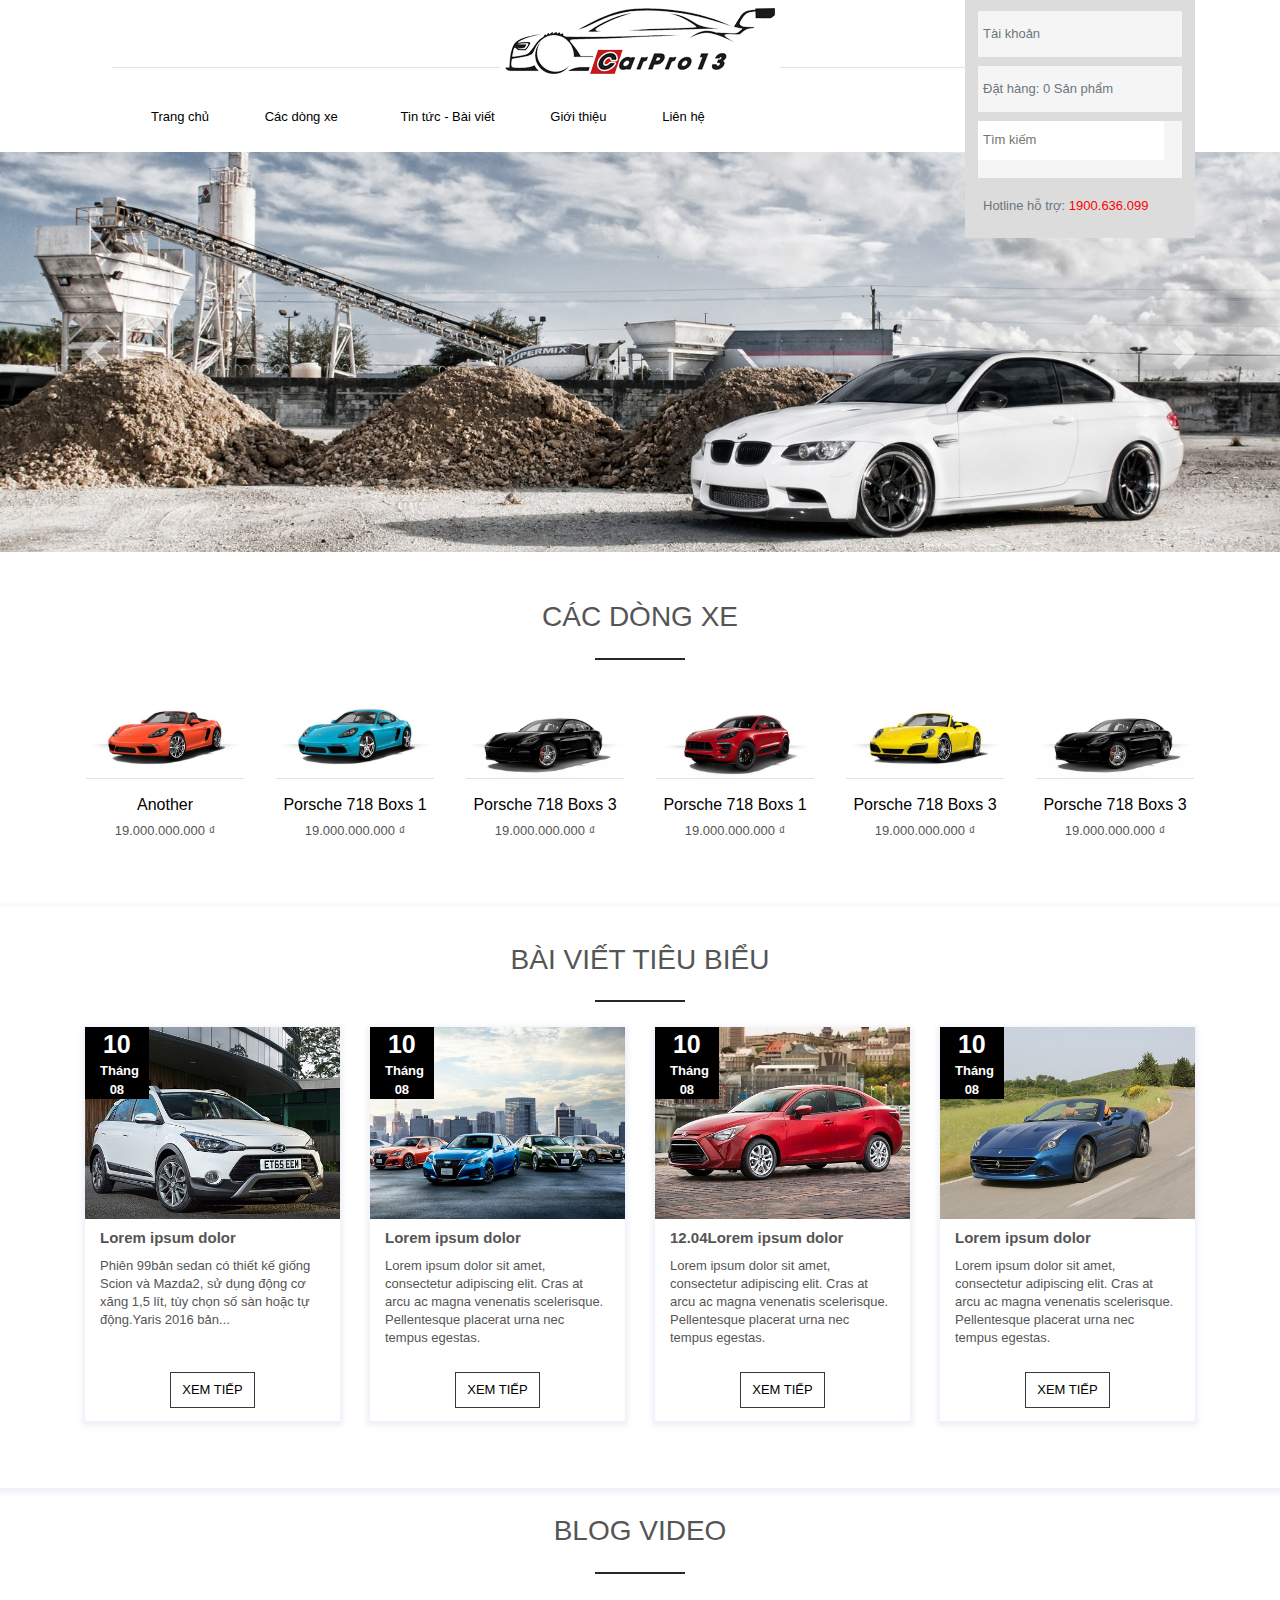
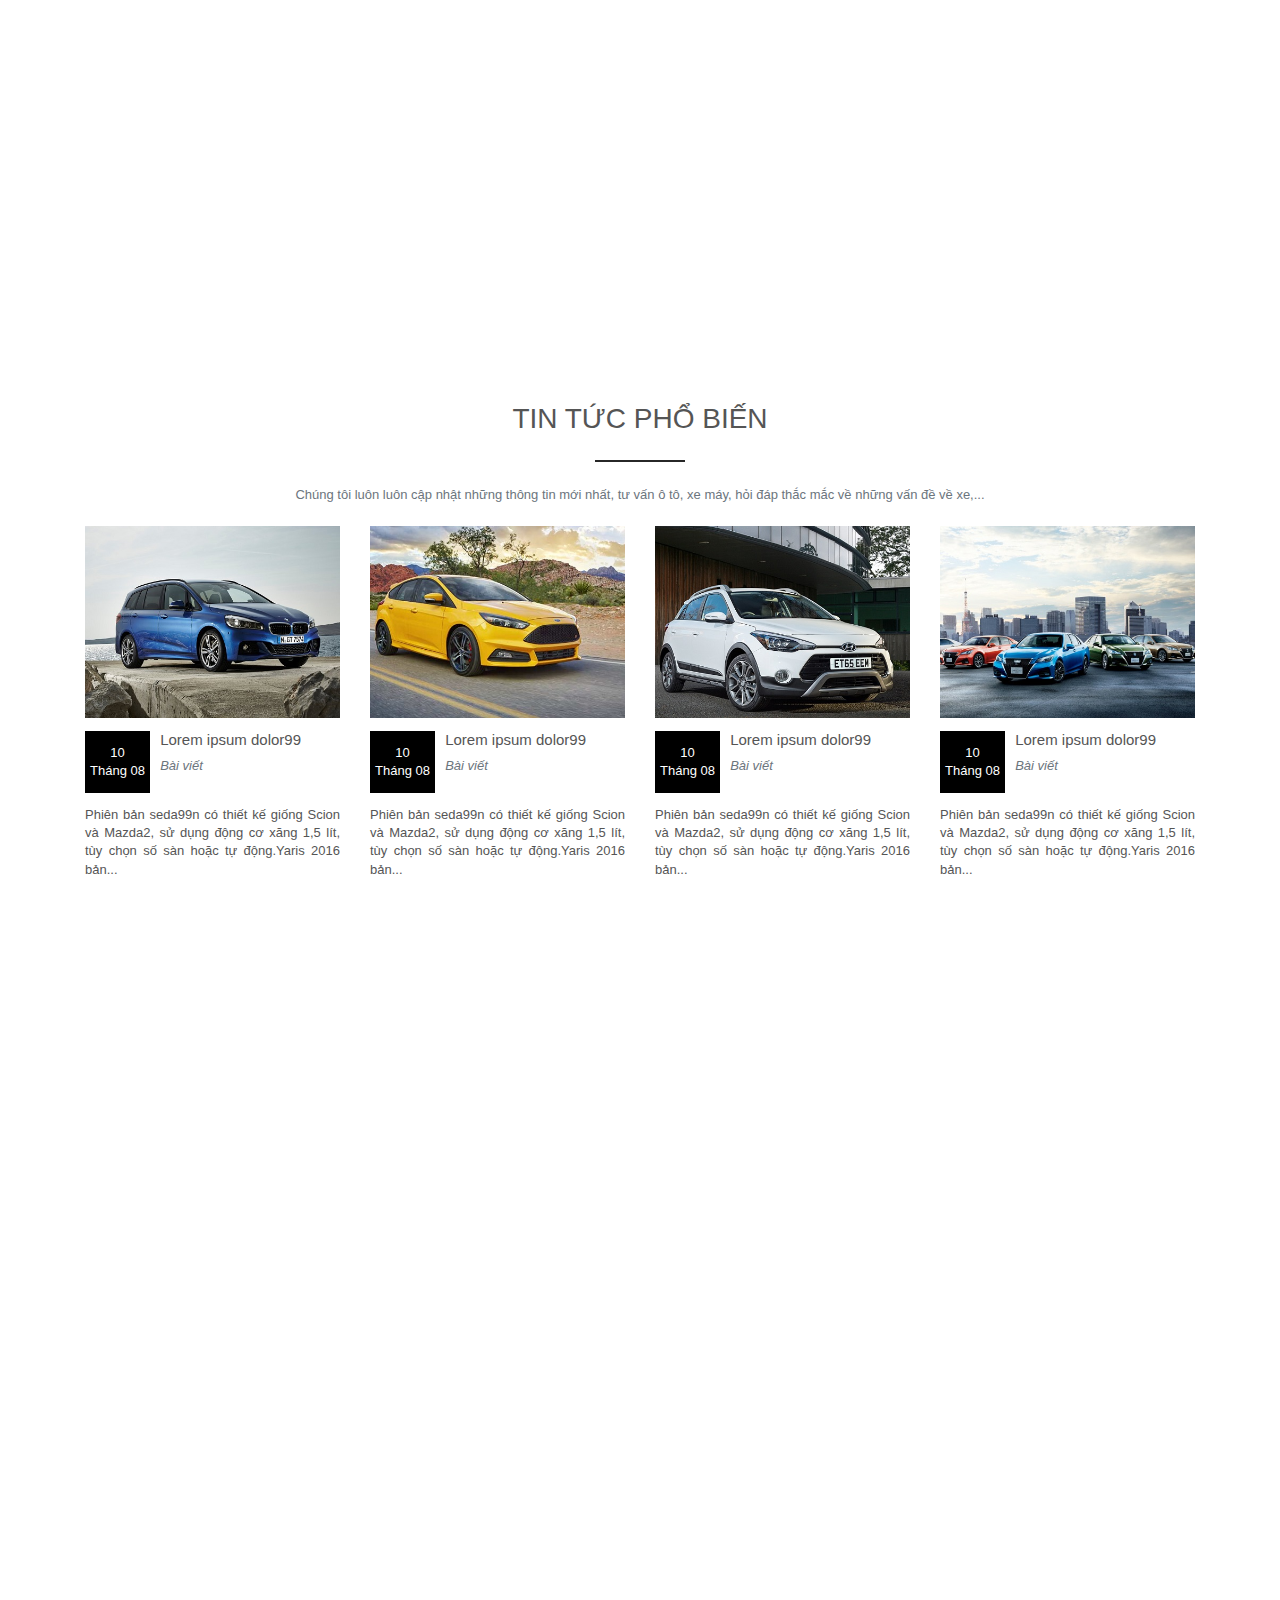
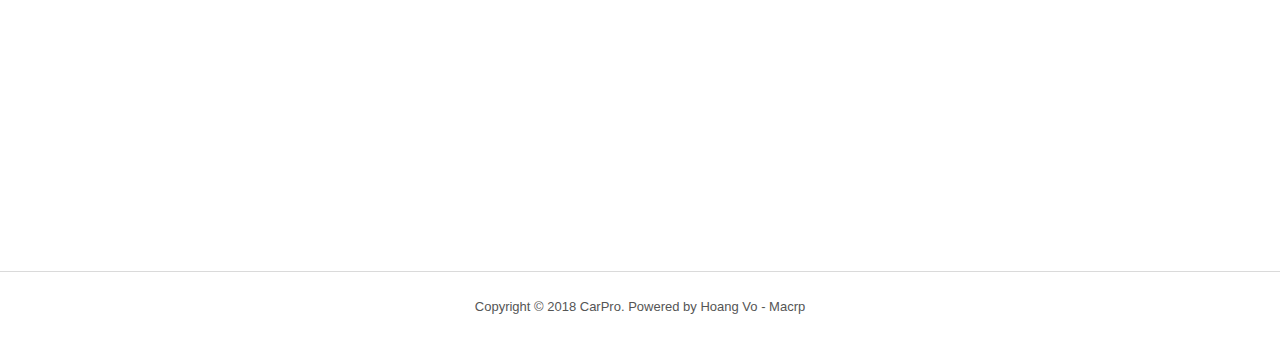
<file: index.html>
<!doctype html>
<html lang="en">
  <head>
    <!-- Required meta tags -->
    <title>Giao diện siêu xe | Hoàng Huy MacRP</title>
    <meta charset="utf-8">
    <meta name="viewport" content="width=device-width, initial-scale=1, shrink-to-fit=no">
      <link rel="shortcut icon" href="themes/favicon.png" type="image/png" />
    <!-- Bootstrap CSS -->
     <link rel="stylesheet" href="https://maxcdn.bootstrapcdn.com/bootstrap/4.0.0/css/bootstrap.min.css" integrity="sha384-Gn5384xqQ1aoWXA+058RXPxPg6fy4IWvTNh0E263XmFcJlSAwiGgFAW/dAiS6JXm" crossorigin="anonymous">
      <link rel="stylesheet" href="https://use.fontawesome.com/releases/v5.1.0/css/all.css" integrity="sha384-lKuwvrZot6UHsBSfcMvOkWwlCMgc0TaWr+30HWe3a4ltaBwTZhyTEggF5tJv8tbt" crossorigin="anonymous">
<!--      css by me-->
      <link media="all" type="text/css" href="themes/css/main.css" rel="stylesheet">
	   <link media="all" type="text/css" href="themes/css/reponsive.css" rel="stylesheet">
<!--      wow animate-->
	  	<link rel="stylesheet" href="themes/css/animate.css">
        <script src="themes/js/wow.min.js"></script>
              <script>
              new WOW().init();
              </script>
        
  </head>
  <body>
		<header>
			<div class="container">
				<div class="text-center">
					<span class="my-left-logo"></span>
					<a href="index.html"><img src="images/logo.png" alt="logo"></a>
					<span class="my-right-logo"></span>
				</div>
				<div class="text-center my-user my-martopbot1em my-not-desktop">
					
					<div class="row my-martopbot1em">
						<div class="col-2 offset-3"><i class="fas fa-user"></i></div>
						<div class="col-2"><i class="fas fa-shopping-basket"></i></div>
						<div class="col-2">00₫</div>					
					</div>
					<div>Hotline hỗ trợ: <span class="my-color-red">1900.636.099</span></div>
				
				</div>
			
			</div>
                <div class="my-not-desktop">
                            <div class="container">
                                <div class="row mb-3">

                                    <div class="my-menu col-3 offset-1 text-center" data-toggle="collapse" href="#collapseExample" role="button" aria-expanded="false" aria-controls="collapseExample">Menu <i class="fas fa-angle-down"></i></div>

                                    <div class="my-search col-8">
                                        <form>
                                            <input type="search" placeholder="Tìm kiếm" class="col-8" style="padding-left:30%">
                                            <button type="submit" class="col-2"><i class="fas fa-search"></i></button>							
                                        </form>							
                                    </div>							
                                </div>
                            </div>
							<div class="collapse col-12 col-sm-12 my-list-menu" id="collapseExample">
								
										<ul class="col-12 col-sm-12">
                                            <li><a href="index.html">Trang chủ</a></li>	
                                            <li><a href="view-all-items.html">Các dòng xe</a></li>
                                            <li><a href="news.html">Tin tức - Bài viết</a></li>
                                            <li><a href="intro.html">Giới thiệu</a></li>
                                            <li><a href="contact.html">Liên hệ</a></li>
										</ul>
								
							</div>
				</div>
            <div class="container my-only-dekstop">
                <div class="my-top-menu my-relative">
                    <ul>
                        <li><a href="index.html">Trang chủ</a></li>	
                        <li class="my-cusor"><a href="view-all-items.html">Các dòng xe</a>&nbsp;&nbsp;<i class="fas fa-angle-down"></i>
                            <ul class="my-submenu1 wow fadeInUp">
                                <li>
                                    <a href="view-all-items.html">Porsche 991</a> &nbsp;&nbsp;<i class="fas fa-angle-right float-right mr-3"></i>
                                        <ul class="my-submenu2">
                                            <li><a href="#">Porsche Thailand</a></li>
                                            <li><a href="#">Porsche Malysia</a></li>
                                        </ul>          
                                </li>
                                <li><a href="#">Porsche Macan</a></li>
                                <li><a href="#">Porsche Lampor</a></li>                                
                                <li><a href="#">Porsche Panamerado</a></li>
                            
                            </ul>
                        
                        
                        </li>
                        <li><a href="news.html">Tin tức - Bài viết</a></li>
                        <li><a href="intro.html">Giới thiệu</a></li>
                        <li><a href="contact.html">Liên hệ</a></li>
                    
                    </ul>
                    <div class="my-box-top-right">
                        <div class="text-secondary">
                            
                            <div data-toggle="collapse" href="#collapseExample1" role="button" aria-expanded="false" aria-controls="collapseExample1" class="py-1">Tài khoản <span class="float-right pr-2"><i class="fas fa-chevron-down"></i></span></div>
                            <div class="collapse bg-white py-2 px-1 border-top border-dark" id="collapseExample1">
                                <div class="py-1"><a href="#">Đăng ký</a></div>
                                <div class="pt-1"><a href="#">Đăng nhập</a></div>
                            </div>
                        
                        </div>
                        <div class="text-secondary">
                            <div data-toggle="collapse" href="#collapseExample2" role="button" aria-expanded="false" aria-controls="collapseExample2" class="py-1">Đặt hàng:	0 Sản phẩm <span class="float-right pr-2"><i class="fas fa-chevron-down"></i></span></div>
                            <div class="collapse" id="collapseExample2">
                                <div class="col-6 p-2 mx-auto my-1 bg-white text-center border border-dark my-hoverbgdark-text-white my-cusor">
                                    <span>GIỎ HÀNG</span>
                                
                                </div>
                            </div>
                        
                        </div>
                        <div>
                            <form>
                                 <input type="search" placeholder="Tìm kiếm">
                                 <button type="submit" class="col-2"><i class="fas fa-search"></i></button>							
                            </form>	
                        </div>
                        <div class="text-secondary">Hotline hỗ trợ: <span style="color:red">1900.636.099</span></div>
                    
                    </div>
                </div>
            
            </div>
			
			
				

		</header>
	 <main id='home'>
		 <!--		 slideshow-->
	  	
			<div id="carouselExampleControls" class="carousel slide" data-ride="carousel">
			  <div class="carousel-inner">
				<div class="carousel-item active">
				  <img class="d-block w-100" src="images/slide_1.jpg" alt="First slide">
				</div>
				<div class="carousel-item">
				  <img class="d-block w-100" src="images/slide_2.jpg" alt="Second slide">
				</div>
				<div class="carousel-item">
				  <img class="d-block w-100" src="images/slide_3.jpg" alt="Third slide">
				</div>
			  </div>
			  <a class="carousel-control-prev my-zoom-btn" href="#carouselExampleControls" role="button" data-slide="prev">
				<span class="carousel-control-prev-icon" aria-hidden="true"></span>
				<span class="sr-only">Previous</span>
			  </a>
			  <a class="carousel-control-next my-zoom-btn" href="#carouselExampleControls" role="button" data-slide="next">
				<span class="carousel-control-next-icon" aria-hidden="true"></span>
				<span class="sr-only">Next</span>
			  </a>
			</div>
		 <section>
<!--            content site/-->
		 	<div class="container text-center">
			 	<div class="mt-5 mb-4"><h3>CÁC DÒNG XE</h3></div>
                <div class="my-top-line-title"></div>
			 	<div class="row my-cars wow bounceIn">
			
                    <div>
                        <div class="border-#dee2e64d border-bottom mt-1 mb-3 mx-3">
                            <a href="view-all-items.html">
                            <img class="img-fluid" src="images/iris_large.jpg" alt="Carousel 4">
                            </a>
                        </div>
                        <div>
                            <h2 class="p-b-2"><a href="view-all-items.html">Another</a></h2><div>19.000.000.000 ₫</div>

                        </div>
                    </div>
                        <div>
                        <div class="border-#dee2e64d border-bottom mt-1 mb-3 mx-3">
                            <a href="view-all-items.html">
                            <img class="img-fluid" src="images/iris__6__large.jpg" alt="Carousel 5">
                            </a>
                        </div>
                        <div>
                            <h2 class="p-b-2"><a href="view-all-items.html">Porsche 718 Boxs 1</a></h2><div>19.000.000.000 ₫</div>

                        </div>
                    </div>
                    <div>
                        <div class="border-#dee2e64d border-bottom mt-1 mb-3 mx-3">
                            <a href="view-all-items.html">
                            <img class="img-fluid" src="images/iris__30__large.jpg" alt="Carousel 6">
                            </a>
                        </div>
                        <div>
                            <h2 class="p-b-2"><a href="view-all-items.html">Porsche 718 Boxs 3</a></h2><div>19.000.000.000 ₫</div>

                        </div>
                    </div>

                    <div>
                        <div class="border-#dee2e64d border-bottom mt-1 mb-3 mx-3">
                            <a href="view-all-items.html">
                            <img class="img-fluid" src="images/iris__24__large.jpg" alt="Carousel 5">
                            </a>
                        </div>
                        <div>
                            <h2 class="p-b-2"><a href="view-all-items.html">Porsche 718 Boxs 1</a></h2><div>19.000.000.000 ₫</div>

                        </div>
                    </div>
                    <div>
                        <div class="border-#dee2e64d border-bottom mt-1 mb-3 mx-3">
                            <a href="view-all-items.html">
                            <img class="img-fluid" src="images/iris__12__large.jpg" alt="Carousel 6">
                            </a>
                        </div>
                        <div>
                            <h2 class="p-b-2"><a href="view-all-items.html">Porsche 718 Boxs 3</a></h2><div>19.000.000.000 ₫</div>

                        </div>
                    </div>
                    <div>
                        <div class="border-#dee2e64d border-bottom mt-1 mb-3 mx-3">
                            <a href="view-all-items.html">
                            <img class="img-fluid" src="images/iris__30__large.jpg" alt="Carousel 6">
                            </a>
                        </div>
                        <div>
                            <h2 class="p-b-2"><a href="view-all-items.html">Porsche 718 Boxs 3</a></h2><div>19.000.000.000 ₫</div>

                        </div>
                    </div>	
        
				
				</div>
			</div>
		 
		 </section>
	<section class="bai-viet-tieu-bieu">
		 	<div class="container pb-5">
                <div class="my-4 text-center"><h3>BÀI VIẾT TIÊU BIỂU</h3></div>			 	
                <div class="my-top-line-title"></div>
			 	<div class="row my-news">
			
                    <div class="col-lg-3">
                            <div>
                                <div class="my-relative">
                                    <div class="col-3 text-center my-absolute" style="background:#000; color:#fff">
                                        <div>10</div>
                                        <div>Tháng 08</div>
                                    </div>
                                    <img class="img-fluid" src="images/blog1.jpg" alt="Carousel 4">
                                </div>
                                <div class="col-12">
                                    <h2 class="p-b-2">Lorem ipsum dolor</h2>
                                    <div>Phiên 99bản sedan có thiết kế giống Scion và Mazda2, sử dụng động cơ xăng 1,5 lít, tùy chọn số sàn hoặc tự động.Yaris 2016 bản...</div>


                                </div>
                                <div class="col-4 p-2 mx-auto bg-white text-center border border-dark my-hoverbgdark-text-white my-cusor">
                                    <a href="detail-news.html" title="xem tiep">XEM TIẾP</a>
                                </div>
                            </div>
                    </div>

                    <div class="col-lg-3">
                        <div>
                            <div class="my-relative">
                                <div class="col-3 text-center my-absolute" style="background:#000; color:#fff">
                                    <div>10</div>
                                    <div>Tháng 08</div>
                                </div>
                                <img class="img-fluid" src="images/blog3.jpg" alt="Carousel 6">
                            </div>
                            <div class="col-12">
                                <h2 class="p-b-2">Lorem ipsum dolor</h2><div>Lorem ipsum dolor sit amet, consectetur adipiscing elit. Cras at arcu ac magna venenatis scelerisque. Pellentesque placerat urna nec tempus egestas.</div>

                            </div>
                            <div class="col-4 p-2 mx-auto bg-white text-center border border-dark my-hoverbgdark-text-white my-cusor">
                                <a href="detail-news.html" title="xem tiep">XEM TIẾP</a>

                            </div>
                        </div>    
                    </div>

                    <div class="col-lg-3">
                        <div>
                            <div class="my-relative">
                                <div class="col-3 text-center my-absolute" style="background:#000; color:#fff">
                                    <div>10</div>
                                    <div>Tháng 08</div>
                                </div>
                                <img class="img-fluid" src="images/blog4_large.jpg" alt="Carousel 5">
                            </div>
                            <div class="col-12">
                                <h2 class="p-b-2"><span class="pull-xs-right">12.04</span>Lorem ipsum dolor</h2><div>Lorem ipsum dolor sit amet, consectetur adipiscing elit. Cras at arcu ac magna venenatis scelerisque. Pellentesque placerat urna nec tempus egestas.</div>

                            </div>
                            <div class="col-4 p-2 mx-auto bg-white text-center border border-dark my-hoverbgdark-text-white my-cusor">
                                <a href="detail-news.html" title="xem tiep">XEM TIẾP</a>
                            </div>
                        </div>    
                    </div>
                    <div class="col-lg-3">
                        <div>
                            <div class="my-relative" >
                                <div class="col-3 text-center my-absolute" style="background:#000; color:#fff">
                                    <div>10</div>
                                    <div>Tháng 08</div>
                                </div>
                                <img class="img-fluid" src="images/blog2.jpg" alt="Carousel 6">
                            </div>
                            <div class="col-12">
                                <h2 class="p-b-2">Lorem ipsum dolor</h2><div>Lorem ipsum dolor sit amet, consectetur adipiscing elit. Cras at arcu ac magna venenatis scelerisque. Pellentesque placerat urna nec tempus egestas.</div>

                            </div>
                            <div class="col-4 p-2 mx-auto bg-white text-center border border-dark my-hoverbgdark-text-white my-cusor">
                                <a href="detail-news.html" title="xem tiep">XEM TIẾP</a>
                            </div>
                        </div>    
                    </div>
				
        
				
				</div>
			</div>
		 
		 </section>
		 <section>
		 	<div class="container my-blog-video">
                <div class="my-4 text-center"><h3 class="text-center">BLOG VIDEO</h3></div>			 	
                <div class="my-top-line-title"></div>
                <div class="row">
                    <article class="col-lg-4 wow fadeInLeft">
                        <div class="row">
                            <div class="col-lg-12">
                                <a href="detail-news.html"><img src="images/image-video1.jpg" alt="video images" id="12"></a>

                            </div>
                            <div class="col-lg-6">
                                <a href="detail-news.html"><img src="images/image-video6.jpg" alt="video images"></a>
                            </div>
                            <div class="col-lg-6">
                                <a href="detail-news.html"><img src="images/image-video7.jpg" alt="video images"></a>
                            </div>
                        </div>    
                    </article>
                        <article class="col-lg-4 wow fadeInUp">  
                            <div class="row">
                                <div class="col-lg-6">
                                    <a href="detail-news.html"><img src="images/image-video6.jpg" alt="video images"></a>
                                </div>
                                <div class="col-lg-6">
                                    <a href="detail-news.html"><img src="images/image-video1.jpg" alt="video images"></a>
                                </div>
                                <div class="col-lg-12">
                                    <a href="detail-news.html"><img src="images/image-video7.jpg" alt="video images"></a>
                                </div>
                            </div>

                        </article> 
                        <article class="col-lg-4 wow fadeInRight">
                            <div class="row">
                                <div class="col-lg-12">
                                    <a href="detail-news.html"><img src="images/image-video6.jpg" alt="video images"></a>
                                </div>
                                <div class="col-lg-6">
                                    <a href="detail-news.html"><img src="images/image-video7.jpg" alt="video images"></a>
                                </div>
                                <div class="col-lg-6">
                                    <a href="detail-news.html"><img src="images/image-video1.jpg" alt="video images"></a>
                                </div>
                            </div>    
                        </article>
				</div>
			</div>
		 
		 
		 </section>
    <section data-aos="zoom-in-down">
		 	<div class="container">
                <div class="text-center mb-4">
                    <div class="my-4 text-center"><h3>TIN TỨC PHỔ BIẾN</h3></div>                     		 	
                    <div class="my-top-line-title"></div>
                    <h5 class="text-secondary">Chúng tôi luôn luôn cập nhật những thông tin mới nhất, tư vấn ô tô, xe máy, hỏi đáp thắc mắc về những vấn đề về xe,...</h5>
                </div>
                <div class="row my-news-popular">
                    <div class="my-border col-lg-3">
                        <div class="col-12 my-marbot1em">						
                            <img class="img-fluid" src="images/blog10.jpg" alt="Carousel 4">
                        </div>
                        <div class="col-12">
                            <div>
                                <div class="text-center float-left" style="background:#000; color:#fff;padding: 1em 5px">
                                    <div>10</div>
                                    <div>Tháng 08</div>
                                </div>
                                <div class="col-12 my-left5per">
                                    <h3 class="p-b-2">Lorem ipsum dolor99</h3>
                                    <i class="fas fa-file-invoice text-secondary"> Bài viết</i>
                                </div>

                            </div>
                            <div class="clearfix"></div>

                                <div class="my-padtb1em">Phiên bản seda99n có thiết kế giống Scion và Mazda2, sử dụng động cơ xăng 1,5 lít, tùy chọn số sàn hoặc tự động.Yaris 2016 bản...</div>

                        </div>

                    </div>
                    <div class="my-border col-lg-3">
                        <div class="col-12 my-marbot1em">						
                            <img class="img-fluid" src="images/blog7.jpg" alt="Carousel 4">
                        </div>
                        <div class="col-12">
                            <div>
                                <div class="text-center float-left" style="background:#000; color:#fff;padding: 1em 5px">
                                    <div>10</div>
                                    <div>Tháng 08</div>
                                </div>
                                <div class="col-12 my-left5per">
                                    <h3 class="p-b-2">Lorem ipsum dolor99</h3>
                                    <i class="fas fa-file-invoice text-secondary"> Bài viết</i>
                                </div>

                            </div>
                            <div class="clearfix"></div>

                                <div class="my-padtb1em">Phiên bản seda99n có thiết kế giống Scion và Mazda2, sử dụng động cơ xăng 1,5 lít, tùy chọn số sàn hoặc tự động.Yaris 2016 bản...</div>

                        </div>

                    </div>
                    <div class="my-border col-lg-3">
                        <div class="col-12 my-marbot1em">						
                            <img class="img-fluid" src="images/blog1.jpg" alt="Carousel 4">
                        </div>
                        <div class="col-12">
                            <div>
                                <div class="text-center float-left" style="background:#000; color:#fff;padding: 1em 5px">
                                    <div>10</div>
                                    <div>Tháng 08</div>
                                </div>
                                <div class="col-12 my-left5per">
                                    <h3 class="p-b-2">Lorem ipsum dolor99</h3>
                                    <i class="fas fa-file-invoice text-secondary"> Bài viết</i>
                                </div>

                            </div>
                            <div class="clearfix"></div>

                                <div class="my-padtb1em">Phiên bản seda99n có thiết kế giống Scion và Mazda2, sử dụng động cơ xăng 1,5 lít, tùy chọn số sàn hoặc tự động.Yaris 2016 bản...</div>

                        </div>

                    </div>
                    <div class="my-border col-lg-3">
                        <div class="col-12 my-marbot1em">						
                            <img class="img-fluid" src="images/blog3.jpg" alt="Carousel 4">
                        </div>
                        <div class="col-12">
                            <div>
                                <div class="text-center float-left" style="background:#000; color:#fff;padding: 1em 5px">
                                    <div>10</div>
                                    <div>Tháng 08</div>
                                </div>
                                <div class="col-12 my-left5per">
                                    <h3 class="p-b-2">Lorem ipsum dolor99</h3>
                                    <i class="fas fa-file-invoice text-secondary"> Bài viết</i>
                                </div>

                            </div>
                            <div class="clearfix"></div>

                                <div class="my-padtb1em">Phiên bản seda99n có thiết kế giống Scion và Mazda2, sử dụng động cơ xăng 1,5 lít, tùy chọn số sàn hoặc tự động.Yaris 2016 bản...</div>

                        </div>

                    </div>    
               </div>         
	
			</div>
		 
		 </section>     
	  
	  
	  </main>
	  <footer>
           
            <iframe  class="my-width100per wow fadeInUp" src="https://www.google.com/maps/embed?pb=!1m18!1m12!1m3!1d3919.707158311938!2d106.69868531435014!3d10.757037492334693!2m3!1f0!2f0!3f0!3m2!1i1024!2i768!4f13.1!3m3!1m2!1s0x31752f6d5b5b3f63%3A0xc3aa44576e890930!2sVan+Don+Pool!5e0!3m2!1sen!2s!4v1530458275713" height="300" frameborder="0" style="border:0;    margin: 0 0 2em 0;" allowfullscreen></iframe>
          <div class="container">
            <div class="row">
                <div class="col-sm-12 col-lg-3 wow fadeInUp">
                    <div class="my-martopbot1em text-center"><img src="images/logo.png" alt="logo-car"></div>
                    <div>Thay mặt cho Công Ty TNHH Xe Hơi Thể Thao Uy Tín – Nhà nhập khẩu & Phân phối chính thức duy nhất thương hiệu xe hơi Porsche tại Việt Nam, tôi hân hạnh chào đón Quý Khách đến trang web chủ của chúng tôi bao gồm tất cả các hoạt động và các sự kiện của Porsche tại Việt Nam.</div>
                    <br>
                    <div class="my-get-news">
                        <h5>Đăng ký để nhận tin</h5>
                        <div>
                            <form action="" method="">
                                <input type="email" placeholder="Email của bạn">
                                <button type="submit"><i class="fas fa-envelope"></i></button>
                            
                            </form>
                        </div>
                        
                    </div>
                </div>
                <div class="col-sm-12 col-lg-3 wow fadeInUp">
                <h5>HÌNH ẢNH</h5>
                    <div class="my-top-line"></div>
                    <div class="my-show-flex">
                        <div>
                            <img src="images/blog1.jpg" alt="img-demo">
                        </div>
                        <div>
                            <img src="images/blog8.jpg" alt="img-demo">
                        </div>
                        <div>
                            <img src="images/blog10.jpg" alt="img-demo">
                        </div>
                        <div>
                            <img src="images/blog2.jpg" alt="img-demo">
                        </div>
                        <div>
                            <img src="images/blog7.jpg" alt="img-demo">
                        </div>
                        <div>
                            <img src="images/blog1.jpg" alt="img-demo">
                        </div>
                        <div>
                            <img src="images/blog9.jpg" alt="img-demo">
                        </div>
                        <div>
                            <img src="images/blog10.jpg" alt="img-demo">
                        </div>
                        <div>
                            <img src="images/blog7.jpg" alt="img-demo">
                        </div>
                    </div>
                </div>
                <div class="col-sm-12 col-lg-3 wow fadeInUp">
                <h5>THÔNG TIN LIÊN HỆ</h5>
                    <div class="my-top-line"></div>
                    <div><p>Địa chỉ:</p>
                        <p>56 Vân Côi, Phường 5, Quận Tân Bình Tp. Hồ Chí Minh</p>
                    </div>
                    <div><p>Hotline: </p>
                        <p>1900 636 099<br> 
                            0988 955 189</p>
                            
                    </div>
                    <div>
                        <p>Email:</p>
                        <p>email@gmail.com <br> 
                        lienhe@gmail.com</p>
                         
                    </div>
                    <div class="my-fa" style="display: flex;">
                        <div><i class="fa-2x fab fa-google-plus-g"></i></div>
                        <div><i class="fa-2x fab fa-facebook-square"></i></div>
                        <div><i class="fa-2x fab fa-twitter-square"></i></div>
                        <div><i class="fa-2x fab fa-pinterest-square"></i></div>
                    </div>
                </div>
                <div class="col-sm-12 col-lg-3 wow fadeInUp">
                <h5>FACEBOOK</h5>
                    <div class="my-top-line"></div>
                    <div class="text-center">
                       <iframe src="https://www.facebook.com/plugins/page.php?href=https%3A%2F%2Fwww.facebook.com%2FcaySinhvien.vn%2F&tabs=timeline&width=340&height=500&small_header=false&adapt_container_width=true&hide_cover=false&show_facepile=true&appId" width="340" height="500" style="border:none;overflow:hidden" scrolling="no" frameborder="0" allowTransparency="true" allow="encrypted-media"></iframe>
                    </div>
                  
                </div>
            </div>
        
       </div>
	       <div class="text-center">Copyright © 2018 CarPro. Powered by Hoang Vo - Macrp</div>  
	  </footer>

    <!-- Optional JavaScript -->
    <!-- jQuery first, then Popper.js, then Bootstrap JS -->
    <script src="https://code.jquery.com/jquery-3.2.1.slim.min.js" integrity="sha384-KJ3o2DKtIkvYIK3UENzmM7KCkRr/rE9/Qpg6aAZGJwFDMVNA/GpGFF93hXpG5KkN" crossorigin="anonymous"></script>
    <script src="https://cdnjs.cloudflare.com/ajax/libs/popper.js/1.12.9/umd/popper.min.js" integrity="sha384-ApNbgh9B+Y1QKtv3Rn7W3mgPxhU9K/ScQsAP7hUibX39j7fakFPskvXusvfa0b4Q" crossorigin="anonymous"></script>
    <script src="https://maxcdn.bootstrapcdn.com/bootstrap/4.0.0/js/bootstrap.min.js" integrity="sha384-JZR6Spejh4U02d8jOt6vLEHfe/JQGiRRSQQxSfFWpi1MquVdAyjUar5+76PVCmYl" crossorigin="anonymous"></script>

      
	 <script>
	 
	jQuery(document).ready(function(){
		jQuery(".my-search>form>input").focusout(function(){
        jQuery(".my-search>form>input").css('padding-left','30%');
    });
			jQuery(".my-search>form>input").focusin(function(){
        jQuery(".my-search>form>input").css('padding-left','1em');
    });
		
    });
    
	  </script> 
  </body>
</html>
</file>
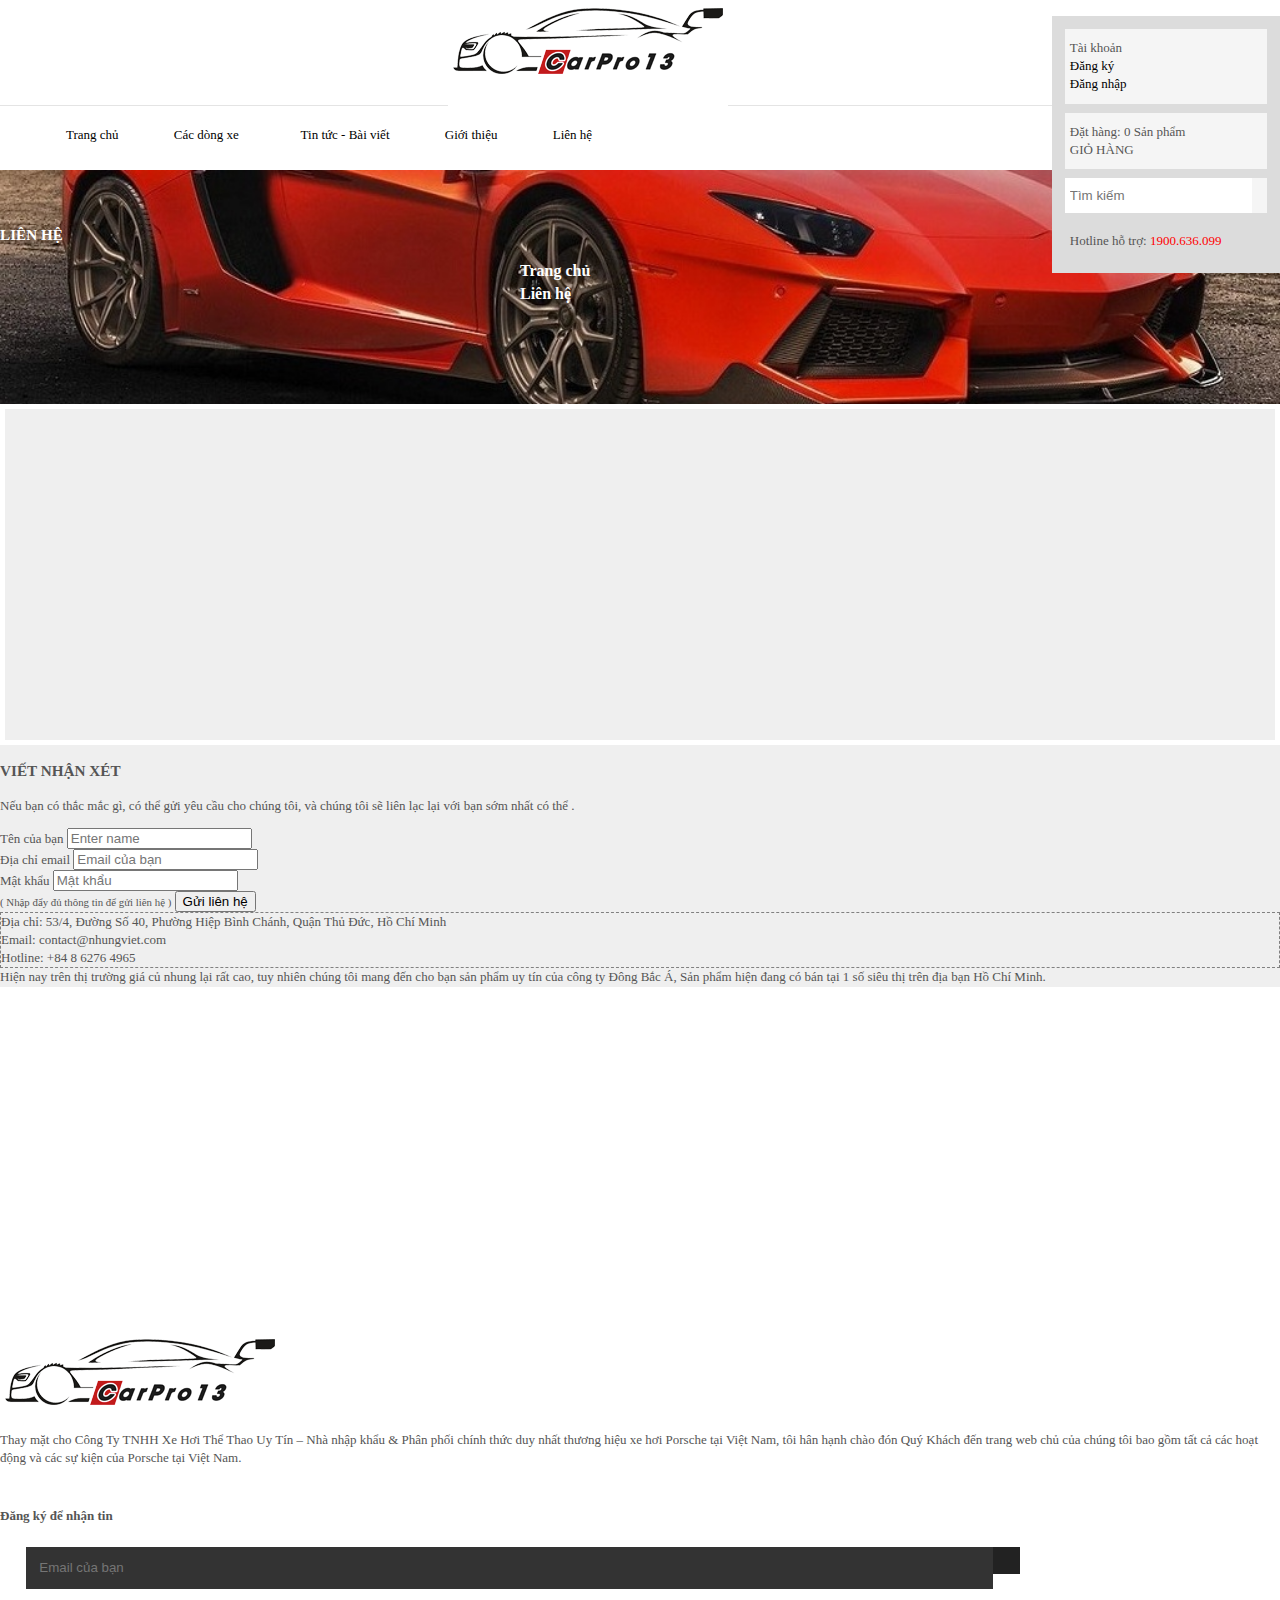
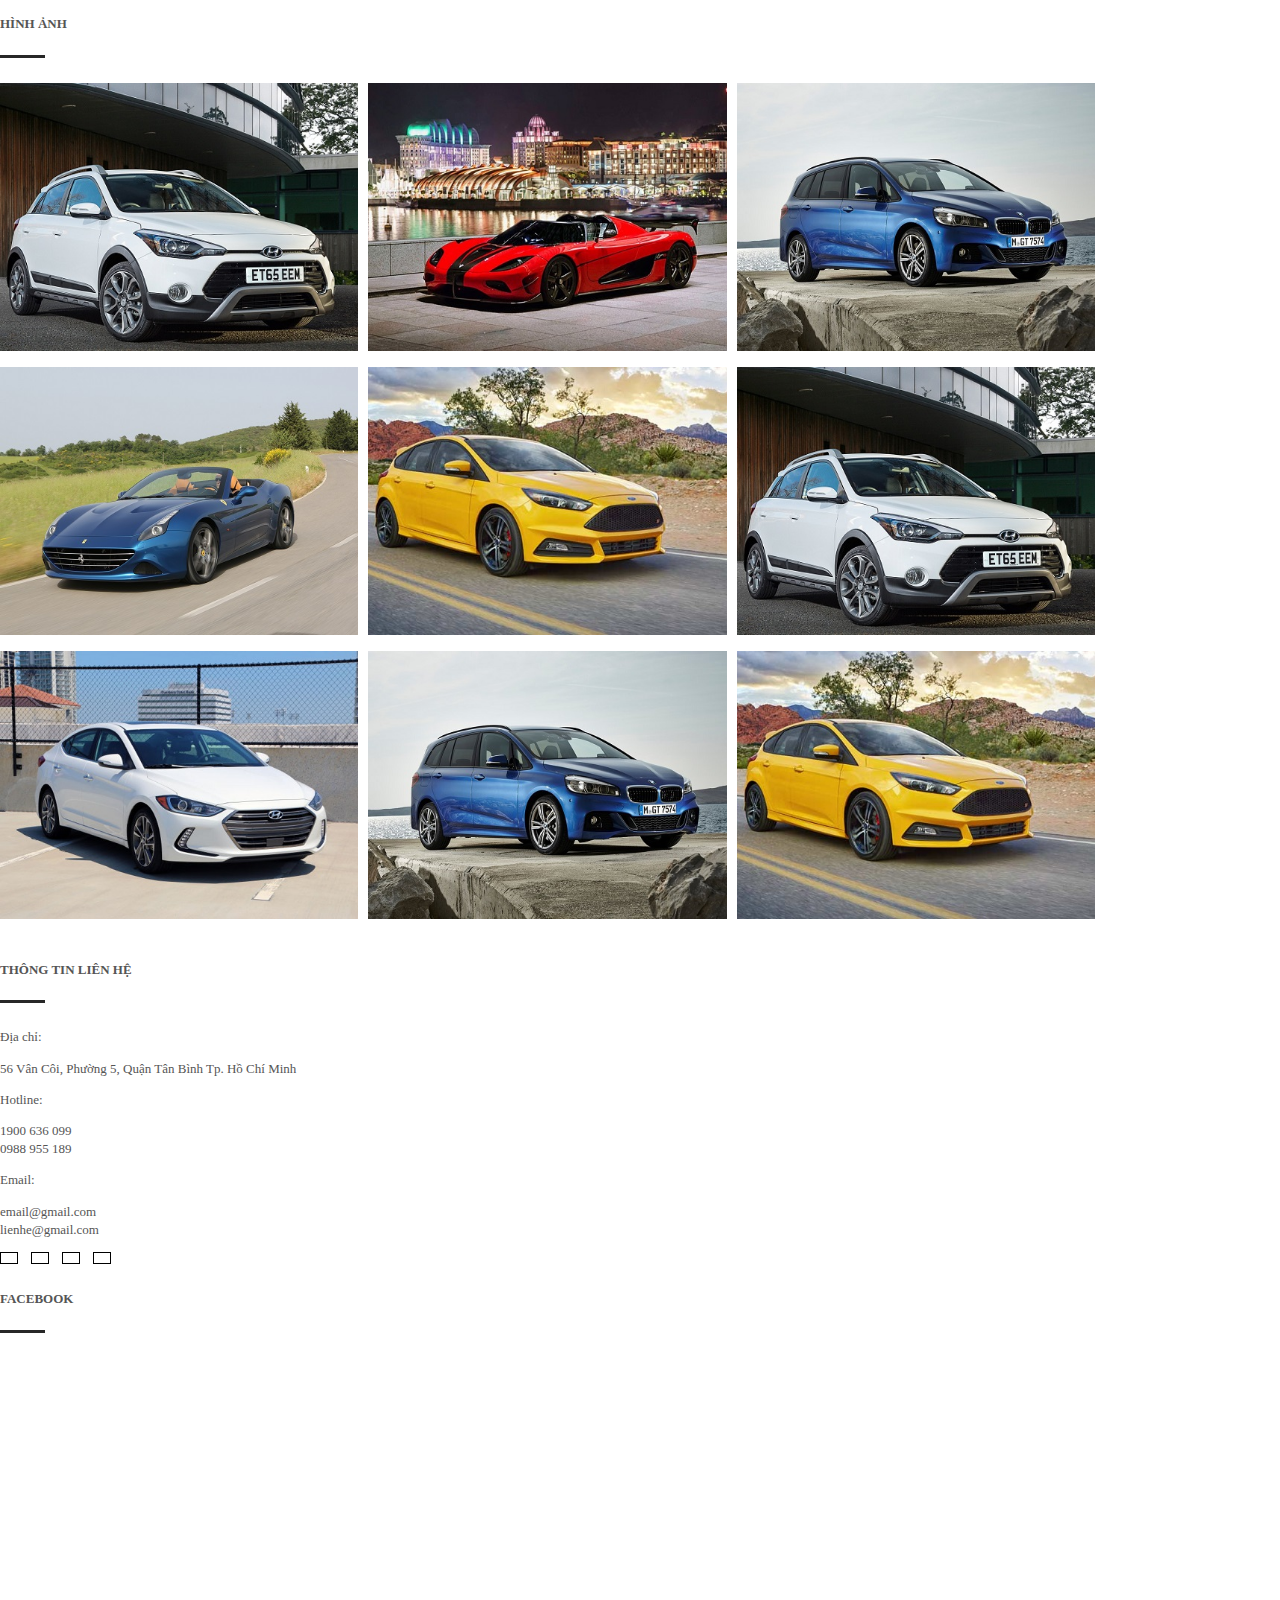
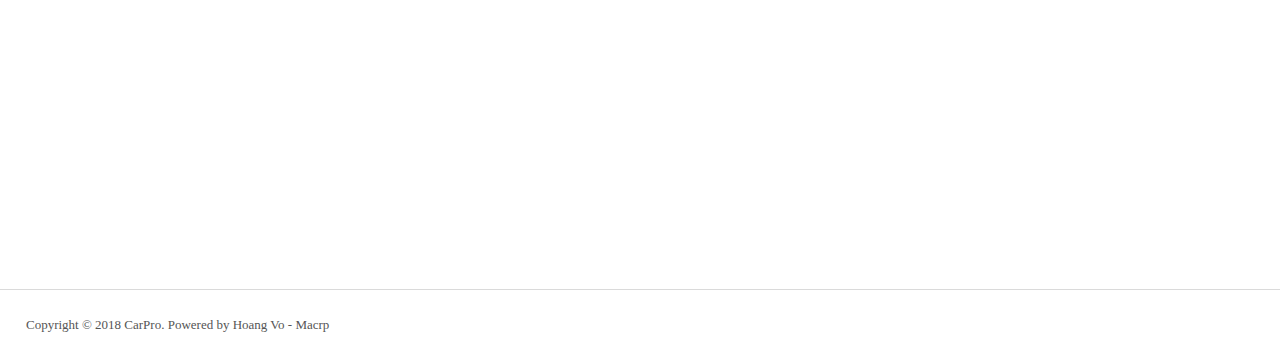
<file: contact.html>
<!doctype html>
<html lang="en">
  <head>
    <!-- Required meta tags -->
    <title>Liên hệ chúng tôi | Siêu xe</title>
    <meta charset="utf-8">
    <meta name="viewport" content="width=device-width, initial-scale=1, shrink-to-fit=no">
      <link rel="shortcut icon" href="themes/favicon.png" type="image/png" />
    <!-- Bootstrap CSS -->
    <link rel="stylesheet" href="https://stackpath.bootstrapcdn.com/bootstrap/4.1.1/css/bootstrap.min.css" integrity="sha384-WskhaSGFgHYWDcbwN70/dfYBj47jz9qbsMId/iRN3ewGhXQFZCSftd1LZCfmhktB" crossorigin="anonymous">
      <link rel="stylesheet" href="https://use.fontawesome.com/releases/v5.1.0/css/all.css" integrity="sha384-lKuwvrZot6UHsBSfcMvOkWwlCMgc0TaWr+30HWe3a4ltaBwTZhyTEggF5tJv8tbt" crossorigin="anonymous">
<!--      css by me-->
      <link media="all" type="text/css" href="themes/css/main.css" rel="stylesheet">
	   <link media="all" type="text/css" href="themes/css/reponsive.css" rel="stylesheet">
	   <link media="all" type="text/css" href="themes/css/detail-item.css" rel="stylesheet">
      <!--      wow animate-->
	  	<link rel="stylesheet" href="themes/css/animate.css">
        <script src="themes/js/wow.min.js"></script>
              <script>
              new WOW().init();
              </script>     
     
  </head>
  <body>
    <header>
			<div class="container">
				<div class="text-center">
					<span class="my-left-logo"></span>
					<a href="index.html"><img src="images/logo.png" alt="logo"></a>
					<span class="my-right-logo"></span>
				</div>
				<div class="text-center my-user my-martopbot1em my-not-desktop">
					
					<div class="row my-martopbot1em">
						<div class="col-2 offset-3"><i class="fas fa-user"></i></div>
						<div class="col-2"><i class="fas fa-shopping-basket"></i></div>
						<div class="col-2">00₫</div>					
					</div>
					<div>Hotline hỗ trợ: <span class="my-color-red">1900.636.099</span></div>
				
				</div>
			
			</div>
                <div class="my-not-desktop">
                            <div class="container">
                                <div class="row mb-3">

                                    <div class="my-menu col-3 offset-1 text-center" data-toggle="collapse" href="#collapseExample" role="button" aria-expanded="false" aria-controls="collapseExample">Menu <i class="fas fa-angle-down"></i></div>

                                    <div class="my-search col-8">
                                        <form>
                                            <input type="search" placeholder="Tìm kiếm" class="col-8" style="padding-left:30%">
                                            <button type="submit" class="col-2"><i class="fas fa-search"></i></button>							
                                        </form>							
                                    </div>							
                                </div>
                            </div>
							<div class="collapse col-12 col-sm-12 my-list-menu" id="collapseExample">
								
										<ul class="col-12 col-sm-12">
                                            <li><a href="index.html">Trang chủ</a></li>	
                                            <li><a href="view-all-items.html">Các dòng xe</a></li>
                                            <li><a href="news.html">Tin tức - Bài viết</a></li>
                                            <li><a href="intro.html">Giới thiệu</a></li>
                                            <li><a href="contact.html">Liên hệ</a></li>
										</ul>
								
							</div>
				</div>
            <div class="container my-only-dekstop">
                <div class="my-top-menu my-relative">
                    <ul>
                        <li><a href="index.html">Trang chủ</a></li>	
                        <li class="my-cusor"><a href="view-all-items.html">Các dòng xe</a>&nbsp;&nbsp;<i class="fas fa-angle-down"></i>
                            <ul class="my-submenu1 wow fadeInUp">
                                <li>
                                    <a href="view-all-items.html">Porsche 991 &nbsp;&nbsp;<i class="fas fa-angle-right"></i></a>
                                        <ul class="my-submenu2">
                                            <li><a href="#">Porsche Thailand</a></li>
                                            <li><a href="#">Porsche Malysia</a></li>
                                        </ul>          
                                </li>
                                <li><a href="#">Porsche Macan</a></li>
                                <li><a href="#">Porsche Lampor</a></li>                                
                                <li><a href="#">Porsche Panamerado</a></li>
                            
                            </ul>
                        
                        
                        </li>
                        <li><a href=news.html>Tin tức - Bài viết</a></li>
                        <li><a href="intro.html">Giới thiệu</a></li>
                        <li><a href="contact.html">Liên hệ</a></li>
                    
                    </ul>
                    <div class="my-box-top-right">
                        <div class="text-secondary">
                            
                            <div data-toggle="collapse" href="#collapseExample1" role="button" aria-expanded="false" aria-controls="collapseExample1" class="py-1">Tài khoản <span class="float-right pr-2"><i class="fas fa-chevron-down"></i></span></div>
                            <div class="collapse bg-white py-2 px-1 border-top border-dark" id="collapseExample1">
                                <div class="py-1"><a href="#">Đăng ký</a></div>
                                <div class="pt-1"><a href="#">Đăng nhập</a></div>
                            </div>
                        
                        </div>
                        <div class="text-secondary">
                            <div data-toggle="collapse" href="#collapseExample2" role="button" aria-expanded="false" aria-controls="collapseExample2" class="py-1">Đặt hàng:	0 Sản phẩm <span class="float-right pr-2"><i class="fas fa-chevron-down"></i></span></div>
                            <div class="collapse" id="collapseExample2">
                                <div class="col-6 p-2 mx-auto my-1 bg-white text-center border border-dark my-hoverbgdark-text-white my-cusor">
                                    <span>GIỎ HÀNG</span>
                                
                                </div>
                            </div>
                        
                        </div>
                        <div>
                            <form>
                                 <input type="search" placeholder="Tìm kiếm">
                                 <button type="submit" class="col-2"><i class="fas fa-search"></i></button>							
                            </form>	
                        </div>
                        <div class="text-secondary">Hotline hỗ trợ: <span style="color:red">1900.636.099</span></div>
                    
                    </div>
                </div>
            
            </div>
			
			
				

		</header>
        <main style="background-color: #efefef">
            <div class="container-fluid my-banner-top text-center">
                <h3>LIÊN HỆ</h3>
                <nav aria-label="breadcrumb">
                  <ol class="breadcrumb">
                    <li class="breadcrumb-item"><a href="#">Trang chủ</a></li>
                    <li class="breadcrumb-item"><a href="#">Liên hệ</a></li>
                  </ol>
                </nav>
            </div>
            <div class="container">
                <div class="row my-5">
                    <div class="col-12 col-lg-6  p-2" style="border: 5px solid white"><iframe  class="my-width100per" src="https://www.google.com/maps/embed?pb=!1m18!1m12!1m3!1d3919.707158311938!2d106.69868531435014!3d10.757037492334693!2m3!1f0!2f0!3f0!3m2!1i1024!2i768!4f13.1!3m3!1m2!1s0x31752f6d5b5b3f63%3A0xc3aa44576e890930!2sVan+Don+Pool!5e0!3m2!1sen!2s!4v1530458275713" height="300" frameborder="0" style="border:0;    margin: 0 0 2em 0;" allowfullscreen></iframe></div>
                    <div class="col-12 col-lg-6 my-3 px-3 text-secondary">
                        <form>
                            <div class="col-12 row">
                                <h3>VIẾT NHẬN XÉT</h3>
                                <p>Nếu bạn có thắc mắc gì, có thể gửi yêu cầu cho chúng tôi, và chúng tôi sẽ liên lạc lại với bạn sớm nhất có thể .</p>
                            </div>
                            <div class="form-group">
                            <label for="exampleInputEmail11">Tên của bạn</label>
                            <input type="text" class="form-control" id="exampleInputEmail11" aria-describedby="emailHelp" placeholder="Enter name">
                          </div>    
                          <div class="form-group">
                            <label for="exampleInputEmail1">Địa chỉ email</label>
                            <input type="email" class="form-control" id="exampleInputEmail1" aria-describedby="emailHelp" placeholder="Email của bạn">
                          </div>
                          <div class="form-group">
                            <label for="exampleInputPassword1">Mật khẩu</label>
                            <input type="password" class="form-control" id="exampleInputPassword1" placeholder="Mật khẩu">
                          </div>
                            <div class="text-center">
                                <small id="emailHelp" class="form-text text-muted mb-3">( Nhập đẩy đủ thông tin để gửi liên hệ )</small>
                                <button type="submit" class="btn btn-dark">Gửi liên hệ</button>
                            
                            </div>
                            
                        </form>
                    </div>                            
                </div>
                
                <div class="row col-12 border-right-0 border-left-0 mt-5" style="border: 1px dashed gray">
                    <div class="row col-12 col-lg-4 my-2">
                        <div class="col-2"><i class="fas fa-2x fa-map-marker-alt"></i></div>
                        <div class="col-8">Địa chỉ: 53/4, Đường Số 40, Phường Hiệp Bình Chánh, Quận Thủ Đức, Hồ Chí Minh</div>
                    </div>
                    <div class="row col-12 col-lg-4 my-2">
                        <div class="col-2"><i class="fas fa-2x fa-envelope"></i></div>
                        <div class="col-8">Email: contact@nhungviet.com</div>
                    </div>
                    <div class="row col-12 col-lg-4 my-2">
                        <div class="col-2"><i class="fas fa-2x fa-phone"></i></div>
                        <div class="col-8">Hotline: +84 8 6276 4965</div>
                    </div>
                </div>
            <div class="col-12 py-5">
                    Hiện nay trên thị trường giá củ nhung lại rất cao, tuy nhiên chúng tôi mang đến cho bạn sản phẩm uy tín của công ty Đông Bắc Á, Sản phẩm hiện đang có bán tại 1 số siêu thị trên địa bạn Hồ Chí Minh.
                </div>
            </div>
      </main>
      <footer>
           
            <iframe  class="my-width100per" src="https://www.google.com/maps/embed?pb=!1m18!1m12!1m3!1d3919.707158311938!2d106.69868531435014!3d10.757037492334693!2m3!1f0!2f0!3f0!3m2!1i1024!2i768!4f13.1!3m3!1m2!1s0x31752f6d5b5b3f63%3A0xc3aa44576e890930!2sVan+Don+Pool!5e0!3m2!1sen!2s!4v1530458275713" height="300" frameborder="0" style="border:0;    margin: 0 0 2em 0;" allowfullscreen></iframe>
          <div class="container">
            <div class="row">
                <div class="col-sm-12 col-lg-3">
                    <div class="my-martopbot1em text-center"><img src="images/logo.png" alt="logo-car"></div>
                    <div>Thay mặt cho Công Ty TNHH Xe Hơi Thể Thao Uy Tín – Nhà nhập khẩu & Phân phối chính thức duy nhất thương hiệu xe hơi Porsche tại Việt Nam, tôi hân hạnh chào đón Quý Khách đến trang web chủ của chúng tôi bao gồm tất cả các hoạt động và các sự kiện của Porsche tại Việt Nam.</div>
                    <br>
                    <div class="my-get-news">
                        <h5>Đăng ký để nhận tin</h5>
                        <div>
                            <form action="" method="">
                                <input type="email" placeholder="Email của bạn">
                                <button type="submit"><i class="fas fa-envelope"></i></button>
                            
                            </form>
                        </div>
                        
                    </div>
                </div>
                <div class="col-sm-12 col-lg-3">
                <h5>HÌNH ẢNH</h5>
                    <div class="my-top-line"></div>
                    <div class="my-show-flex">
                        <div>
                            <img src="images/blog1.jpg" alt="img-demo">
                        </div>
                        <div>
                            <img src="images/blog8.jpg" alt="img-demo">
                        </div>
                        <div>
                            <img src="images/blog10.jpg" alt="img-demo">
                        </div>
                        <div>
                            <img src="images/blog2.jpg" alt="img-demo">
                        </div>
                        <div>
                            <img src="images/blog7.jpg" alt="img-demo">
                        </div>
                        <div>
                            <img src="images/blog1.jpg" alt="img-demo">
                        </div>
                        <div>
                            <img src="images/blog9.jpg" alt="img-demo">
                        </div>
                        <div>
                            <img src="images/blog10.jpg" alt="img-demo">
                        </div>
                        <div>
                            <img src="images/blog7.jpg" alt="img-demo">
                        </div>
                    </div>
                </div>
                <div class="col-sm-12 col-lg-3">
                <h5>THÔNG TIN LIÊN HỆ</h5>
                    <div class="my-top-line"></div>
                    <div><p>Địa chỉ:</p>
                        <p>56 Vân Côi, Phường 5, Quận Tân Bình Tp. Hồ Chí Minh</p>
                    </div>
                    <div><p>Hotline: </p>
                        <p>1900 636 099<br> 
                            0988 955 189</p>
                            
                    </div>
                    <div>
                        <p>Email:</p>
                        <p>email@gmail.com <br> 
                        lienhe@gmail.com</p>
                         
                    </div>
                    <div class="my-fa" style="display: flex;">
                        <div><i class="fa-2x fab fa-google-plus-g"></i></div>
                        <div><i class="fa-2x fab fa-facebook-square"></i></div>
                        <div><i class="fa-2x fab fa-twitter-square"></i></div>
                        <div><i class="fa-2x fab fa-pinterest-square"></i></div>
                    </div>
                </div>
                <div class="col-sm-12 col-lg-3">
                <h5>FACEBOOK</h5>
                    <div class="my-top-line"></div>
                    <div class="text-center">
                        <iframe src="https://www.facebook.com/plugins/page.php?href=https%3A%2F%2Fwww.facebook.com%2FcaySinhvien.vn%2F&tabs=timeline&width=340&height=500&small_header=false&adapt_container_width=true&hide_cover=false&show_facepile=true&appId" width="340" height="500" style="border:none;overflow:hidden" scrolling="no" frameborder="0" allowTransparency="true" allow="encrypted-media"></iframe>
                    </div>
                  
                </div>
            </div>
        
       </div>
	       <div class="text-center">Copyright © 2018 CarPro. Powered by Hoang Vo - Macrp</div>  
	  </footer>
    <!-- Optional JavaScript -->
    <!-- jQuery first, then Popper.js, then Bootstrap JS -->
    <script src="https://code.jquery.com/jquery-3.3.1.slim.min.js" integrity="sha384-q8i/X+965DzO0rT7abK41JStQIAqVgRVzpbzo5smXKp4YfRvH+8abtTE1Pi6jizo" crossorigin="anonymous"></script>
    <script src="https://cdnjs.cloudflare.com/ajax/libs/popper.js/1.14.3/umd/popper.min.js" integrity="sha384-ZMP7rVo3mIykV+2+9J3UJ46jBk0WLaUAdn689aCwoqbBJiSnjAK/l8WvCWPIPm49" crossorigin="anonymous"></script>
    <script src="https://stackpath.bootstrapcdn.com/bootstrap/4.1.1/js/bootstrap.min.js" integrity="sha384-smHYKdLADwkXOn1EmN1qk/HfnUcbVRZyYmZ4qpPea6sjB/pTJ0euyQp0Mk8ck+5T" crossorigin="anonymous"></script>
      <script>
	 
	jQuery(document).ready(function(){
		jQuery(".my-search>form>input").focusout(function(){
        jQuery(".my-search>form>input").css('padding-left','30%');
    });
			jQuery(".my-search>form>input").focusin(function(){
        jQuery(".my-search>form>input").css('padding-left','1em');
    });
		$(".my-blog-video img" ).click( function() {
	
		$(".transition").css('opacity','1');	
        $(".transition").toggleClass('flip');
		$("#12").toggleClass('flip');	
    });
    });
	  </script>
  
  </body>
</html>
</file>
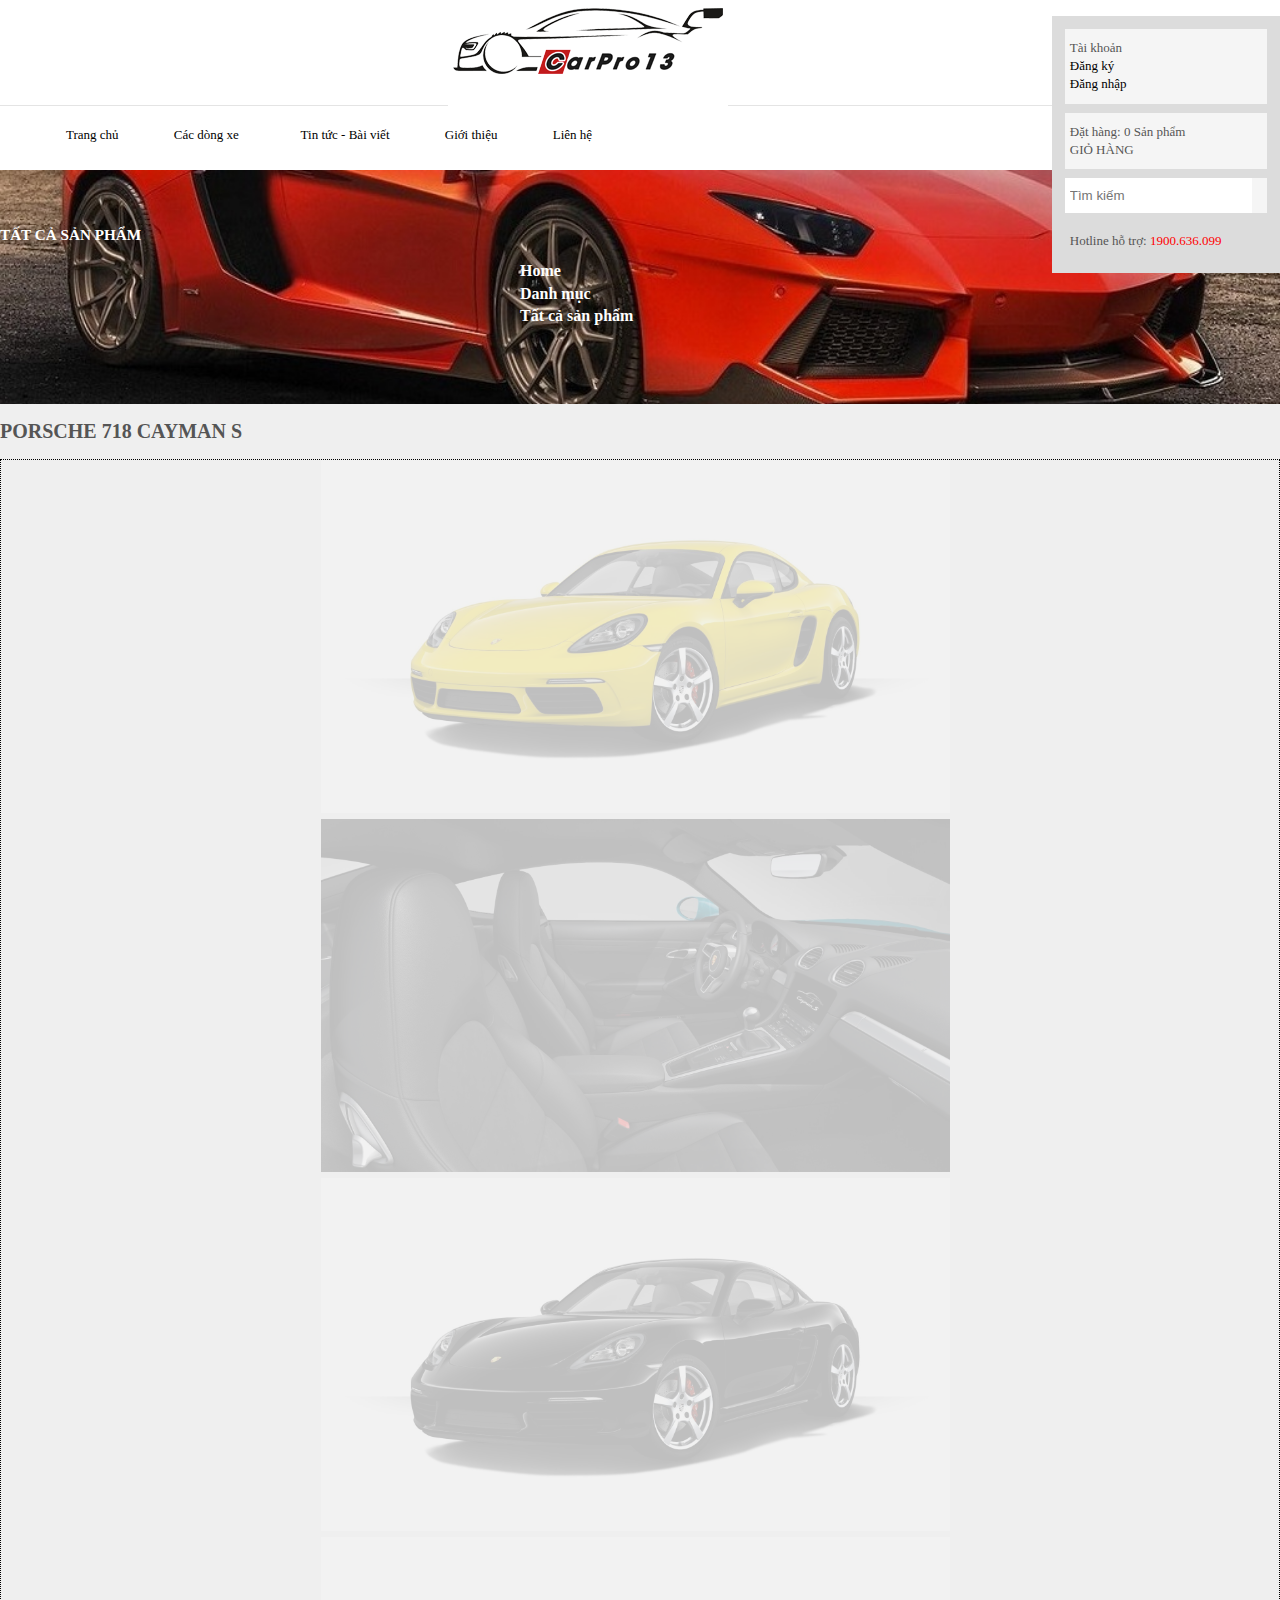
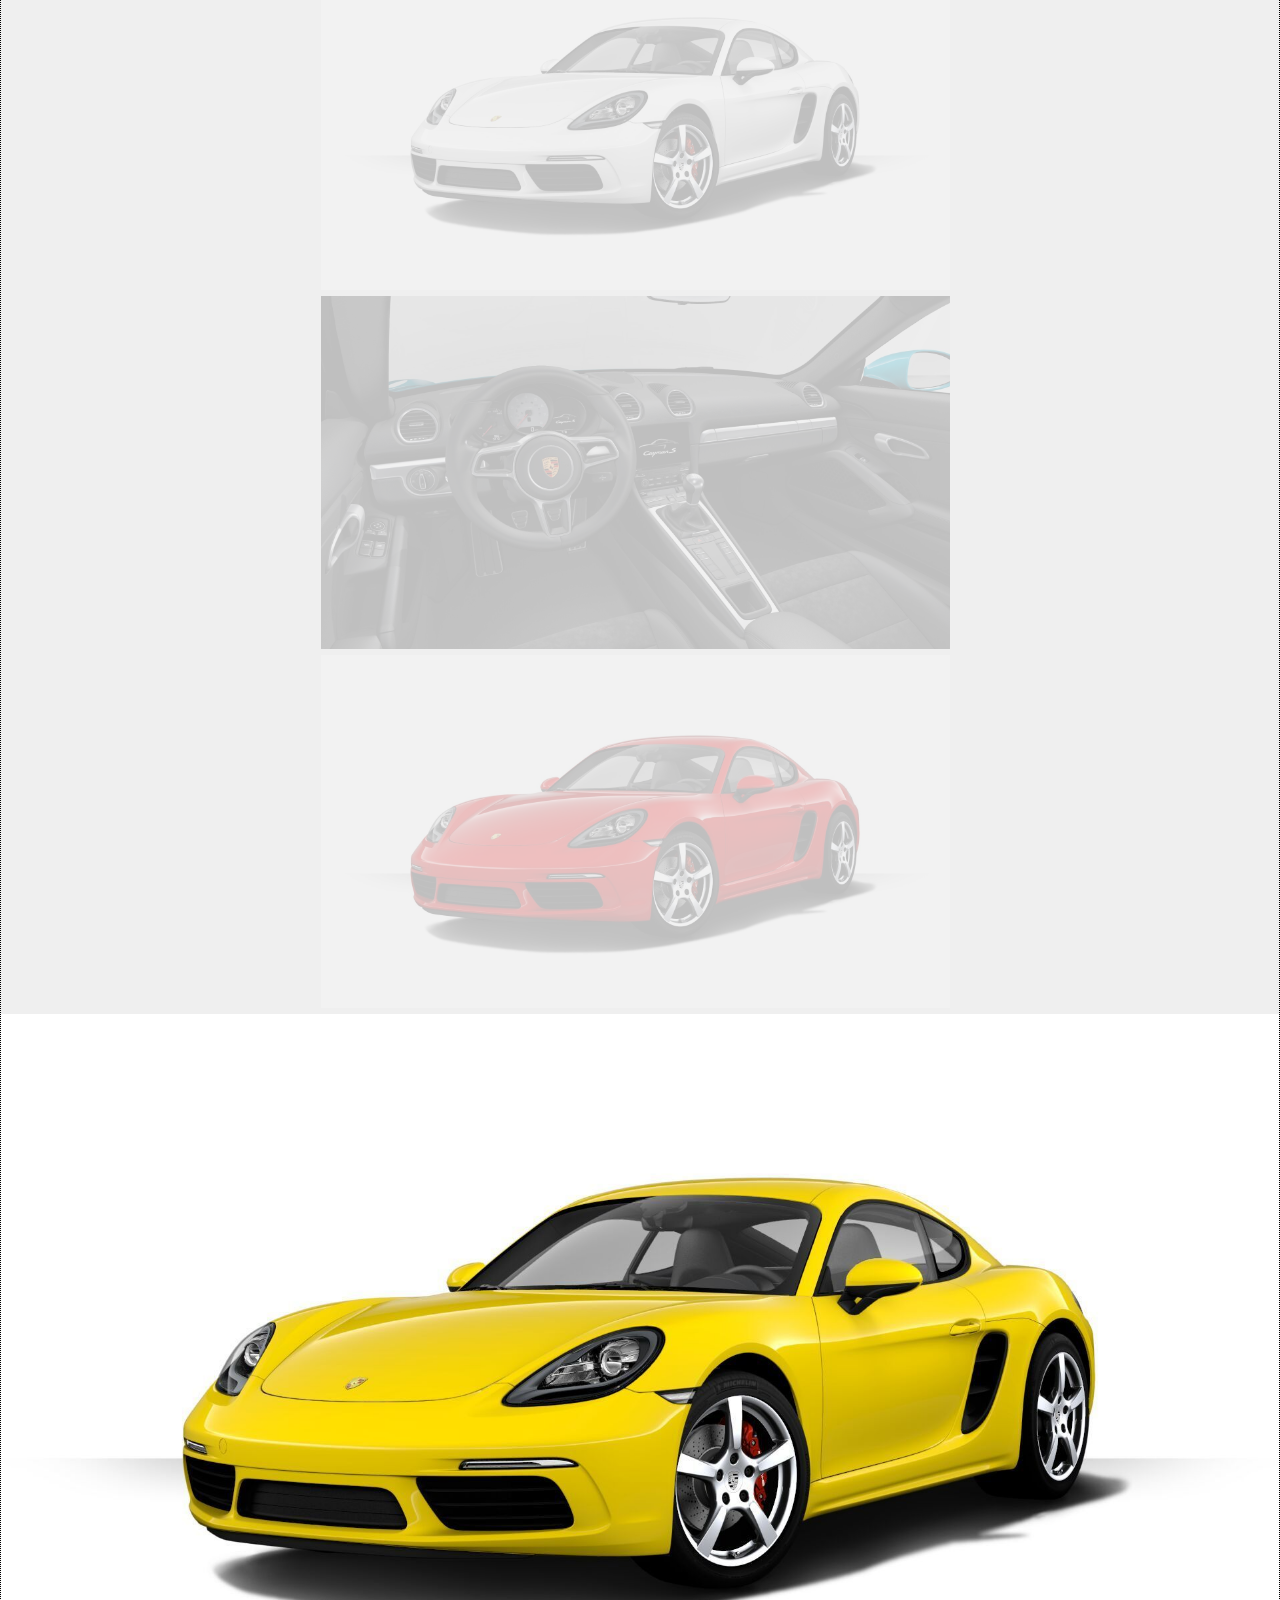
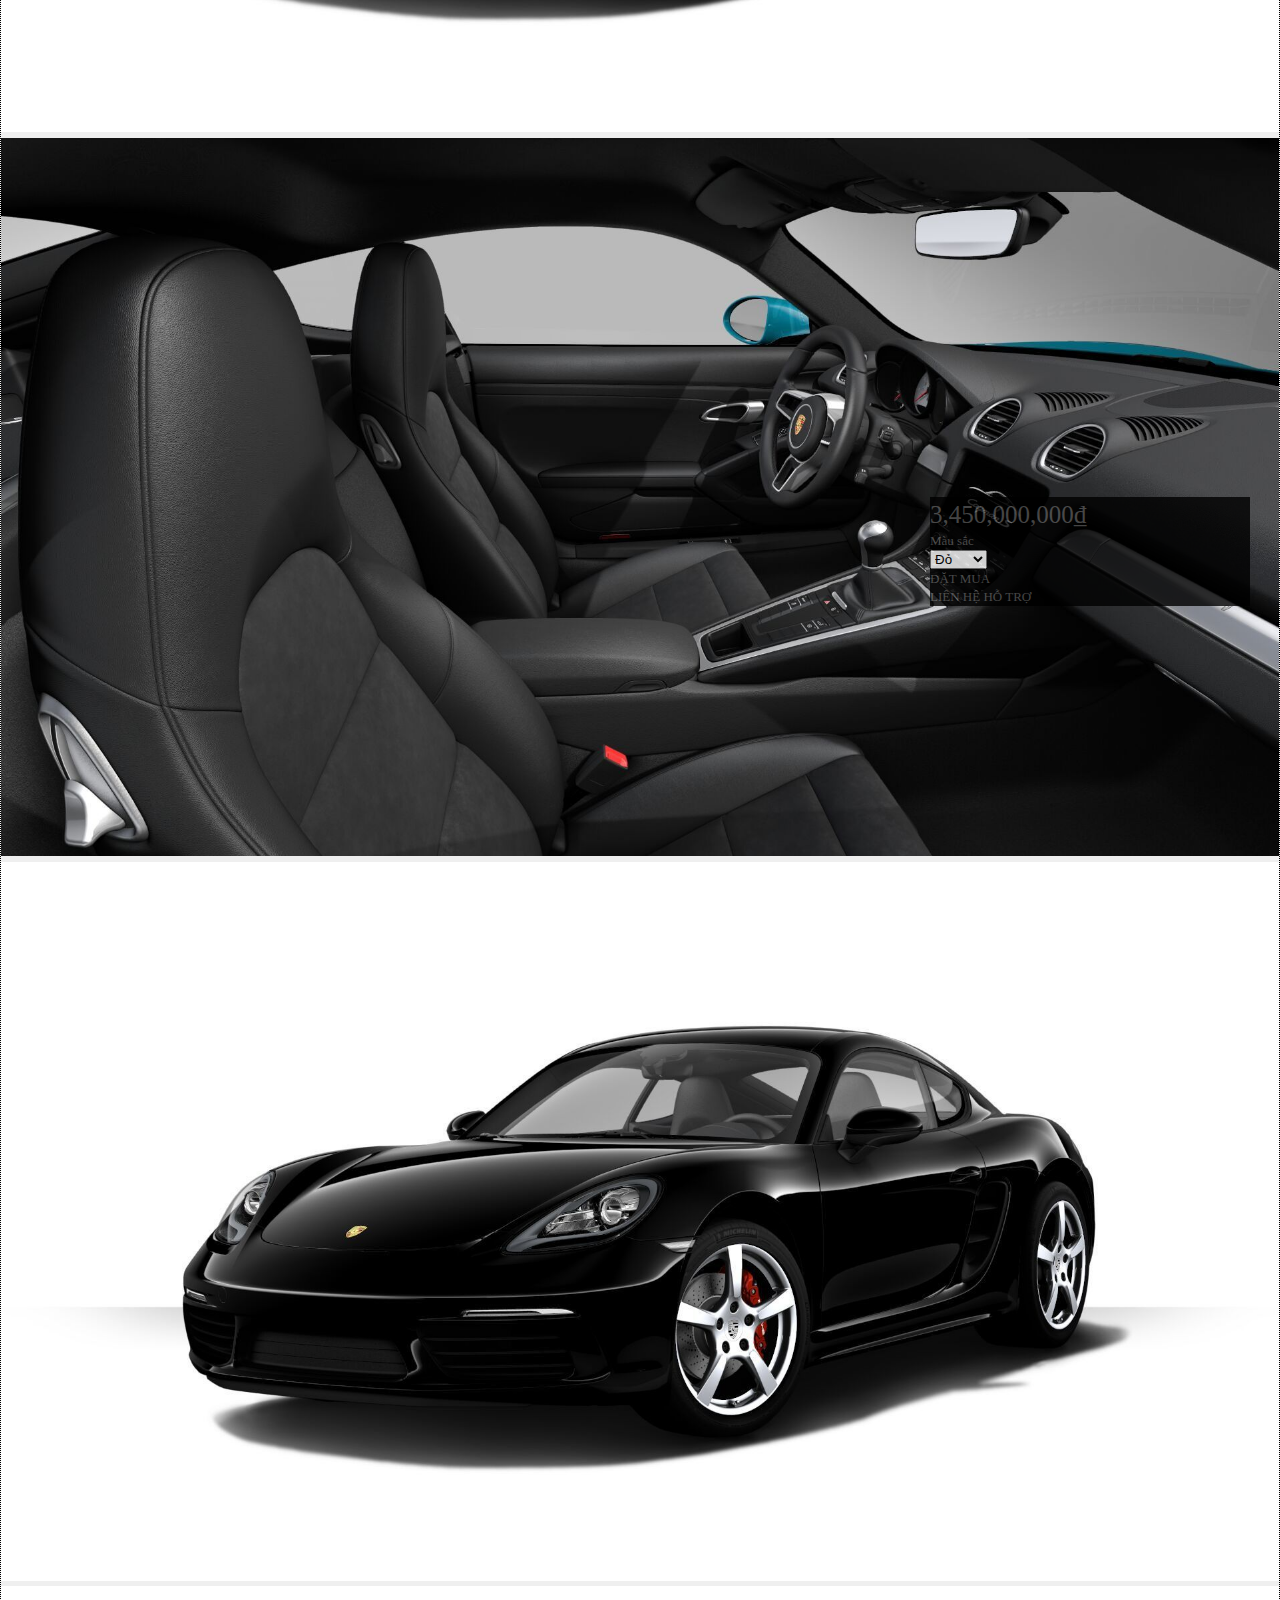
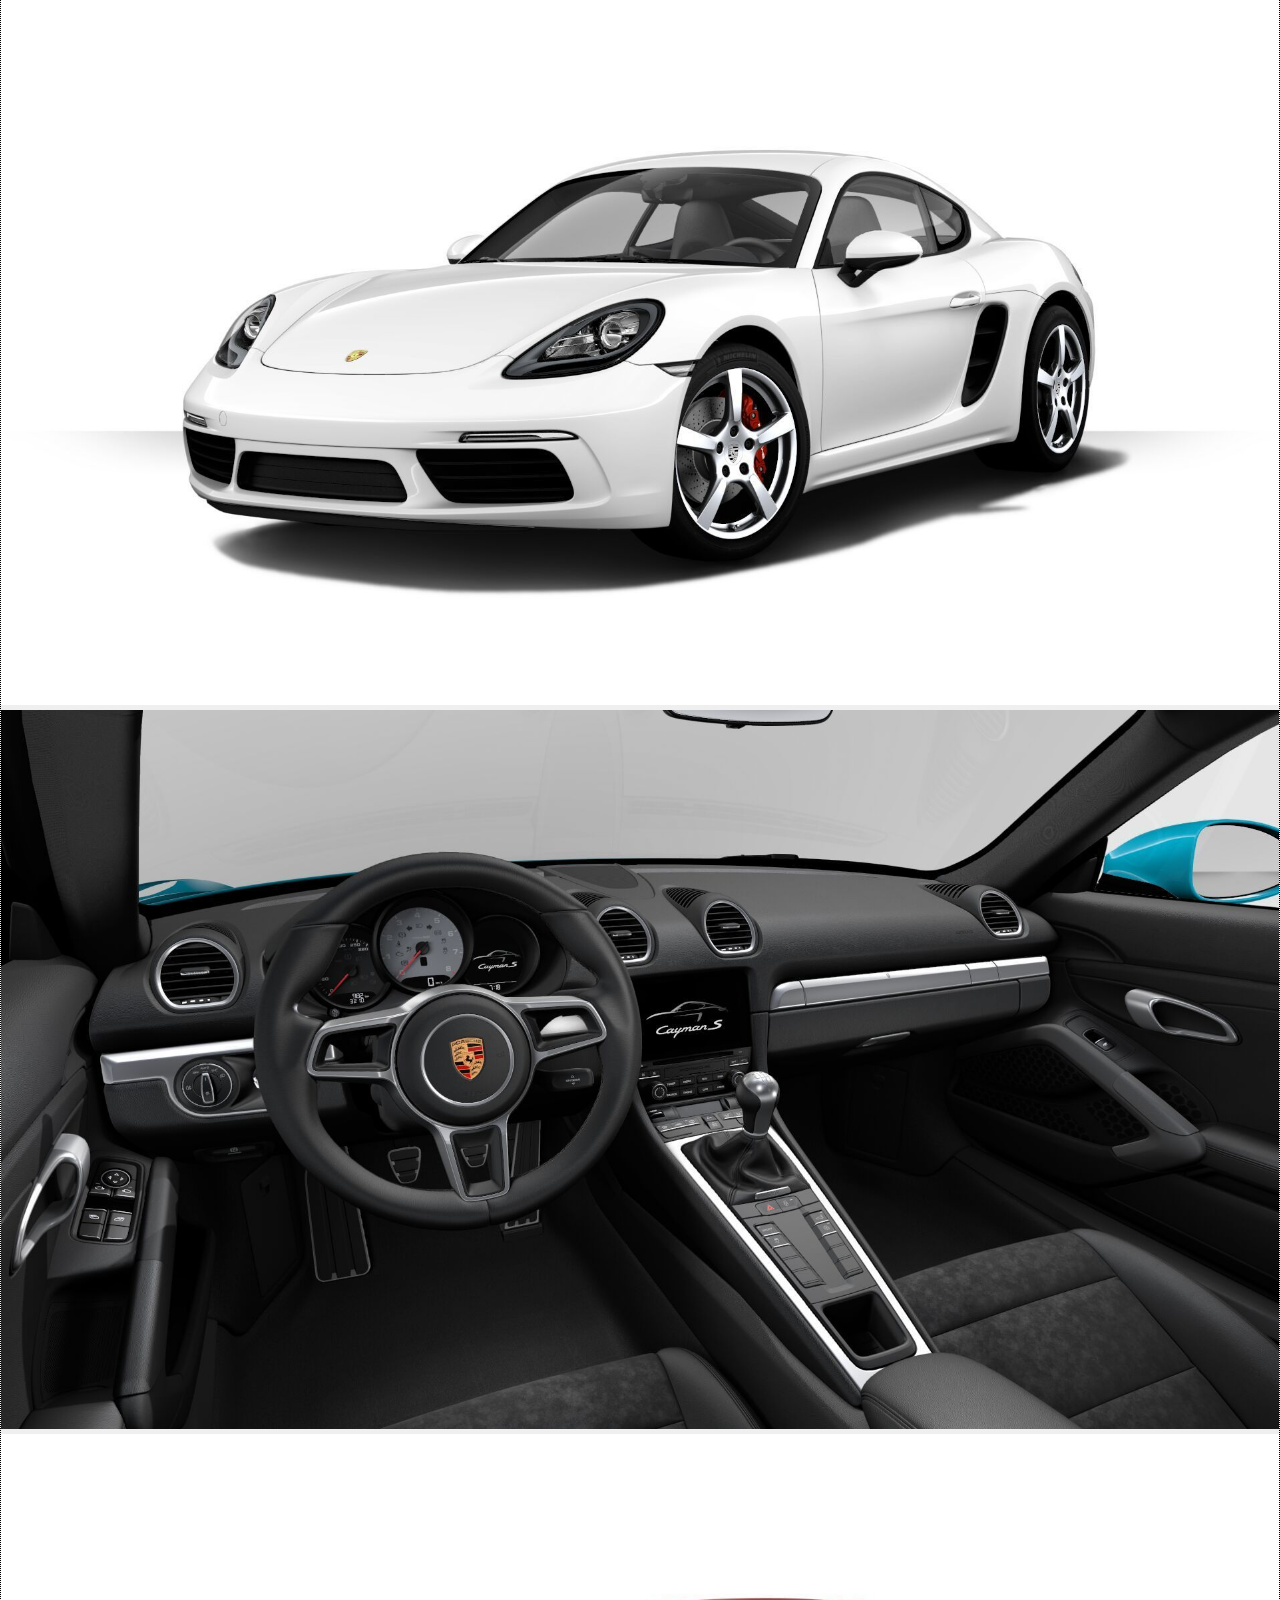
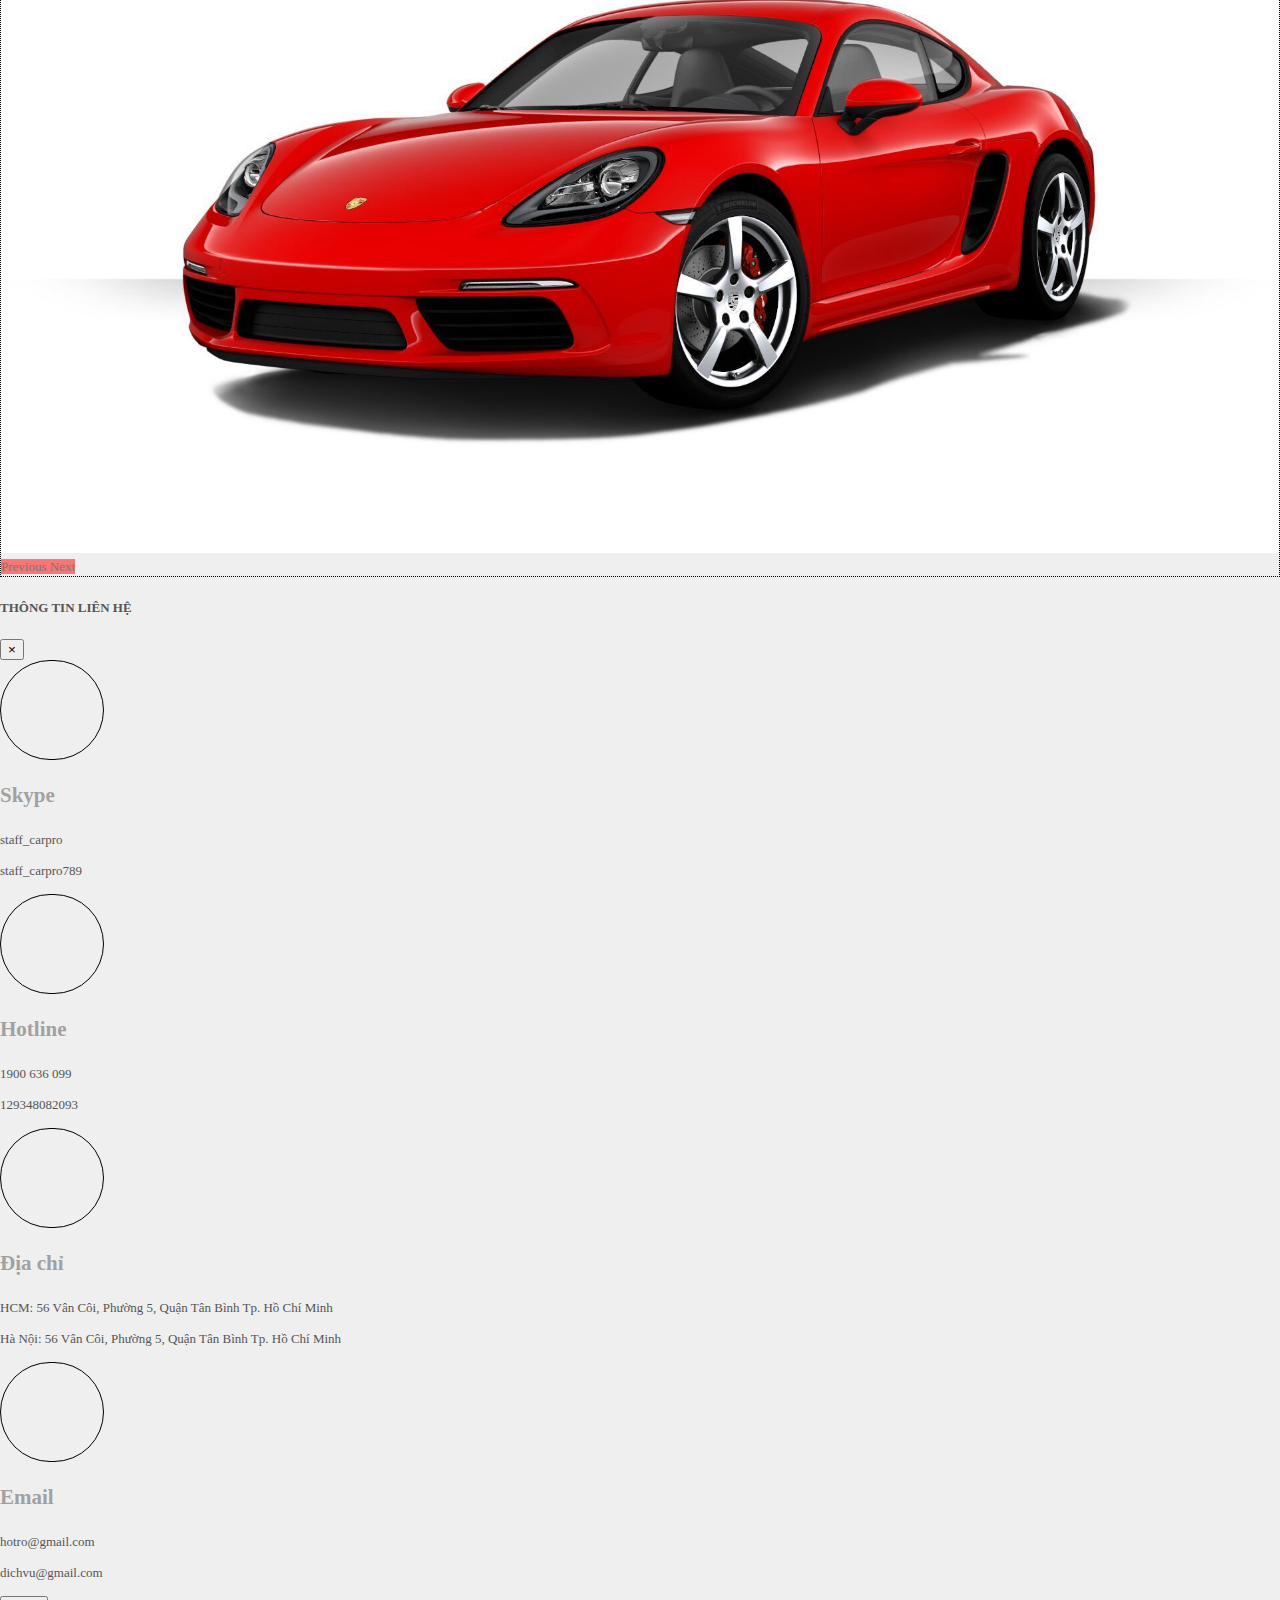
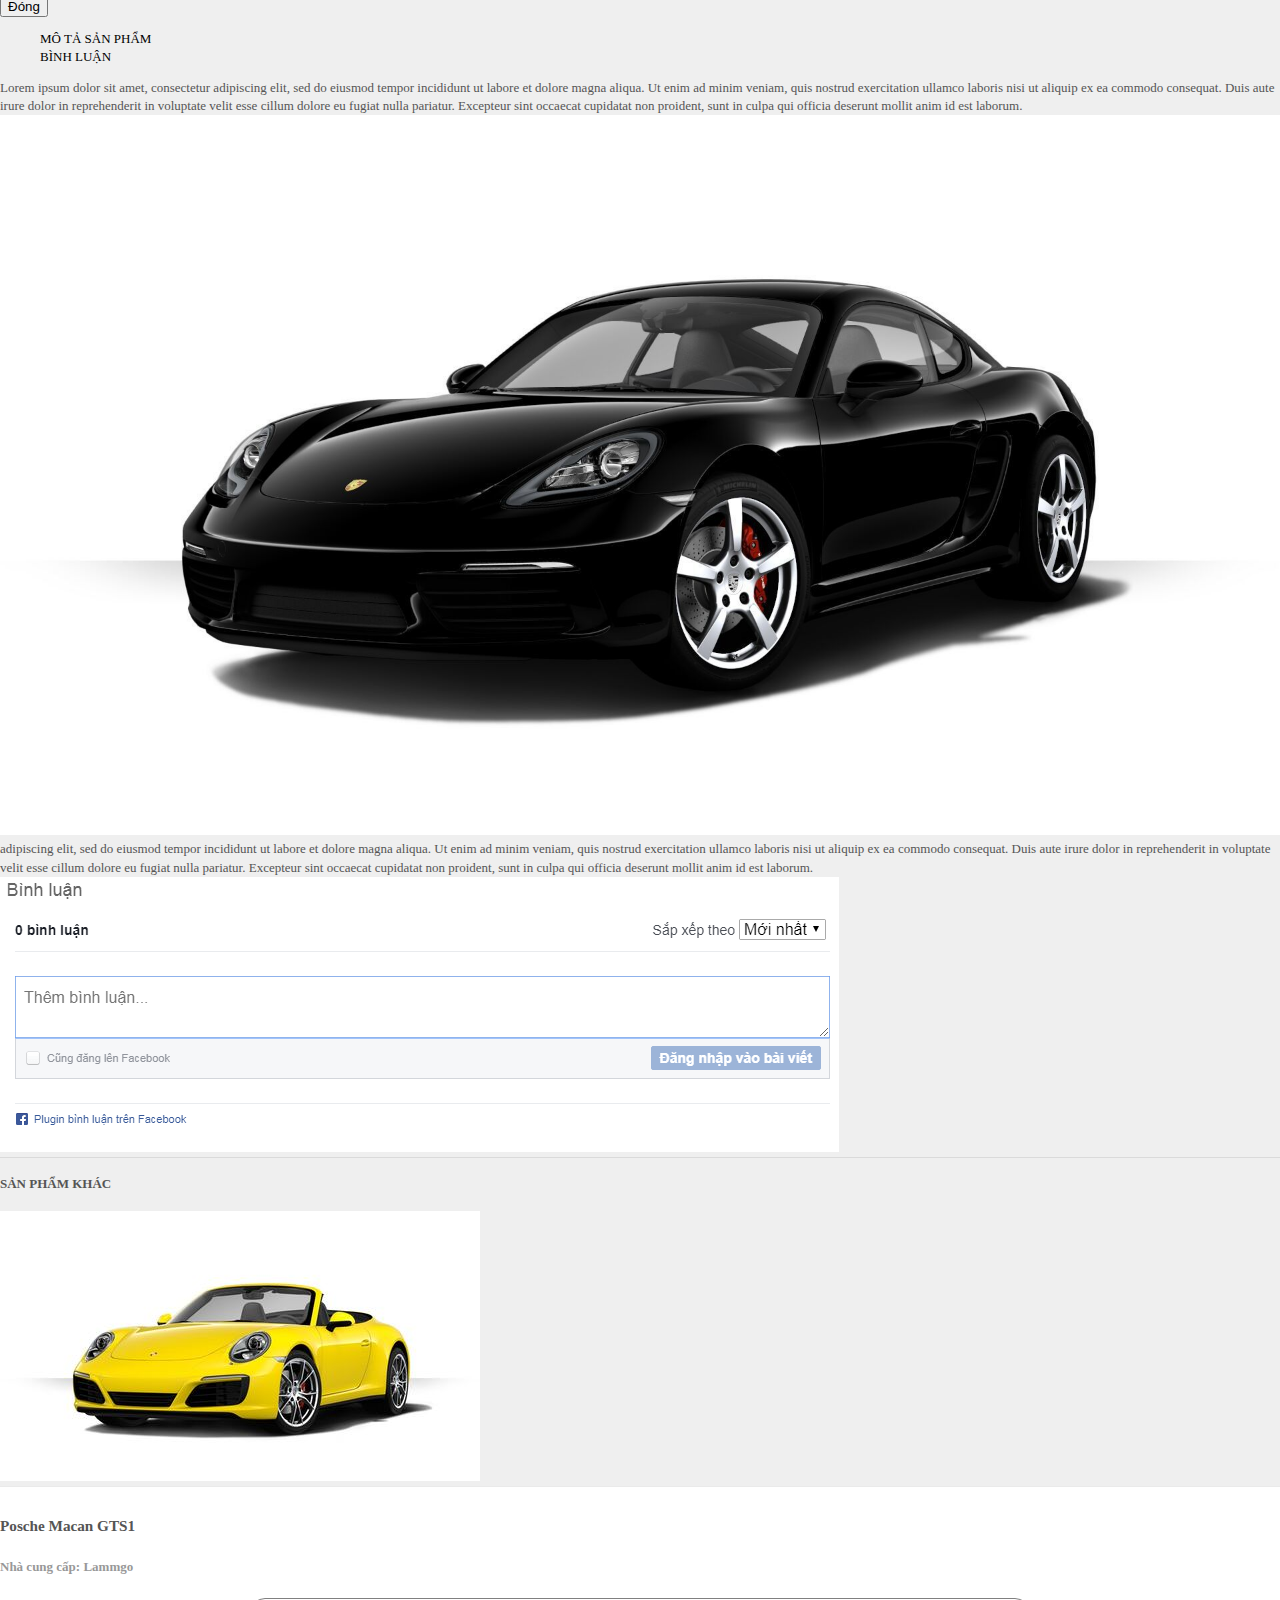
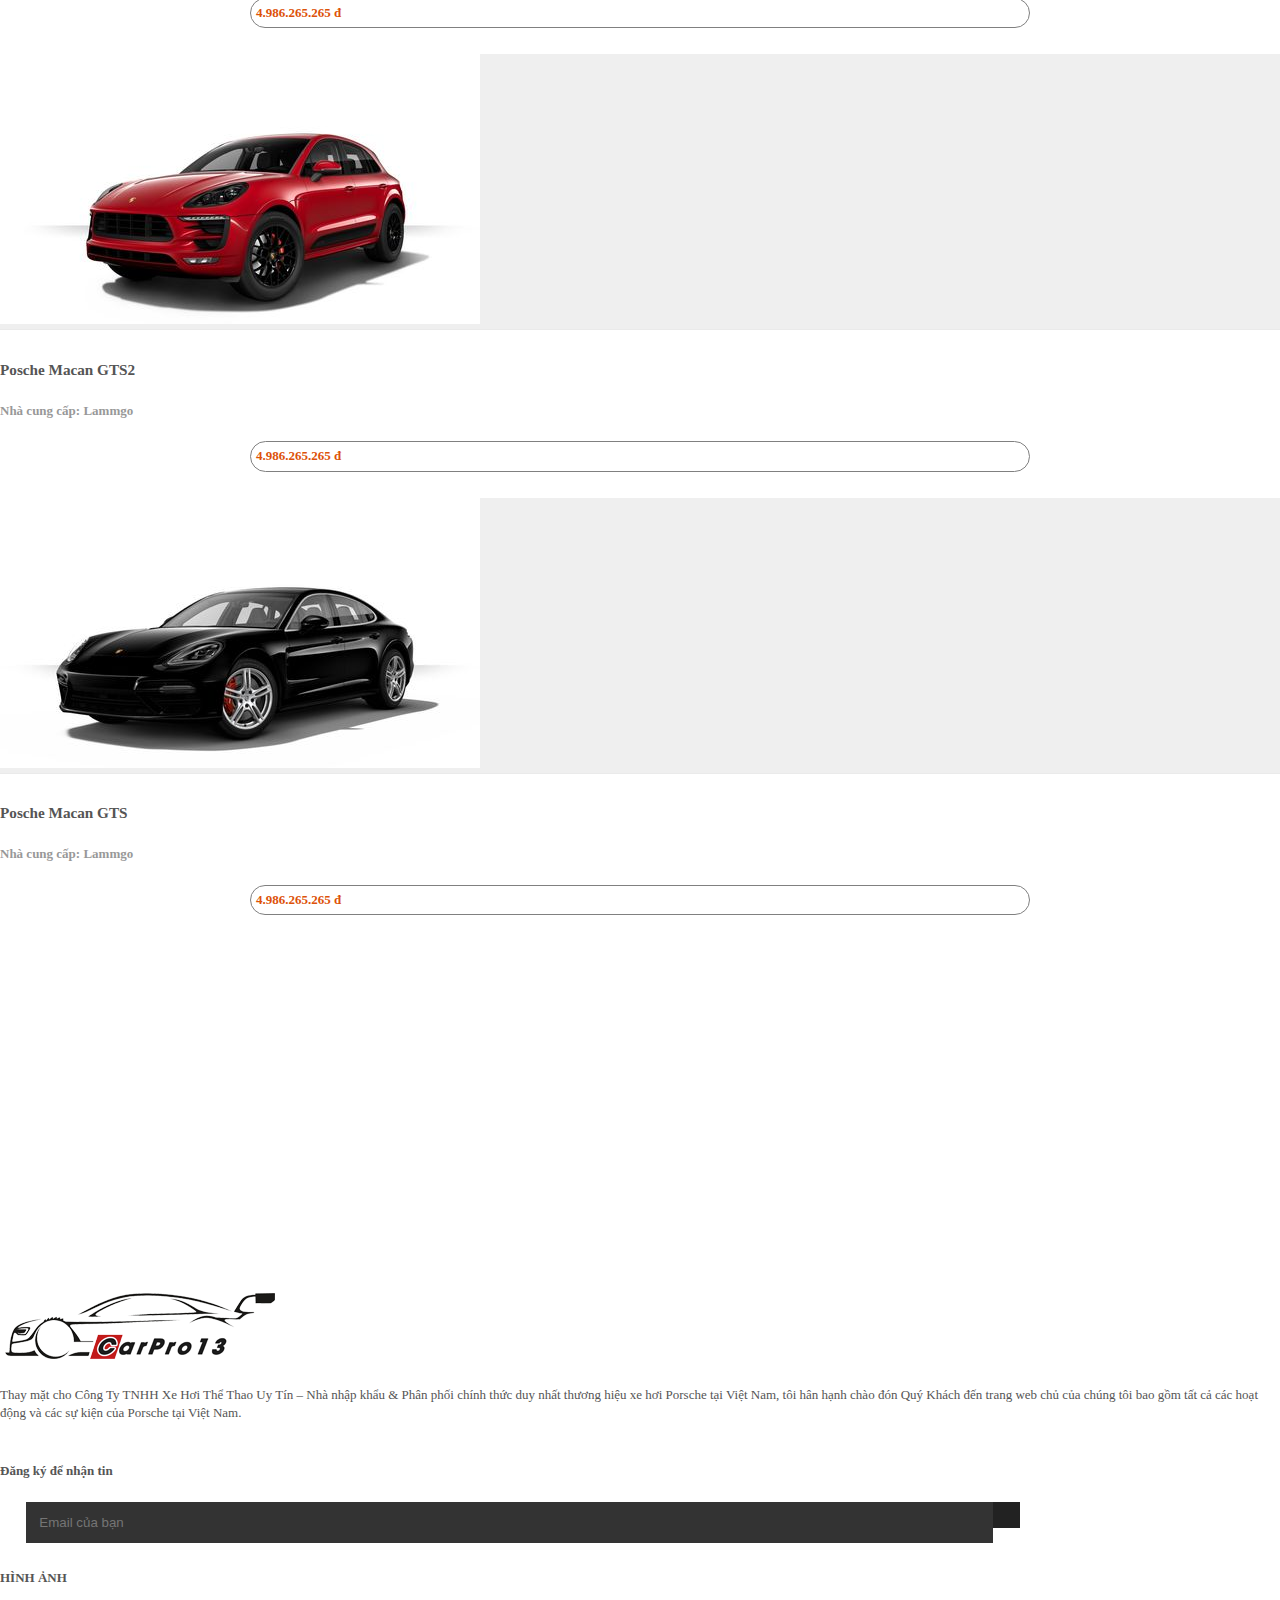
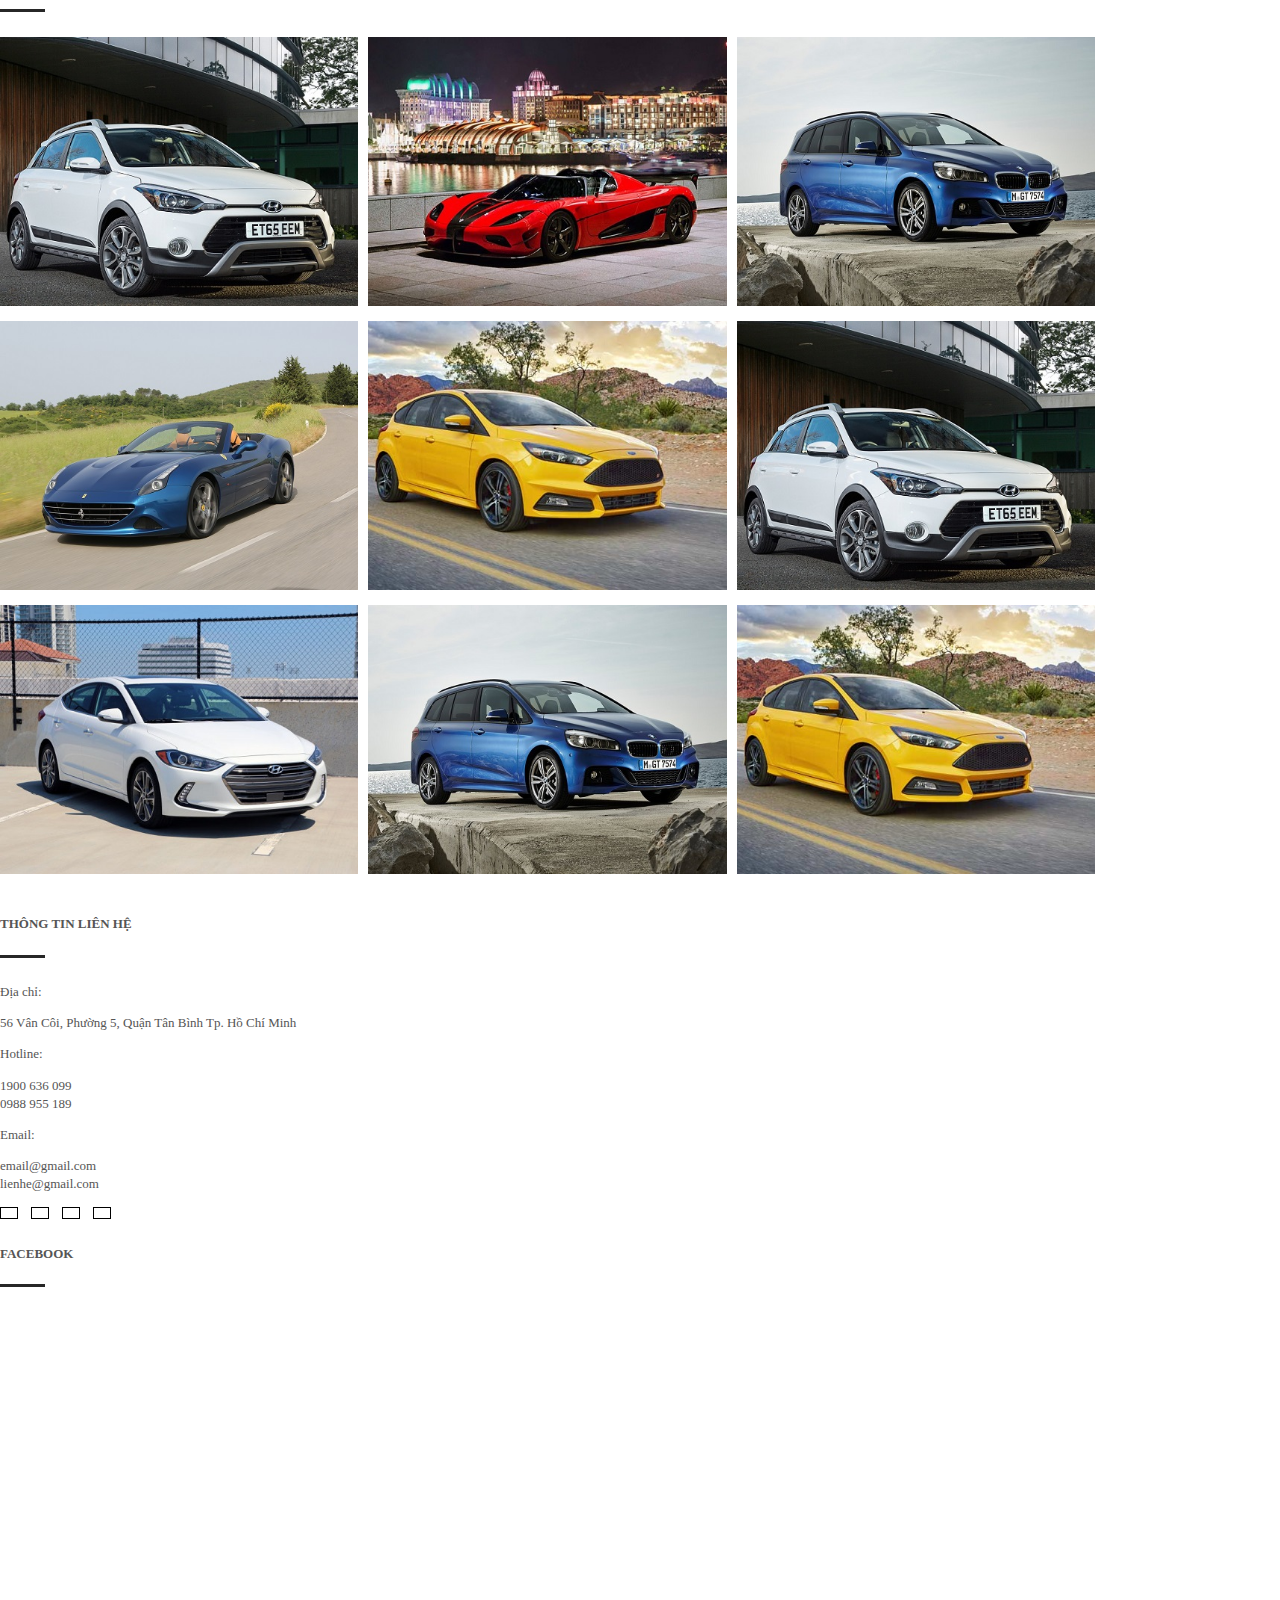
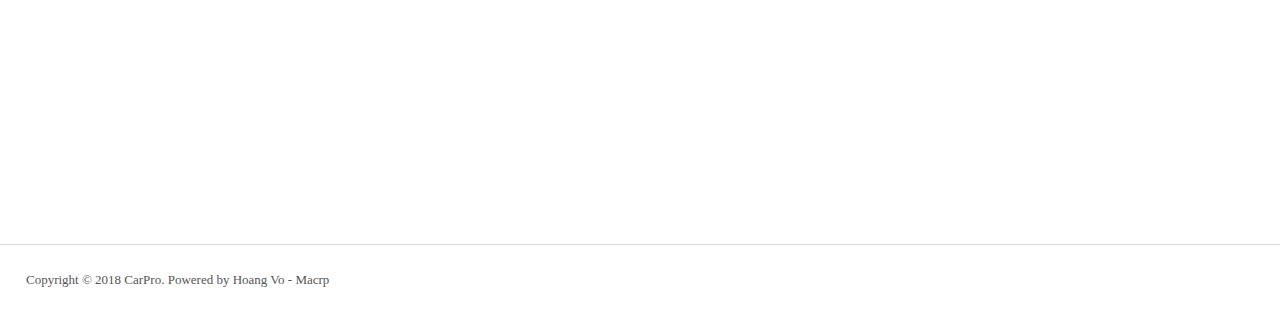
<file: detail-item.html>
<!doctype html>
<html lang="en">
  <head>
    <!-- Required meta tags -->
    <title>Xem chi tiết siêu xe</title>
    <meta charset="utf-8">
    <meta name="viewport" content="width=device-width, initial-scale=1, shrink-to-fit=no">
      <link rel="shortcut icon" href="themes/favicon.png" type="image/png" />
    <!-- Bootstrap CSS -->
    <link rel="stylesheet" href="https://stackpath.bootstrapcdn.com/bootstrap/4.1.1/css/bootstrap.min.css" integrity="sha384-WskhaSGFgHYWDcbwN70/dfYBj47jz9qbsMId/iRN3ewGhXQFZCSftd1LZCfmhktB" crossorigin="anonymous">
      <link rel="stylesheet" href="https://use.fontawesome.com/releases/v5.1.0/css/all.css" integrity="sha384-lKuwvrZot6UHsBSfcMvOkWwlCMgc0TaWr+30HWe3a4ltaBwTZhyTEggF5tJv8tbt" crossorigin="anonymous">
<!--      code by me  -->
        <link media="all" type="text/css" href="themes/css/main.css" rel="stylesheet">
	   <link media="all" type="text/css" href="themes/css/reponsive.css" rel="stylesheet">
	   <link media="all" type="text/css" href="themes/css/detail-item.css" rel="stylesheet">
      <!--      wow animate-->
	  	<link rel="stylesheet" href="themes/css/animate.css">
        <script src="themes/js/wow.min.js"></script>
              <script>
              new WOW().init();
              </script>
  </head>
  <body>
    <header>
			<div class="container">
				<div class="text-center">
					<span class="my-left-logo"></span>
					<a href="index.html"><img src="images/logo.png" alt="logo"></a>
					<span class="my-right-logo"></span>
				</div>
				<div class="text-center my-user my-martopbot1em my-not-desktop">
					
					<div class="row my-martopbot1em">
						<div class="col-2 offset-3"><i class="fas fa-user"></i></div>
						<div class="col-2"><i class="fas fa-shopping-basket"></i></div>
						<div class="col-2">00₫</div>					
					</div>
					<div>Hotline hỗ trợ: <span class="my-color-red">1900.636.099</span></div>
				
				</div>
			
			</div>
                <div class="my-not-desktop">
                            <div class="container">
                                <div class="row mb-3">

                                    <div class="my-menu col-3 offset-1 text-center" data-toggle="collapse" href="#collapseExample" role="button" aria-expanded="false" aria-controls="collapseExample">Menu <i class="fas fa-angle-down"></i></div>

                                    <div class="my-search col-8">
                                        <form>
                                            <input type="search" placeholder="Tìm kiếm" class="col-8" style="padding-left:30%">
                                            <button type="submit" class="col-2"><i class="fas fa-search"></i></button>							
                                        </form>							
                                    </div>							
                                </div>
                            </div>
							<div class="collapse col-12 col-sm-12 my-list-menu" id="collapseExample">
								
										<ul class="col-12 col-sm-12">
                                            <li><a href="index.html">Trang chủ</a></li>	
                                            <li><a href="view-all-items.html">Các dòng xe</a></li>
                                            <li><a href="news.html">Tin tức - Bài viết</a></li>
                                            <li><a href="intro.html">Giới thiệu</a></li>
                                            <li><a href="contact.html">Liên hệ</a></li>
										</ul>
								
							</div>
				</div>
            <div class="container my-only-dekstop">
                <div class="my-top-menu my-relative">
                    <ul>
                        <li><a href="index.html">Trang chủ</a></li>	
                        <li class="my-cusor"><a href="view-all-items.html">Các dòng xe</a>&nbsp;&nbsp;<i class="fas fa-angle-down"></i>
                            <ul class="my-submenu1 wow fadeInUp">
                                <li>
                                    <a href="#">Porsche 991 &nbsp;&nbsp;<i class="fas fa-angle-right"></i></a>
                                        <ul class="my-submenu2">
                                            <li><a href="view-all-items.html">Porsche Thailand</a></li>
                                            <li><a href="#">Porsche Malysia</a></li>
                                        </ul>          
                                </li>
                                <li><a href="#">Porsche Macan</a></li>
                                <li><a href="#">Porsche Lampor</a></li>                                
                                <li><a href="#">Porsche Panamerado</a></li>
                            
                            </ul>
                        
                        
                        </li>
                        <li><a href="news.html">Tin tức - Bài viết</a></li>
                        <li><a href="intro.html">Giới thiệu</a></li>
                        <li><a href="contact.html">Liên hệ</a></li>
                    
                    </ul>
                    <div class="my-box-top-right">
                        <div class="text-secondary">
                            
                            <div data-toggle="collapse" href="#collapseExample1" role="button" aria-expanded="false" aria-controls="collapseExample1" class="py-1">Tài khoản <span class="float-right pr-2"><i class="fas fa-chevron-down"></i></span></div>
                            <div class="collapse bg-white py-2 px-1 border-top border-dark" id="collapseExample1">
                                <div class="py-1"><a href="#">Đăng ký</a></div>
                                <div class="pt-1"><a href="#">Đăng nhập</a></div>
                            </div>
                        
                        </div>
                        <div class="text-secondary">
                            <div data-toggle="collapse" href="#collapseExample2" role="button" aria-expanded="false" aria-controls="collapseExample2" class="py-1">Đặt hàng:	0 Sản phẩm <span class="float-right pr-2"><i class="fas fa-chevron-down"></i></span></div>
                            <div class="collapse" id="collapseExample2">
                                <div class="col-6 p-2 mx-auto my-1 bg-white text-center border border-dark my-hoverbgdark-text-white my-cusor">
                                    <span>GIỎ HÀNG</span>
                                
                                </div>
                            </div>
                        
                        </div>
                        <div>
                            <form>
                                 <input type="search" placeholder="Tìm kiếm">
                                 <button type="submit" class="col-2"><i class="fas fa-search"></i></button>							
                            </form>	
                        </div>
                        <div class="text-secondary">Hotline hỗ trợ: <span style="color:red">1900.636.099</span></div>
                    
                    </div>
                </div>
            
            </div>
			
			
				

		</header>
        <main style="background-color: #efefef">
            <div class="container-fluid my-banner-top text-center">
                <h3>TẤT CẢ SẢN PHẨM</h3>
                <nav aria-label="breadcrumb">
                  <ol class="breadcrumb">
                    <li class="breadcrumb-item"><a href="#">Home</a></li>
                    <li class="breadcrumb-item"><a href="#">Danh mục</a></li>
                    <li class="breadcrumb-item active" aria-current="page">Tất cả sản phẩm</li>
                  </ol>
                </nav>
            </div>
           
            <div class="container bg-white mt-5 my-relative">
                <div class="px-1 py-3 bg-white">
                    <h1 style="font-size: 20px">PORSCHE 718 CAYMAN S</h1>
                </div>
                <div id="carouselExampleIndicators" class="carousel slide mx-3" data-ride="carousel" style="border: 1px dotted #000">
                  <div class="carousel-indicators my-detail-item-img">
                    <div data-target="#carouselExampleIndicators" data-slide-to="0"><div><img src="images/detail/iris__43__master.jpg"></div></div>
                    <div data-target="#carouselExampleIndicators" data-slide-to="1"><div><img src="images/detail/iris__11__master.jpg"></div></div>
                    <div data-target="#carouselExampleIndicators" data-slide-to="2"><div><img src="images/detail/iris__41__master.jpg"></div></div>  
                    <div data-target="#carouselExampleIndicators" data-slide-to="3"><div><img src="images/detail/iris__42__master.jpg"></div></div>  
                    <div data-target="#carouselExampleIndicators" data-slide-to="4"><div><img src="images/detail/iris__10__master.jpg"></div></div>  
                    <div data-target="#carouselExampleIndicators" data-slide-to="5"><div><img src="images/detail/iris__44__master.jpg"></div></div>  
                  </div>
                  <div class="carousel-inner">
                    <div class="carousel-item active">
                      <img class="d-block w-100" src="images/detail/iris__43__master.jpg" alt="First slide">
                    </div>
                    <div class="carousel-item">
                      <img class="d-block w-100" src="images/detail/iris__11__master.jpg" alt="Second slide">
                    </div>
                    <div class="carousel-item">
                      <img class="d-block w-100" src="images/detail/iris__41__master.jpg" alt="Third slide">
                    </div>
                      <div class="carousel-item">
                      <img class="d-block w-100" src="images/detail/iris__42__master.jpg" alt="Third slide">
                        </div>
                      <div class="carousel-item">
                      <img class="d-block w-100" src="images/detail/iris__10__master.jpg" alt="Third slide">
                    </div>
                      <div class="carousel-item">
                      <img class="d-block w-100" src="images/detail/iris__44__master.jpg" alt="Third slide">
                    </div>
                  </div>
                  <a class="carousel-control-prev" href="#carouselExampleIndicators" role="button" data-slide="prev">
                    <span class="carousel-control-prev-icon" aria-hidden="true"></span>
                    <span class="sr-only">Previous</span>
                  </a>
                  <a class="carousel-control-next" href="#carouselExampleIndicators" role="button" data-slide="next">
                    <span class="carousel-control-next-icon" aria-hidden="true"></span>
                    <span class="sr-only">Next</span>
                  </a>
                    
                        
                </div>
                    <div class="container my-detail-item-dat-mua mt-3">
                        <div class="">
                            <div style="font-size: 25px" class="text-white p-3">3,450,000,000₫</div>
                            <div class="row p-3">
                                <div class="col-4 text-white font-weight-bold pt-2">Màu sắc </div>
                                <select class="col-6 custom-select">
                                  <option value="1">Đỏ</option>
                                  <option value="2">Vàng</option>
                                  <option value="3">Trắng</option>
                                  <option value="4">Đen</option>
                                </select>
                            </div>
                            <div class="row p-3">
                                <div class="col-3 bg-white my-cusor" onclick="alert('Đã Thêm Vào Giỏ Hàng')">ĐẶT MUA</div>
                                <div class="col-8 offset-1 bg-white pt-2 my-cusor" data-toggle="modal" data-target="#exampleModalCenter">LIÊN HỆ HỖ TRỢ</div>

                            </div>
                        </div>
                    </div>
            </div>
            <div class="container-fluid">
                <!-- Button trigger modal -->
             

                <!-- Modal -->
                <div class="modal fade" id="exampleModalCenter" tabindex="-1" role="dialog" aria-labelledby="exampleModalCenterTitle" aria-hidden="true">
                  <div class="modal-dialog modal-dialog-centered" role="document">
                    <div class="modal-content">
                      <div class="modal-header">
                        <h5 class="modal-title" id="exampleModalCenterTitle">THÔNG TIN LIÊN HỆ</h5>
                        <button type="button" class="close" data-dismiss="modal" aria-label="Close">
                          <span aria-hidden="true">&times;</span>
                        </button>
                      </div>
                      <div class="modal-body">
                        <div class="row my-hover-modaldetail-item">
                            <div class="col-2 my-circle-detail-item ml-3"><i class="fab fa-3x fa-skype"></i></div>  
                            <div class="col-8 offset-1 pt-1">
                                <h3 style="font-size:21px;opacity:0.5">Skype</h3>
                                <p class="p-0 m-0">staff_carpro</p>
                                <p class="p-0 m-0">staff_carpro789</p>
                            </div>  
                        </div>
                        <div class="row my-hover-modaldetail-item">
                            <div class="col-2 my-circle-detail-item ml-3 mt-3"><i class="fas fa-3x fa-phone"></i></div>  
                            <div class="col-8 offset-1 pt-1">
                                <h3 style="font-size:21px;opacity:0.5">Hotline</h3>
                                <p class="p-0 m-0">1900 636 099</p>
                                <p class="p-0 m-0">129348082093</p>
                            </div>  
                        </div>
                        <div class="row my-hover-modaldetail-item">
                            <div class="col-2 my-circle-detail-item ml-3 mt-3"><i class="fas fa-3x fa-map-marker-alt"></i></div>  
                            <div class="col-8 offset-1 pt-1">
                                <h3 style="font-size:21px;opacity:0.5">Địa chỉ</h3>
                                <p class="p-0 m-0">HCM: 56 Vân Côi, Phường 5, Quận Tân Bình Tp. Hồ Chí Minh </p>
                                <p class="p-0 m-0">Hà Nội: 56 Vân Côi, Phường 5, Quận Tân Bình Tp. Hồ Chí Minh</p>
                            </div>  
                        </div>
                        <div class="row my-hover-modaldetail-item">
                            <div class="col-2 my-circle-detail-item ml-3 mt-3"><i class="fas fa-3x fa-envelope"></i></div>  
                            <div class="col-8 offset-1 pt-3">
                                <h3 style="font-size:21px;opacity:0.5">Email</h3>
                                <p class="p-0 m-0">hotro@gmail.com </p>
                                <p class="p-0 m-0">dichvu@gmail.com</p>
                            </div>  
                        </div>
                      </div>
                      <div class="modal-footer">
                        <button type="button" class="btn btn-secondary" data-dismiss="modal">Đóng</button>
                      </div>
                    </div>
                  </div>
                </div>
            </div>
            
<!--            description item   -->
            <div class="container my-3 my-border" style="min-height: 40em">
            <ul class="nav nav-tabs" id="myTab" role="tablist">
              <li class="nav-item">
                <a class="nav-link active" id="home-tab" data-toggle="tab" href="#home" role="tab" aria-controls="home" aria-selected="true">MÔ TẢ SẢN PHẨM</a>
              </li>
              <li class="nav-item">
                <a class="nav-link" id="profile-tab" data-toggle="tab" href="#profile" role="tab" aria-controls="profile" aria-selected="false">BÌNH LUẬN</a>
              </li>
            </ul>
            <div class="row tab-content bg-white p-3" id="myTabContent">
              <div class="tab-pane fade show active" id="home" role="tabpanel" aria-labelledby="home-tab">Lorem ipsum dolor sit amet, consectetur adipiscing elit, sed do eiusmod tempor incididunt ut labore et dolore magna aliqua. Ut enim ad minim veniam, quis nostrud exercitation ullamco laboris nisi ut aliquip ex ea commodo consequat. Duis aute irure dolor in reprehenderit in voluptate velit esse cillum dolore eu fugiat nulla pariatur. Excepteur sint occaecat cupidatat non proident, sunt in culpa qui officia deserunt mollit anim id est laborum.<br>
                <img src="images/detail/iris__41__master.jpg" alt="dung ckey">
                  <br>
               adipiscing elit, sed do eiusmod tempor incididunt ut labore et dolore magna aliqua. Ut enim ad minim veniam, quis nostrud exercitation ullamco laboris nisi ut aliquip ex ea commodo consequat. Duis aute irure dolor in reprehenderit in voluptate velit esse cillum dolore eu fugiat nulla pariatur. Excepteur sint occaecat cupidatat non proident, sunt in culpa qui officia deserunt mollit anim id est laborum. 
                </div>
              <div class="tab-pane fade" id="profile" role="tabpanel" aria-labelledby="profile-tab"><img src="images/comment-fb.png" alt="commnet-fb"></div>
            </div>
            </div>
<!--        Reated items/ -->
            <div class="container pb-5">
                <div class="my-4">
                    <h4>SẢN PHẨM KHÁC</h4>
                </div>
                
                <div class="row">
                    
                   <div class="my-item-page-viewall text-center col-lg-4 mb-3">
                                    <div class="my-relative">
                                        <img src="images/iris__12__large.jpg" alt="tat ca san phamm">
                                        <div class="my-ll">
                                            <div title="Chọn mẫu này"><i class="fas fa-bars"></i> THÊM VÀO GIỎ</div>
                                            <div title="Xem nhanh"><i class="fas fa-eye"></i></div>
                                            <div title="Xem chi tiết"><i class="fas fa-info-circle"></i></div>
                                        </div>
                                    </div>
                                    <div>
                                        <h3>Posche Macan GTS1</h3>
                                        <h5>Nhà cung cấp: Lammgo</h5>
                                        <div>4.986.265.265 đ</div>
                                    </div>
                                </div>
                            <div class="my-item-page-viewall text-center col-lg-4 mb-3">
                                <div class="my-relative">
                                    <img src="images/iris__24__large.jpg" alt="tat ca san phamm">
                                    <div class="my-ll">
                                        <div title="Chọn mẫu này"><i class="fas fa-bars"></i> THÊM VÀO GIỎ</div>
                                        <div title="Xem nhanh"><i class="fas fa-eye"></i></div>
                                        <div title="Xem chi tiết"><i class="fas fa-info-circle"></i></div>
                                    </div>
                                </div>
                                <div>
                                    <h3>Posche Macan GTS2</h3>
                                    <h5>Nhà cung cấp: Lammgo</h5>
                                    <div>4.986.265.265 đ</div>
                                </div>
                            </div>
                            <div class="my-item-page-viewall text-center col-lg-4 mb-3 ">
                                <div class="my-relative">
                                    <img src="images/iris__30__large.jpg" alt="tat ca san phamm">
                                    <div class="my-ll">
                                        <div title="Chọn mẫu này"><i class="fas fa-bars"></i> THÊM VÀO GIỎ</div>
                                        <div title="Xem nhanh"><i class="fas fa-eye"></i></div>
                                        <div title="Xem chi tiết"><i class="fas fa-info-circle"></i></div>
                                    </div>
                                </div>
                                <div>
                                    <h3>Posche Macan GTS</h3>
                                    <h5>Nhà cung cấp: Lammgo</h5>
                                    <div>4.986.265.265 đ</div>
                                </div>
                            </div>
                </div>
            
            
            </div>       
            
        </main>
      <footer>
           
            <iframe  class="my-width100per" src="https://www.google.com/maps/embed?pb=!1m18!1m12!1m3!1d3919.707158311938!2d106.69868531435014!3d10.757037492334693!2m3!1f0!2f0!3f0!3m2!1i1024!2i768!4f13.1!3m3!1m2!1s0x31752f6d5b5b3f63%3A0xc3aa44576e890930!2sVan+Don+Pool!5e0!3m2!1sen!2s!4v1530458275713" height="300" frameborder="0" style="border:0;    margin: 0 0 2em 0;" allowfullscreen></iframe>
          <div class="container">
            <div class="row">
                <div class="col-sm-12 col-lg-3">
                    <div class="my-martopbot1em text-center"><img src="images/logo.png" alt="logo-car"></div>
                    <div>Thay mặt cho Công Ty TNHH Xe Hơi Thể Thao Uy Tín – Nhà nhập khẩu & Phân phối chính thức duy nhất thương hiệu xe hơi Porsche tại Việt Nam, tôi hân hạnh chào đón Quý Khách đến trang web chủ của chúng tôi bao gồm tất cả các hoạt động và các sự kiện của Porsche tại Việt Nam.</div>
                    <br>
                    <div class="my-get-news">
                        <h5>Đăng ký để nhận tin</h5>
                        <div>
                            <form action="" method="">
                                <input type="email" placeholder="Email của bạn">
                                <button type="submit"><i class="fas fa-envelope"></i></button>
                            
                            </form>
                        </div>
                        
                    </div>
                </div>
                <div class="col-sm-12 col-lg-3">
                <h5>HÌNH ẢNH</h5>
                    <div class="my-top-line"></div>
                    <div class="my-show-flex">
                        <div>
                            <img src="images/blog1.jpg" alt="img-demo">
                        </div>
                        <div>
                            <img src="images/blog8.jpg" alt="img-demo">
                        </div>
                        <div>
                            <img src="images/blog10.jpg" alt="img-demo">
                        </div>
                        <div>
                            <img src="images/blog2.jpg" alt="img-demo">
                        </div>
                        <div>
                            <img src="images/blog7.jpg" alt="img-demo">
                        </div>
                        <div>
                            <img src="images/blog1.jpg" alt="img-demo">
                        </div>
                        <div>
                            <img src="images/blog9.jpg" alt="img-demo">
                        </div>
                        <div>
                            <img src="images/blog10.jpg" alt="img-demo">
                        </div>
                        <div>
                            <img src="images/blog7.jpg" alt="img-demo">
                        </div>
                    </div>
                </div>
                <div class="col-sm-12 col-lg-3">
                <h5>THÔNG TIN LIÊN HỆ</h5>
                    <div class="my-top-line"></div>
                    <div><p>Địa chỉ:</p>
                        <p>56 Vân Côi, Phường 5, Quận Tân Bình Tp. Hồ Chí Minh</p>
                    </div>
                    <div><p>Hotline: </p>
                        <p>1900 636 099<br> 
                            0988 955 189</p>
                            
                    </div>
                    <div>
                        <p>Email:</p>
                        <p>email@gmail.com <br> 
                        lienhe@gmail.com</p>
                         
                    </div>
                    <div class="my-fa" style="display: flex;">
                        <div><i class="fa-2x fab fa-google-plus-g"></i></div>
                        <div><i class="fa-2x fab fa-facebook-square"></i></div>
                        <div><i class="fa-2x fab fa-twitter-square"></i></div>
                        <div><i class="fa-2x fab fa-pinterest-square"></i></div>
                    </div>
                </div>
                <div class="col-sm-12 col-lg-3">
                <h5>FACEBOOK</h5>
                    <div class="my-top-line"></div>
                    <div class="text-center">
                        <iframe src="https://www.facebook.com/plugins/page.php?href=https%3A%2F%2Fwww.facebook.com%2FcaySinhvien.vn%2F&tabs=timeline&width=340&height=500&small_header=false&adapt_container_width=true&hide_cover=false&show_facepile=true&appId" width="340" height="500" style="border:none;overflow:hidden" scrolling="no" frameborder="0" allowTransparency="true" allow="encrypted-media"></iframe>
                    </div>
                  
                </div>
            </div>
        
       </div>
	       <div class="text-center">Copyright © 2018 CarPro. Powered by Hoang Vo - Macrp</div>  
	  </footer>
    <!-- Optional JavaScript -->
    <!-- jQuery first, then Popper.js, then Bootstrap JS -->
    <script src="https://code.jquery.com/jquery-3.3.1.slim.min.js" integrity="sha384-q8i/X+965DzO0rT7abK41JStQIAqVgRVzpbzo5smXKp4YfRvH+8abtTE1Pi6jizo" crossorigin="anonymous"></script>
    <script src="https://cdnjs.cloudflare.com/ajax/libs/popper.js/1.14.3/umd/popper.min.js" integrity="sha384-ZMP7rVo3mIykV+2+9J3UJ46jBk0WLaUAdn689aCwoqbBJiSnjAK/l8WvCWPIPm49" crossorigin="anonymous"></script>
    <script src="https://stackpath.bootstrapcdn.com/bootstrap/4.1.1/js/bootstrap.min.js" integrity="sha384-smHYKdLADwkXOn1EmN1qk/HfnUcbVRZyYmZ4qpPea6sjB/pTJ0euyQp0Mk8ck+5T" crossorigin="anonymous"></script>
      <script>
	 
	jQuery(document).ready(function(){
		jQuery(".my-search>form>input").focusout(function(){
        jQuery(".my-search>form>input").css('padding-left','30%');
    });
			jQuery(".my-search>form>input").focusin(function(){
        jQuery(".my-search>form>input").css('padding-left','1em');
    });
		$(".my-blog-video img" ).click( function() {
	
		$(".transition").css('opacity','1');	
        $(".transition").toggleClass('flip');
		$("#12").toggleClass('flip');	
    });
    });
	  </script>
  
  </body>
</html>
</file>
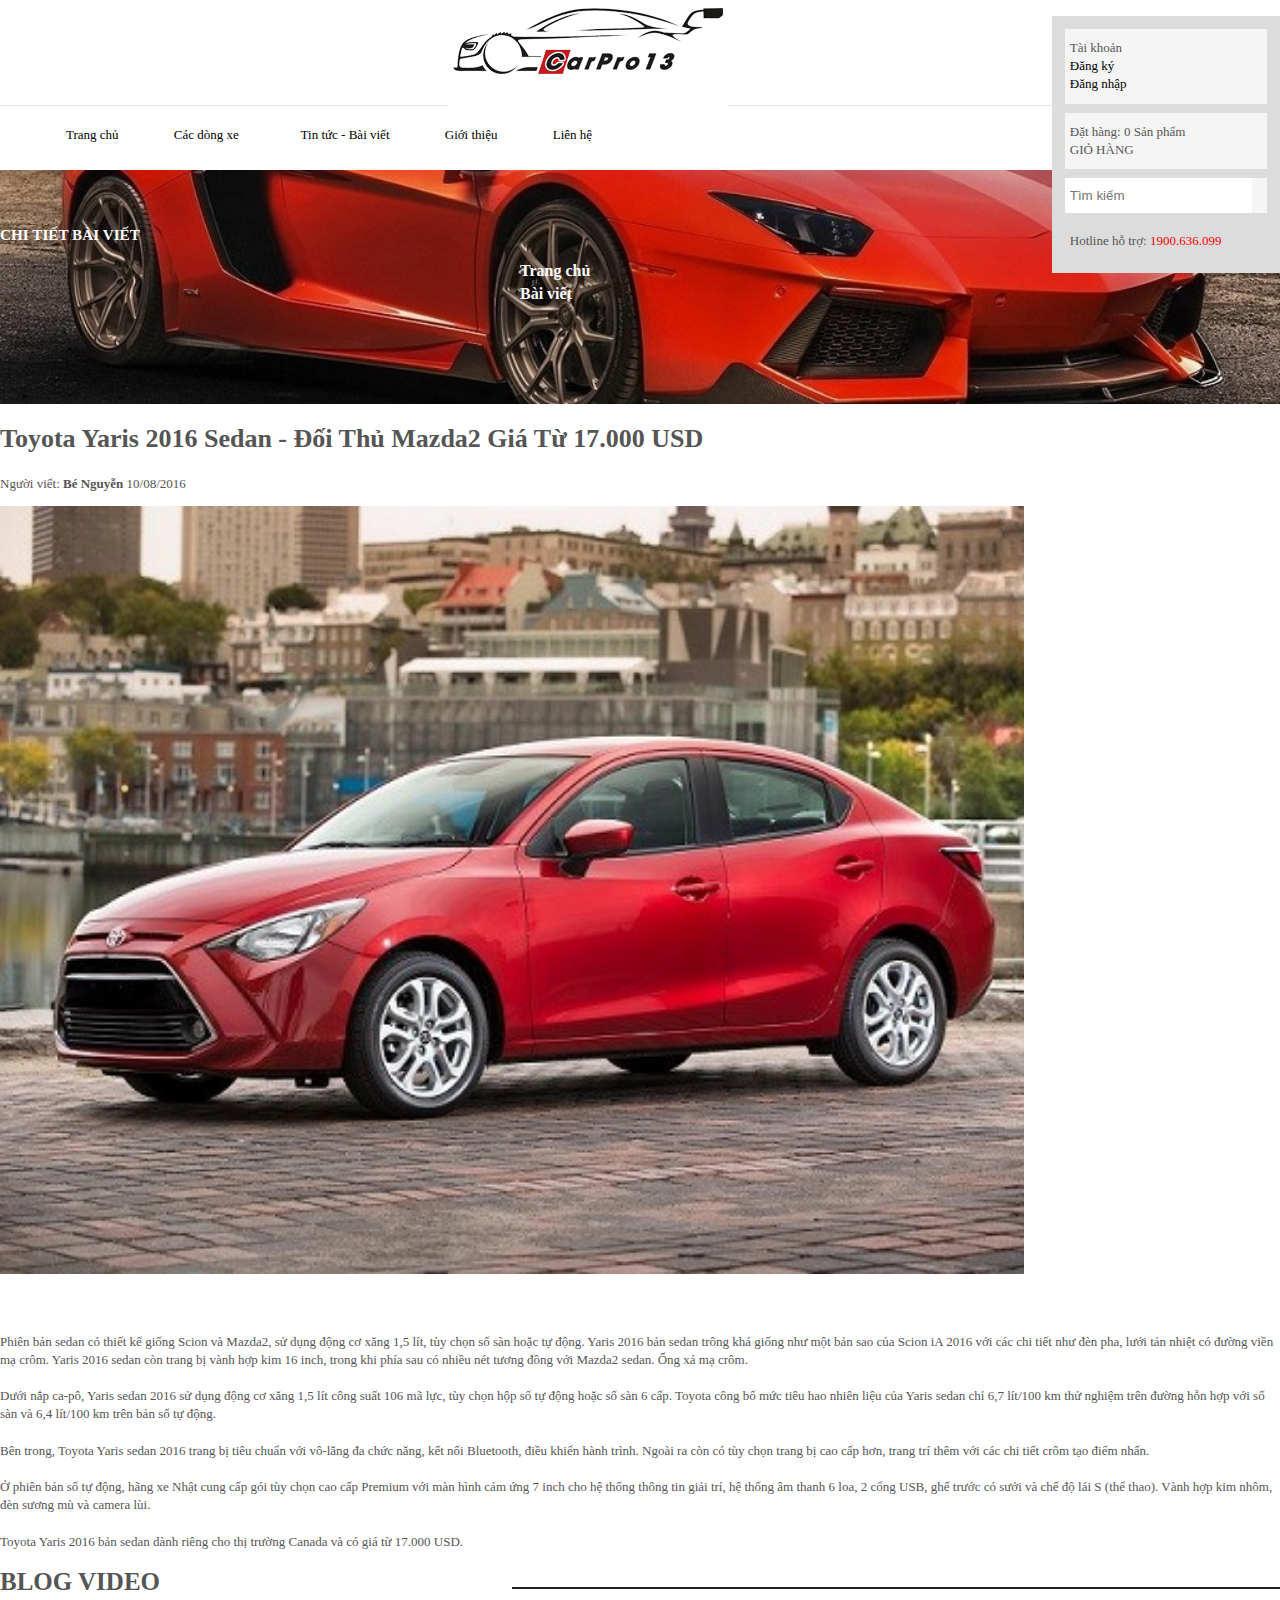
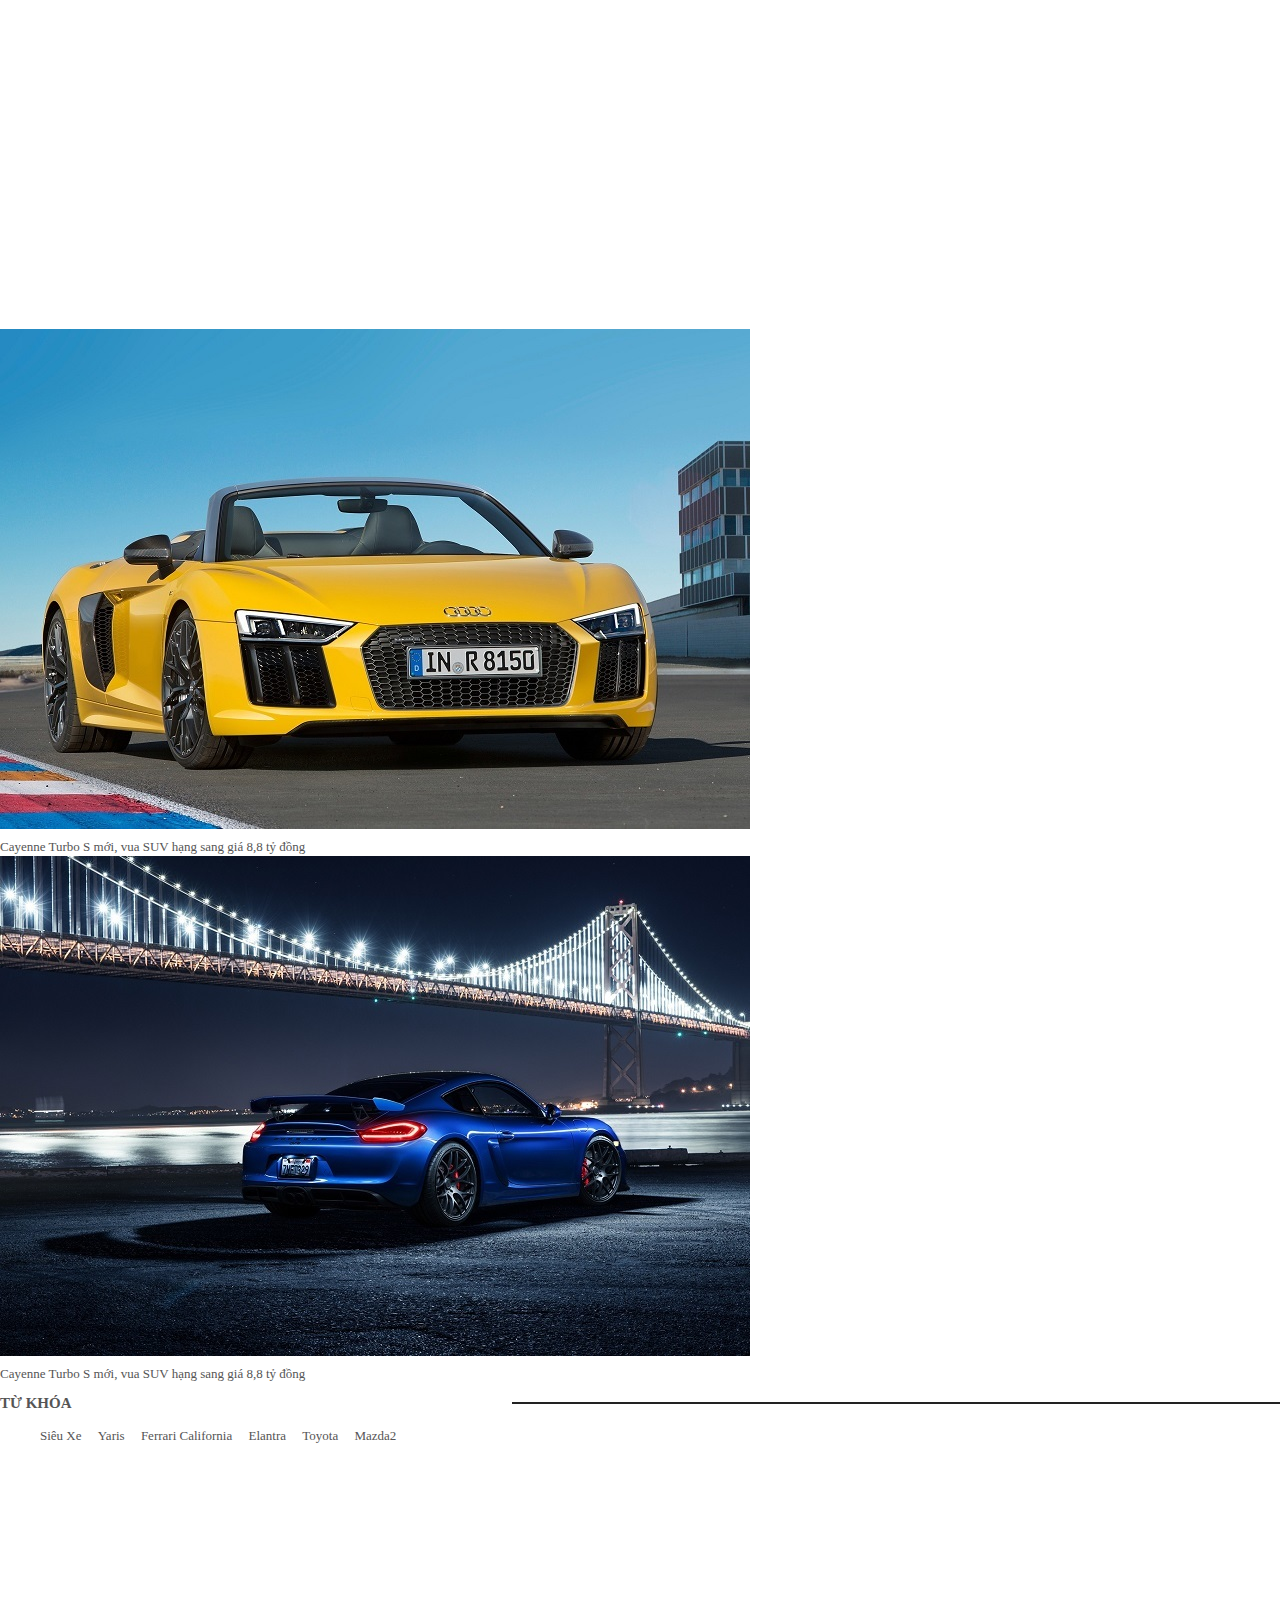
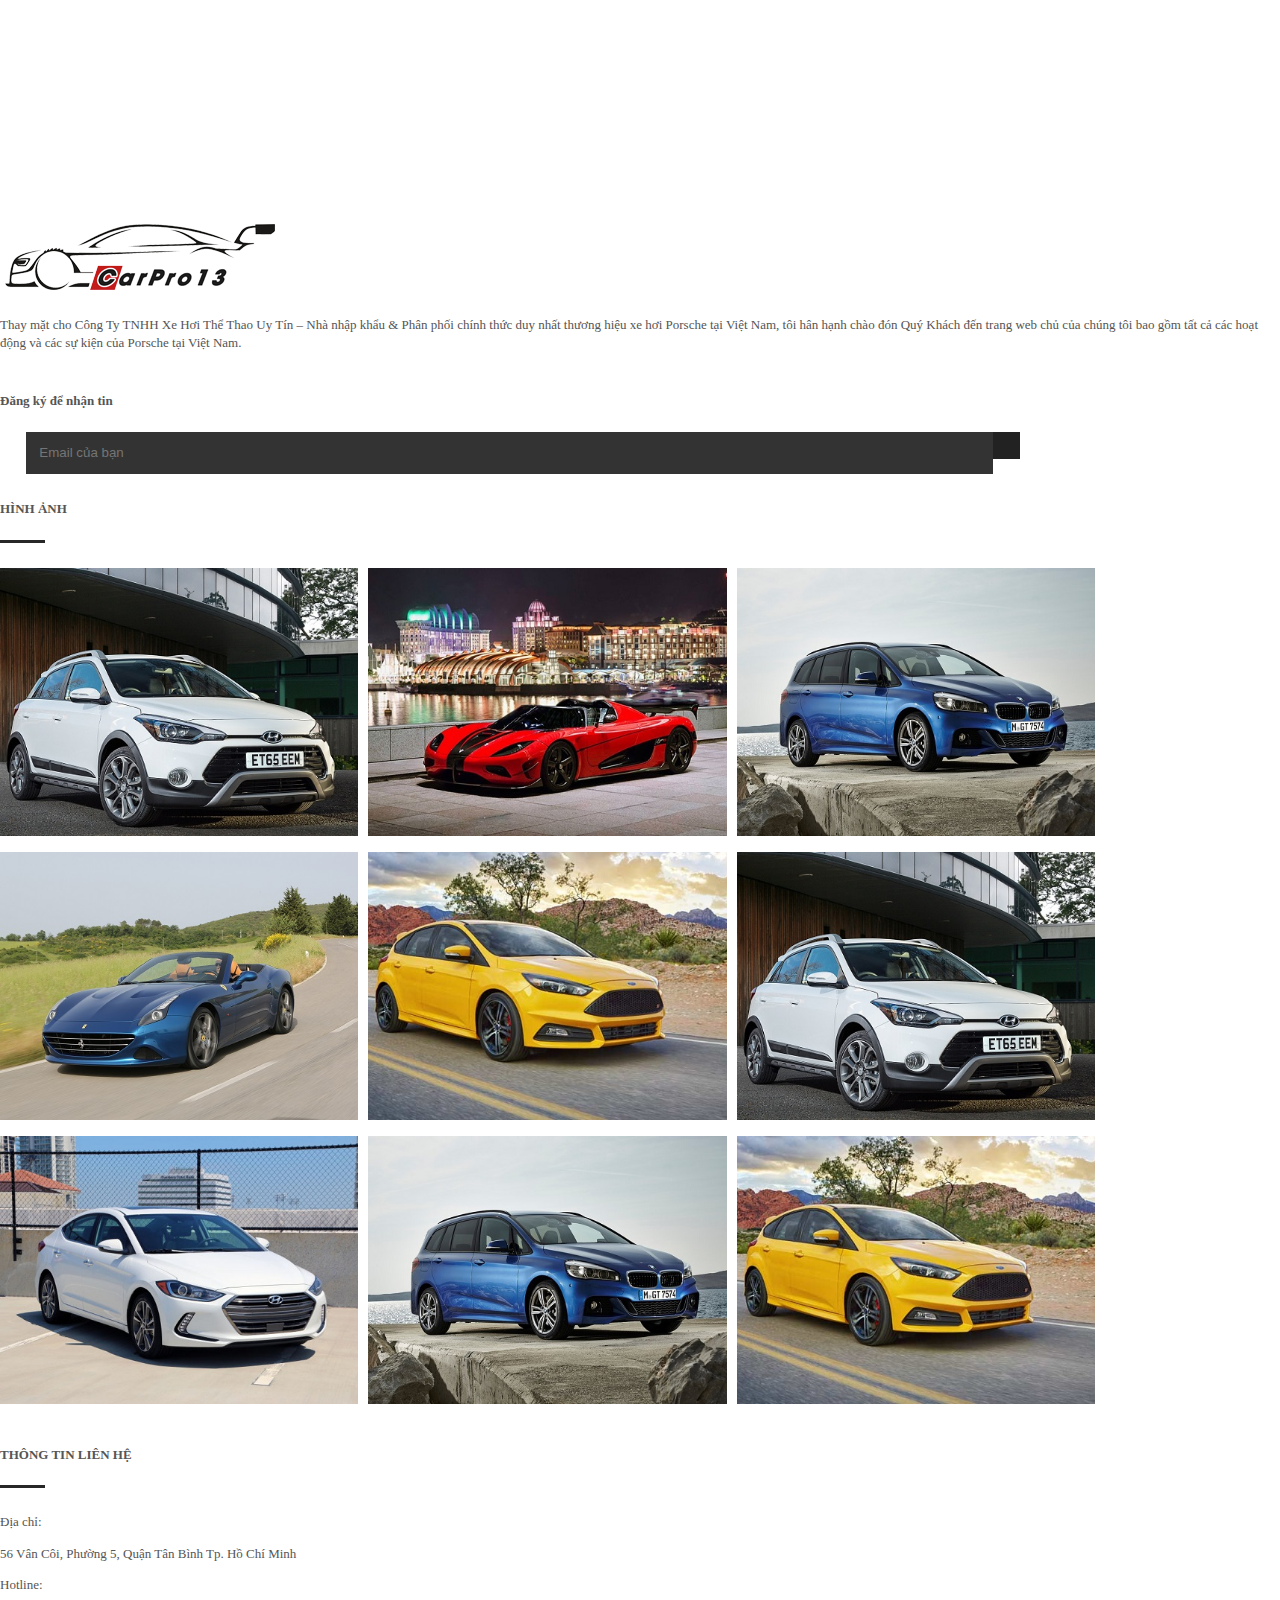
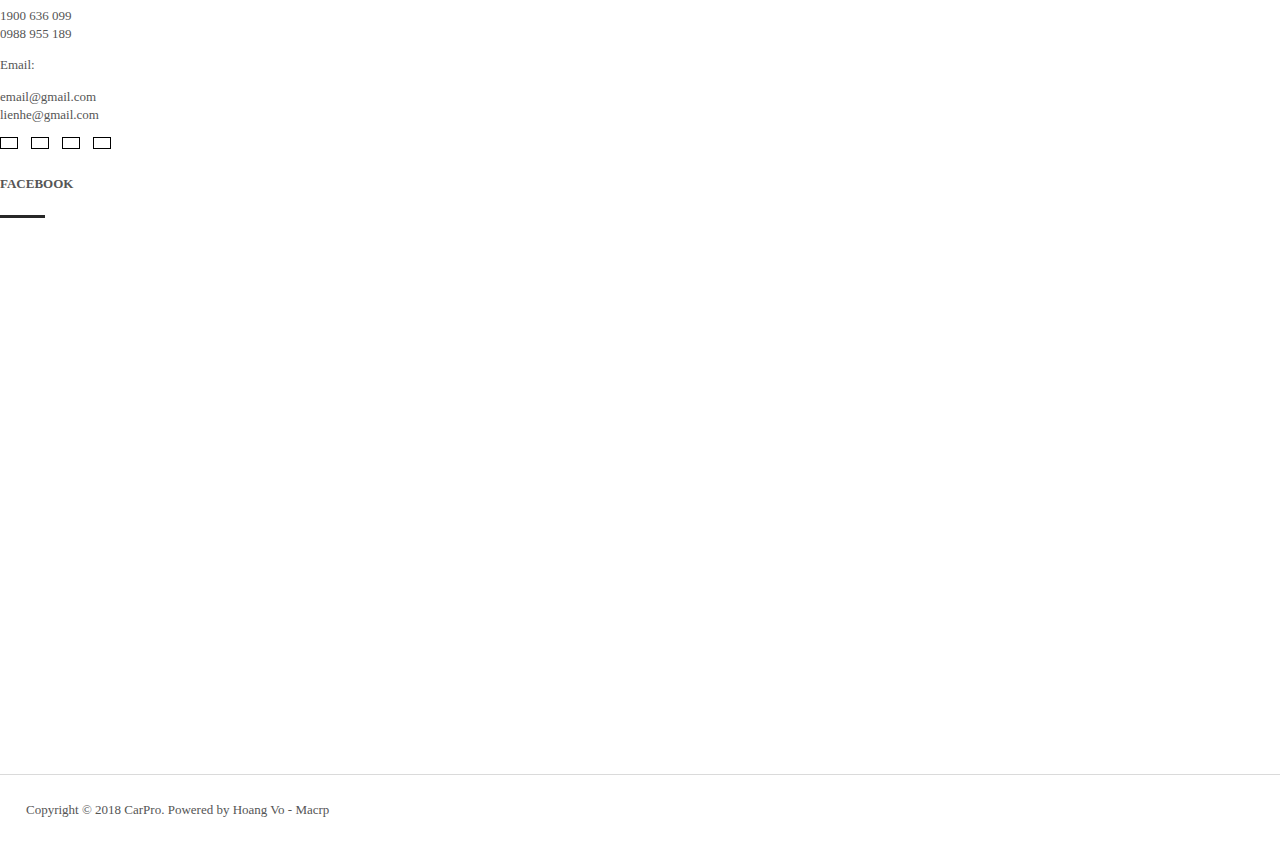
<file: detail-news.html>
<!doctype html>
<html lang="en">
  <head>
    <!-- Required meta tags -->
    <title>Bài viết chi tiết | Siêu xe</title>
    <meta charset="utf-8">
    <meta name="viewport" content="width=device-width, initial-scale=1, shrink-to-fit=no">
      <link rel="shortcut icon" href="themes/favicon.png" type="image/png" />
    <!-- Bootstrap CSS -->
    <link rel="stylesheet" href="https://stackpath.bootstrapcdn.com/bootstrap/4.1.1/css/bootstrap.min.css" integrity="sha384-WskhaSGFgHYWDcbwN70/dfYBj47jz9qbsMId/iRN3ewGhXQFZCSftd1LZCfmhktB" crossorigin="anonymous">
      <link rel="stylesheet" href="https://use.fontawesome.com/releases/v5.1.0/css/all.css" integrity="sha384-lKuwvrZot6UHsBSfcMvOkWwlCMgc0TaWr+30HWe3a4ltaBwTZhyTEggF5tJv8tbt" crossorigin="anonymous">
<!--      css by me.-->
      <link media="all" type="text/css" href="themes/css/main.css" rel="stylesheet">
	   <link media="all" type="text/css" href="themes/css/reponsive.css" rel="stylesheet">
	   <link media="all" type="text/css" href="themes/css/detail-item.css" rel="stylesheet">
      <!--      wow animate-->
	  	<link rel="stylesheet" href="themes/css/animate.css">
        <script src="themes/js/wow.min.js"></script>
              <script>
              new WOW().init();
              </script>
      <style>
          .my-news h3,.my-news h2{
              font-size: 20px;
              position: relative
          }
          .my-news h2:after{
                content: '';
                height: 2px;
                position: absolute;
                width: 60%;
                background: #222222;
                bottom: 10px;
              right: 0;
          }
          .my-news ul li{
              display: inline-block;
              margin: 0 1em 1em 0
          }
      </style>
  
  </head>
  <body>
    <header>
			<div class="container">
				<div class="text-center">
					<span class="my-left-logo"></span>
                    <a href="index.html"><img src="images/logo.png" alt="logo"></a>
					<span class="my-right-logo"></span>
				</div>
				<div class="text-center my-user my-martopbot1em my-not-desktop">
					
					<div class="row my-martopbot1em">
						<div class="col-2 offset-3"><i class="fas fa-user"></i></div>
						<div class="col-2"><i class="fas fa-shopping-basket"></i></div>
						<div class="col-2">00₫</div>					
					</div>
					<div>Hotline hỗ trợ: <span class="my-color-red">1900.636.099</span></div>
				
				</div>
			
			</div>
                <div class="my-not-desktop">
                            <div class="container">
                                <div class="row mb-3">

                                    <div class="my-menu col-3 offset-1 text-center" data-toggle="collapse" href="#collapseExample" role="button" aria-expanded="false" aria-controls="collapseExample">Menu <i class="fas fa-angle-down"></i></div>

                                    <div class="my-search col-8">
                                        <form>
                                            <input type="search" placeholder="Tìm kiếm" class="col-8" style="padding-left:30%">
                                            <button type="submit" class="col-2"><i class="fas fa-search"></i></button>							
                                        </form>							
                                    </div>							
                                </div>
                            </div>
							<div class="collapse col-12 col-sm-12 my-list-menu" id="collapseExample">
								
										<ul class="col-12 col-sm-12">
                                            <li><a href="index.html">Trang chủ</a></li>	
                                            <li><a href="view-all-items.html">Các dòng xe</a></li>
                                            <li><a href="news.html">Tin tức - Bài viết</a></li>
                                            <li><a href="intro.html">Giới thiệu</a></li>
                                            <li><a href="contact.html">Liên hệ</a></li>
										</ul>
								
							</div>
				</div>
            <div class="container my-only-dekstop">
                <div class="my-top-menu my-relative">
                    <ul>
                        <li><a href="#">Trang chủ</a></li>	
                        <li class="my-cusor"><a href="view-all-items.html">Các dòng xe</a>&nbsp;&nbsp;<i class="fas fa-angle-down"></i>
                            <ul class="my-submenu1 wow fadeInUp">
                                <li>
                                    <a href="view-all-items.html">Porsche 991 &nbsp;&nbsp;<i class="fas fa-angle-right"></i></a>
                                        <ul class="my-submenu2">
                                            <li><a href="#">Porsche Thailand</a></li>
                                            <li><a href="#">Porsche Malysia</a></li>
                                        </ul>          
                                </li>
                                <li><a href="#">Porsche Macan</a></li>
                                <li><a href="#">Porsche Lampor</a></li>                                
                                <li><a href="#">Porsche Panamerado</a></li>
                            
                            </ul>
                        
                        
                        </li>
                        <li><a href="news.html">Tin tức - Bài viết</a></li>
                        <li><a href="intro.html">Giới thiệu</a></li>
                        <li><a href="contact.html">Liên hệ</a></li>
                    
                    </ul>
                    <div class="my-box-top-right">
                        <div class="text-secondary">
                            
                            <div data-toggle="collapse" href="#collapseExample1" role="button" aria-expanded="false" aria-controls="collapseExample1" class="py-1">Tài khoản <span class="float-right pr-2"><i class="fas fa-chevron-down"></i></span></div>
                            <div class="collapse bg-white py-2 px-1 border-top border-dark" id="collapseExample1">
                                <div class="py-1"><a href="#">Đăng ký</a></div>
                                <div class="pt-1"><a href="#">Đăng nhập</a></div>
                            </div>
                        
                        </div>
                        <div class="text-secondary">
                            <div data-toggle="collapse" href="#collapseExample2" role="button" aria-expanded="false" aria-controls="collapseExample2" class="py-1">Đặt hàng:	0 Sản phẩm <span class="float-right pr-2"><i class="fas fa-chevron-down"></i></span></div>
                            <div class="collapse" id="collapseExample2">
                                <div class="col-6 p-2 mx-auto my-1 bg-white text-center border border-dark my-hoverbgdark-text-white my-cusor">
                                    <span>GIỎ HÀNG</span>
                                
                                </div>
                            </div>
                        
                        </div>
                        <div>
                            <form>
                                 <input type="search" placeholder="Tìm kiếm">
                                 <button type="submit" class="col-2"><i class="fas fa-search"></i></button>							
                            </form>	
                        </div>
                        <div class="text-secondary">Hotline hỗ trợ: <span style="color:red">1900.636.099</span></div>
                    
                    </div>
                </div>
            
            </div>
		</header>
      
<!--      content site-->
        <main>
            <div class="container-fluid my-banner-top text-center">
                <h3>CHI TIẾT BÀI VIẾT</h3>
                <nav aria-label="breadcrumb">
                  <ol class="breadcrumb">
                    <li class="breadcrumb-item"><a href="index.html">Trang chủ</a></li>
                    <li class="breadcrumb-item"><a href="news.html">Bài viết</a></li>
                  </ol>
                </nav>
            </div>
            <div class="container text-secondary my-news">
                <div class="row my-5">
                    <div class="col-12 col-lg-8 mb-5">
                        <div class="mb-3 border-bottom border-dark">
                            <h1>Toyota Yaris 2016 Sedan - Đối Thủ Mazda2 Giá Từ 17.000 USD</h1>
                            <p>
                                <span class="mr-4">Người viết: <b class="text-success">Bé Nguyễn</b></span>
                                <span><i class="far fa-clock"></i> 10/08/2016</span>
                            </p>
                        </div>
                        <div>
<!--                            CKEditor Ecosystem-->
                            <div class="text-center"><img src="images/blog4_large.jpg" width="80%"></div><br><br>
                            <p>
                                Phiên bản sedan có thiết kế giống Scion và Mazda2, sử dụng động cơ xăng 1,5 lít, tùy chọn số sàn hoặc tự động.
                                Yaris 2016 bản sedan trông khá giống như một bản sao của Scion iA 2016 với các chi tiết như đèn pha, lưới tản nhiệt có đường viền mạ crôm. Yaris 2016 sedan còn trang bị vành hợp kim 16 inch, trong khi phía sau có nhiều nét tương đồng với Mazda2 sedan. Ống xả mạ crôm.<br><br>

                                Dưới nắp ca-pô, Yaris sedan 2016 sử dụng động cơ xăng 1,5 lít công suất 106 mã lực, tùy chọn hộp số tự động hoặc số sàn 6 cấp. Toyota công bố mức tiêu hao nhiên liệu của Yaris sedan chỉ 6,7 lít/100 km thử nghiệm trên đường hỗn hợp với số sàn và 6,4 lít/100 km trên bản số tự động.<br><br>

                                Bên trong, Toyota Yaris sedan 2016 trang bị tiêu chuẩn với vô-lăng đa chức năng, kết nối Bluetooth, điều khiển hành trình. Ngoài ra còn có tùy chọn trang bị cao cấp hơn, trang trí thêm với các chi tiết crôm tạo điểm nhấn.<br><br>

                                Ở phiên bản số tự động, hãng xe Nhật cung cấp gói tùy chọn cao cấp Premium với màn hình cảm ứng 7 inch cho hệ thống thông tin giải trí, hệ thống âm thanh 6 loa, 2 cổng USB, ghế trước có sưởi và chế độ lái S (thể thao). Vành hợp kim nhôm, đèn sương mù và camera lùi.<br><br>

                                Toyota Yaris 2016 bản sedan dành riêng cho thị trường Canada và có giá từ 17.000 USD.
                            
                            
                            </p>
                        
                        </div>
                        
                    </div>
                    <div class="col-12 col-lg-4">
                        <div class="mb-3"><h2 style="font-size: 25px">BLOG VIDEO</h2></div>
                        <div><iframe width="100%" height="315" src="https://www.youtube.com/embed/fKRrIbbL-Cc" frameborder="0" allow="autoplay; encrypted-media" allowfullscreen></iframe></div>
                        <div class="row my-3">
                            <div class="col-4">
                                <img src="images/image-video7.jpg" alt="hinh anh">
                            </div>
                            <div class="col-8">Cayenne Turbo S mới, vua SUV hạng sang giá 8,8 tỷ đồng</div>
                        </div>
                        <div class="row my-3">
                            <div class="col-4">
                                <img src="images/image-video6.jpg" alt="hinh anh">
                            </div>
                            <div class="col-8">Cayenne Turbo S mới, vua SUV hạng sang giá 8,8 tỷ đồng</div>
                        </div>
                        <div>
                            <div><h2>TỪ KHÓA</h2></div>
                            <ul>
                                <li class="border border-dark p-3">Siêu Xe</li>
                                <li class="border border-dark p-3">Yaris</li>
                                <li class="border border-dark p-3">Ferrari California</li>
                                <li class="border border-dark p-3">Elantra</li>
                                <li class="border border-dark p-3">Toyota</li>
                                <li class="border border-dark p-3">Mazda2</li>
                            </ul>
                            
                        </div>
                    </div>
                    
                </div>
            
            </div>
           
    </main>
      <footer>
           
            <iframe  class="my-width100per" src="https://www.google.com/maps/embed?pb=!1m18!1m12!1m3!1d3919.707158311938!2d106.69868531435014!3d10.757037492334693!2m3!1f0!2f0!3f0!3m2!1i1024!2i768!4f13.1!3m3!1m2!1s0x31752f6d5b5b3f63%3A0xc3aa44576e890930!2sVan+Don+Pool!5e0!3m2!1sen!2s!4v1530458275713" height="300" frameborder="0" style="border:0;    margin: 0 0 2em 0;" allowfullscreen></iframe>
          <div class="container">
            <div class="row">
                <div class="col-sm-12 col-lg-3">
                    <div class="my-martopbot1em text-center"><img src="images/logo.png" alt="logo-car"></div>
                    <div>Thay mặt cho Công Ty TNHH Xe Hơi Thể Thao Uy Tín – Nhà nhập khẩu & Phân phối chính thức duy nhất thương hiệu xe hơi Porsche tại Việt Nam, tôi hân hạnh chào đón Quý Khách đến trang web chủ của chúng tôi bao gồm tất cả các hoạt động và các sự kiện của Porsche tại Việt Nam.</div>
                    <br>
                    <div class="my-get-news">
                        <h5>Đăng ký để nhận tin</h5>
                        <div>
                            <form action="" method="">
                                <input type="email" placeholder="Email của bạn">
                                <button type="submit"><i class="fas fa-envelope"></i></button>
                            
                            </form>
                        </div>
                        
                    </div>
                </div>
                <div class="col-sm-12 col-lg-3">
                <h5>HÌNH ẢNH</h5>
                    <div class="my-top-line"></div>
                    <div class="my-show-flex">
                        <div>
                            <img src="images/blog1.jpg" alt="img-demo">
                        </div>
                        <div>
                            <img src="images/blog8.jpg" alt="img-demo">
                        </div>
                        <div>
                            <img src="images/blog10.jpg" alt="img-demo">
                        </div>
                        <div>
                            <img src="images/blog2.jpg" alt="img-demo">
                        </div>
                        <div>
                            <img src="images/blog7.jpg" alt="img-demo">
                        </div>
                        <div>
                            <img src="images/blog1.jpg" alt="img-demo">
                        </div>
                        <div>
                            <img src="images/blog9.jpg" alt="img-demo">
                        </div>
                        <div>
                            <img src="images/blog10.jpg" alt="img-demo">
                        </div>
                        <div>
                            <img src="images/blog7.jpg" alt="img-demo">
                        </div>
                    </div>
                </div>
                <div class="col-sm-12 col-lg-3">
                <h5>THÔNG TIN LIÊN HỆ</h5>
                    <div class="my-top-line"></div>
                    <div><p>Địa chỉ:</p>
                        <p>56 Vân Côi, Phường 5, Quận Tân Bình Tp. Hồ Chí Minh</p>
                    </div>
                    <div><p>Hotline: </p>
                        <p>1900 636 099<br> 
                            0988 955 189</p>
                            
                    </div>
                    <div>
                        <p>Email:</p>
                        <p>email@gmail.com <br> 
                        lienhe@gmail.com</p>
                         
                    </div>
                    <div class="my-fa" style="display: flex;">
                        <div><i class="fa-2x fab fa-google-plus-g"></i></div>
                        <div><i class="fa-2x fab fa-facebook-square"></i></div>
                        <div><i class="fa-2x fab fa-twitter-square"></i></div>
                        <div><i class="fa-2x fab fa-pinterest-square"></i></div>
                    </div>
                </div>
                <div class="col-sm-12 col-lg-3">
                <h5>FACEBOOK</h5>
                    <div class="my-top-line"></div>
                    <div class="text-center">
                        <iframe src="https://www.facebook.com/plugins/page.php?href=https%3A%2F%2Fwww.facebook.com%2FcaySinhvien.vn%2F&tabs=timeline&width=340&height=500&small_header=false&adapt_container_width=true&hide_cover=false&show_facepile=true&appId" width="340" height="500" style="border:none;overflow:hidden" scrolling="no" frameborder="0" allowTransparency="true" allow="encrypted-media"></iframe>
                    </div>
                  
                </div>
            </div>
        
       </div>
	       <div class="text-center">Copyright © 2018 CarPro. Powered by Hoang Vo - Macrp</div>  
	  </footer>
    <!-- Optional JavaScript -->
    <!-- jQuery first, then Popper.js, then Bootstrap JS -->
    <script src="https://code.jquery.com/jquery-3.3.1.slim.min.js" integrity="sha384-q8i/X+965DzO0rT7abK41JStQIAqVgRVzpbzo5smXKp4YfRvH+8abtTE1Pi6jizo" crossorigin="anonymous"></script>
    <script src="https://cdnjs.cloudflare.com/ajax/libs/popper.js/1.14.3/umd/popper.min.js" integrity="sha384-ZMP7rVo3mIykV+2+9J3UJ46jBk0WLaUAdn689aCwoqbBJiSnjAK/l8WvCWPIPm49" crossorigin="anonymous"></script>
    <script src="https://stackpath.bootstrapcdn.com/bootstrap/4.1.1/js/bootstrap.min.js" integrity="sha384-smHYKdLADwkXOn1EmN1qk/HfnUcbVRZyYmZ4qpPea6sjB/pTJ0euyQp0Mk8ck+5T" crossorigin="anonymous"></script>
      <script>
	 
	jQuery(document).ready(function(){
		jQuery(".my-search>form>input").focusout(function(){
        jQuery(".my-search>form>input").css('padding-left','30%');
    });
			jQuery(".my-search>form>input").focusin(function(){
        jQuery(".my-search>form>input").css('padding-left','1em');
    });
		$(".my-blog-video img" ).click( function() {
	
		$(".transition").css('opacity','1');	
        $(".transition").toggleClass('flip');
		$("#12").toggleClass('flip');	
    });
    });
	  </script>
  
  </body>
</html>
</file>
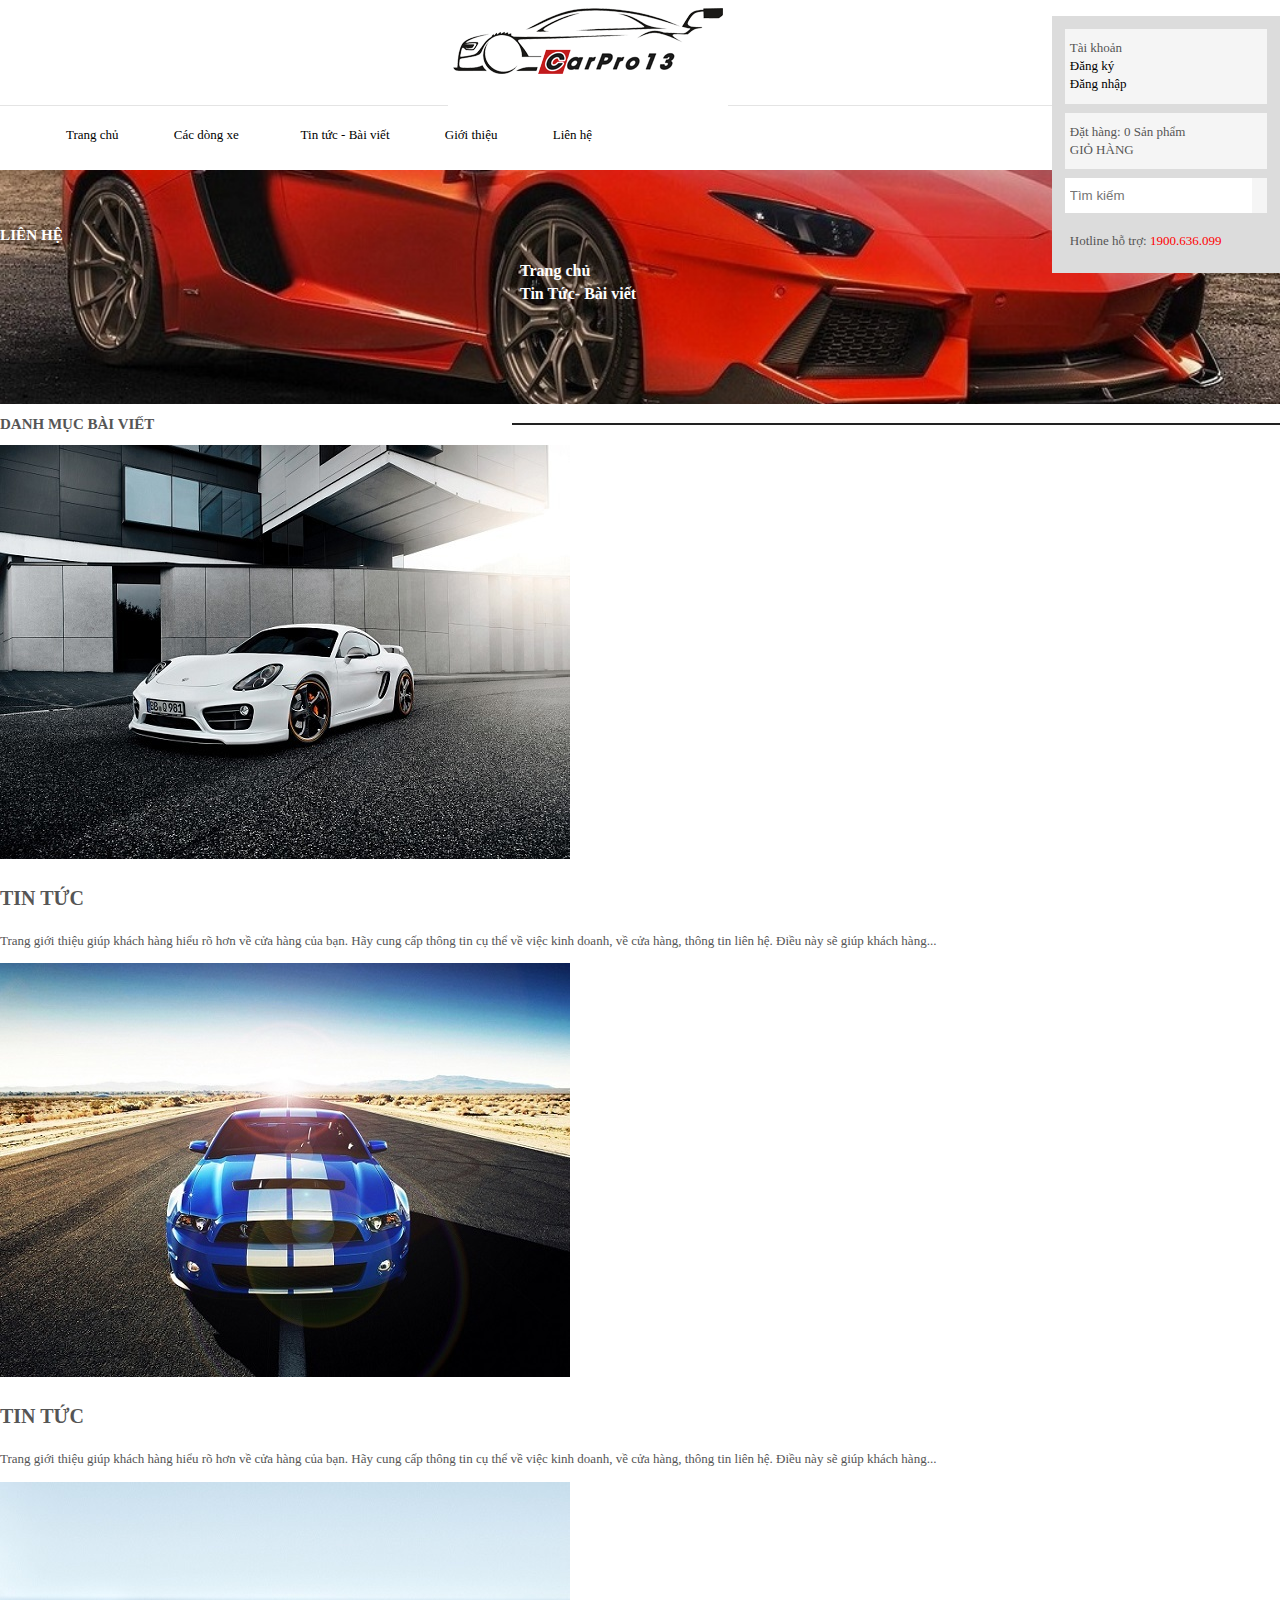
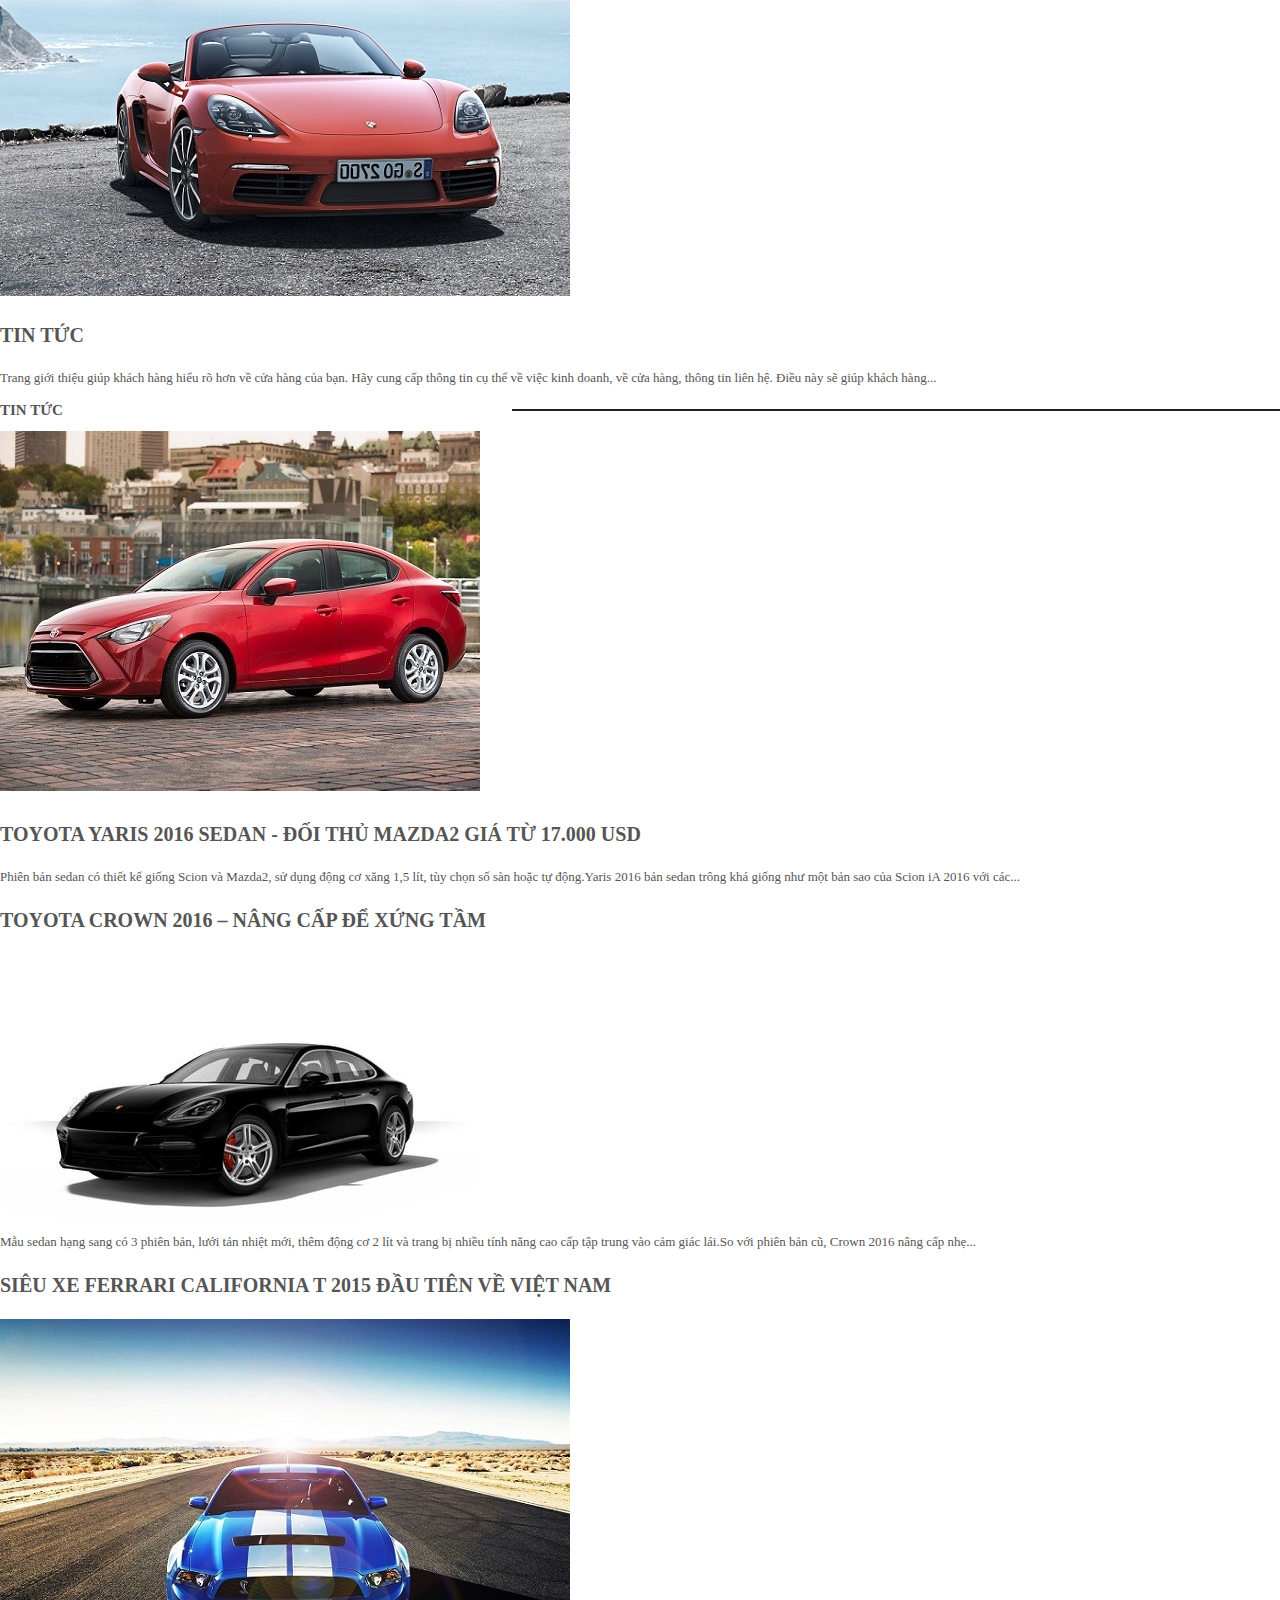
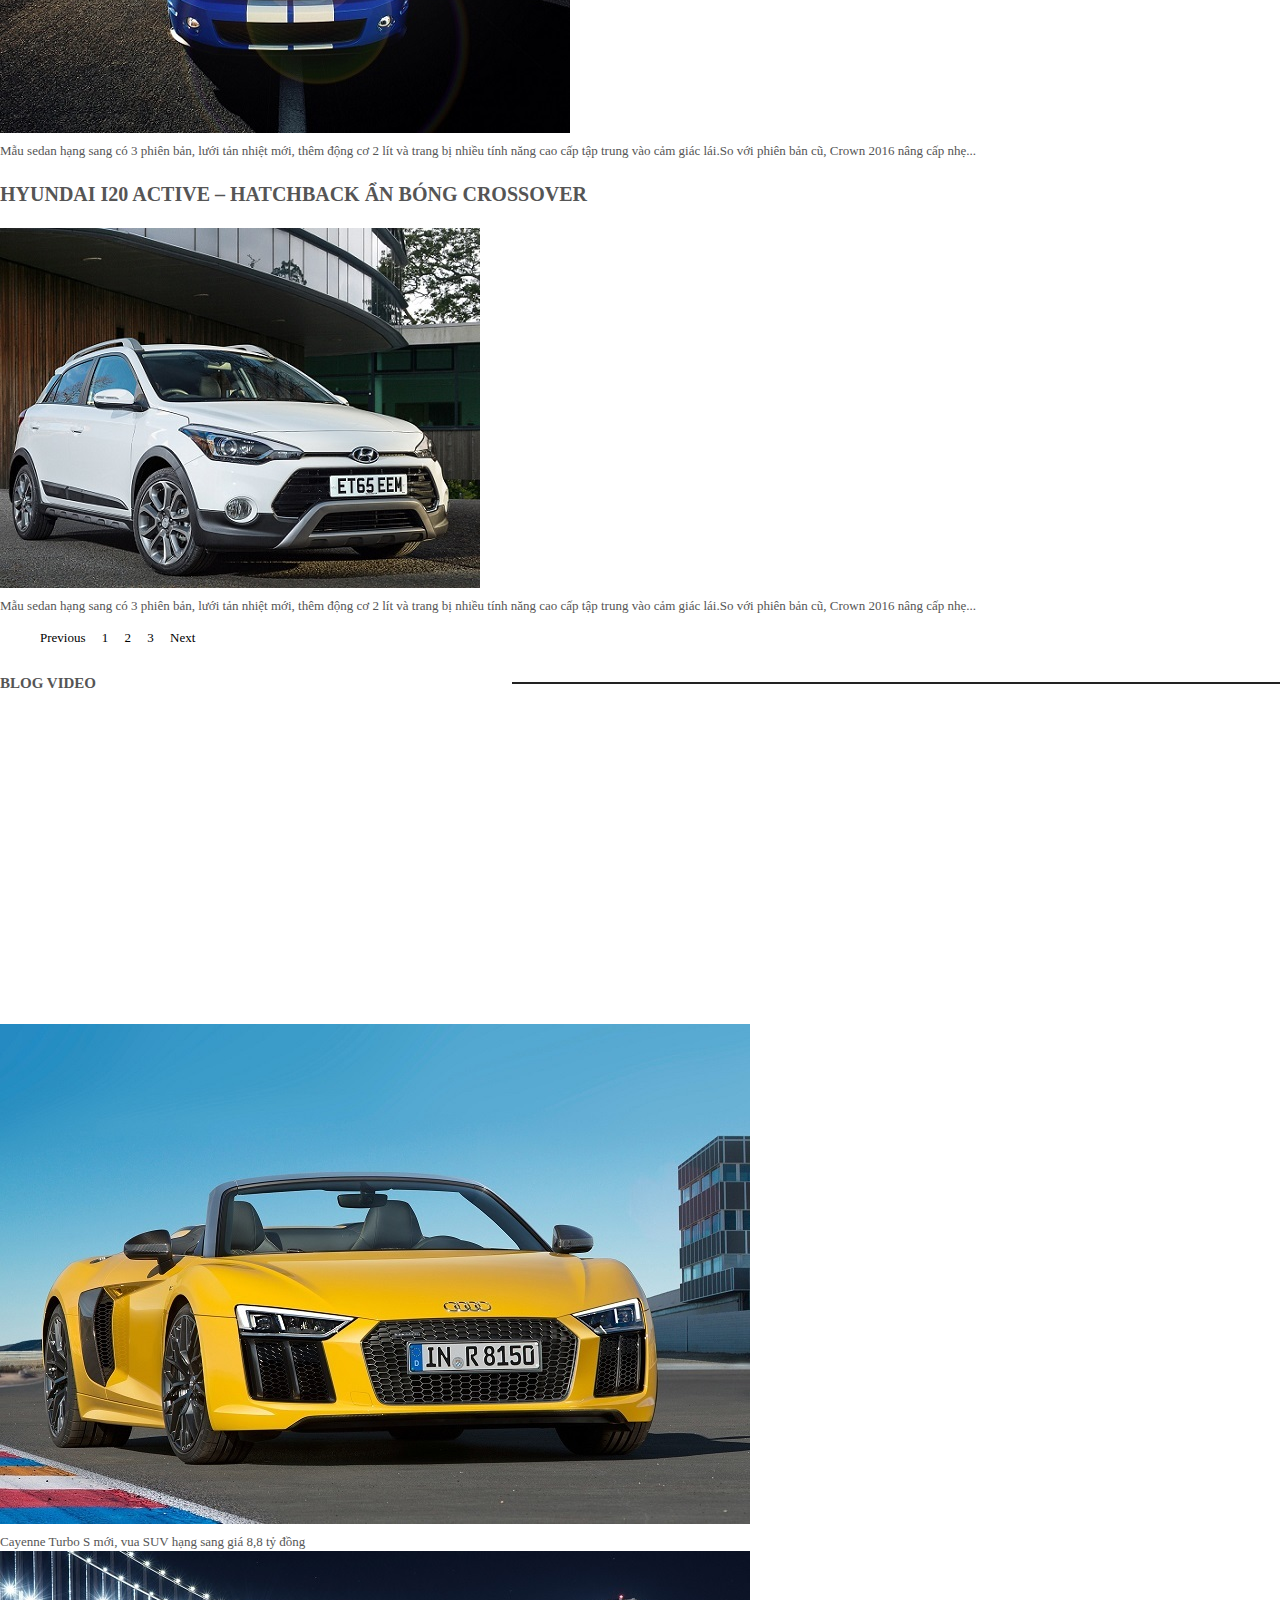
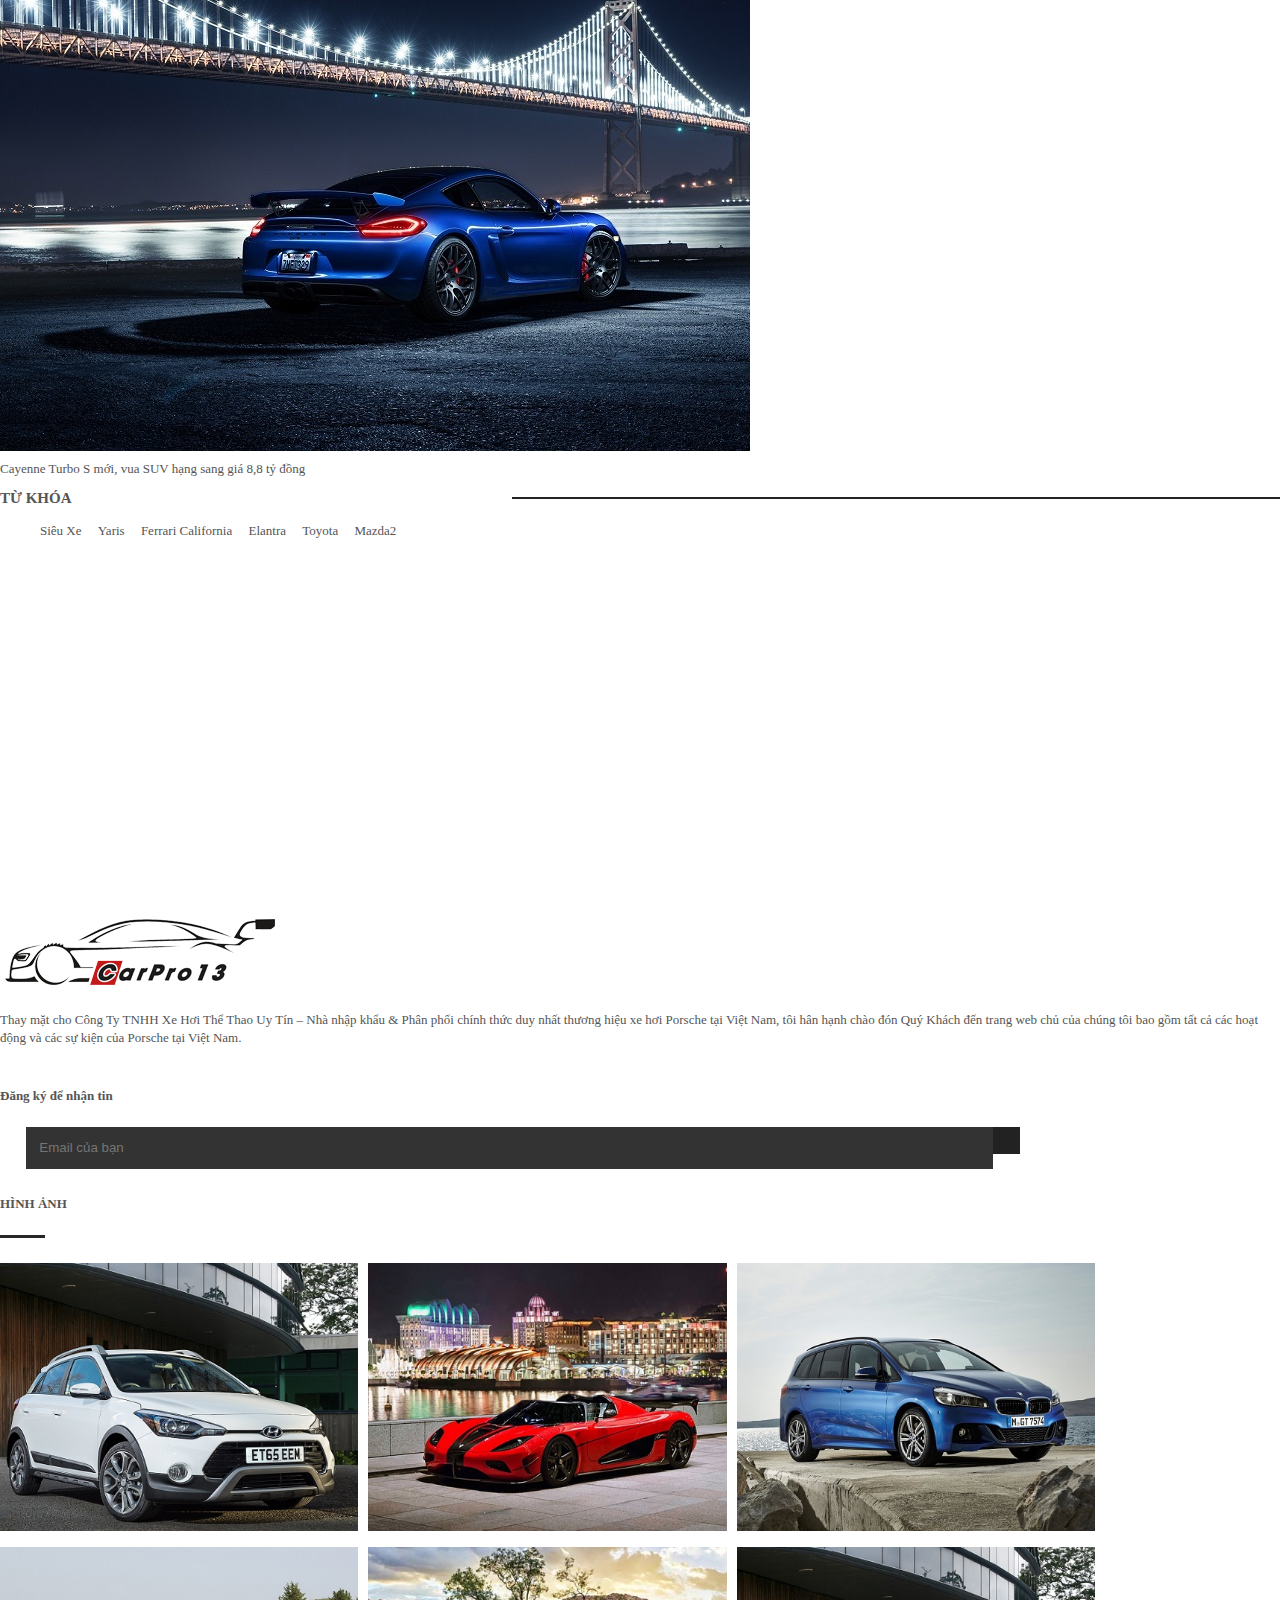
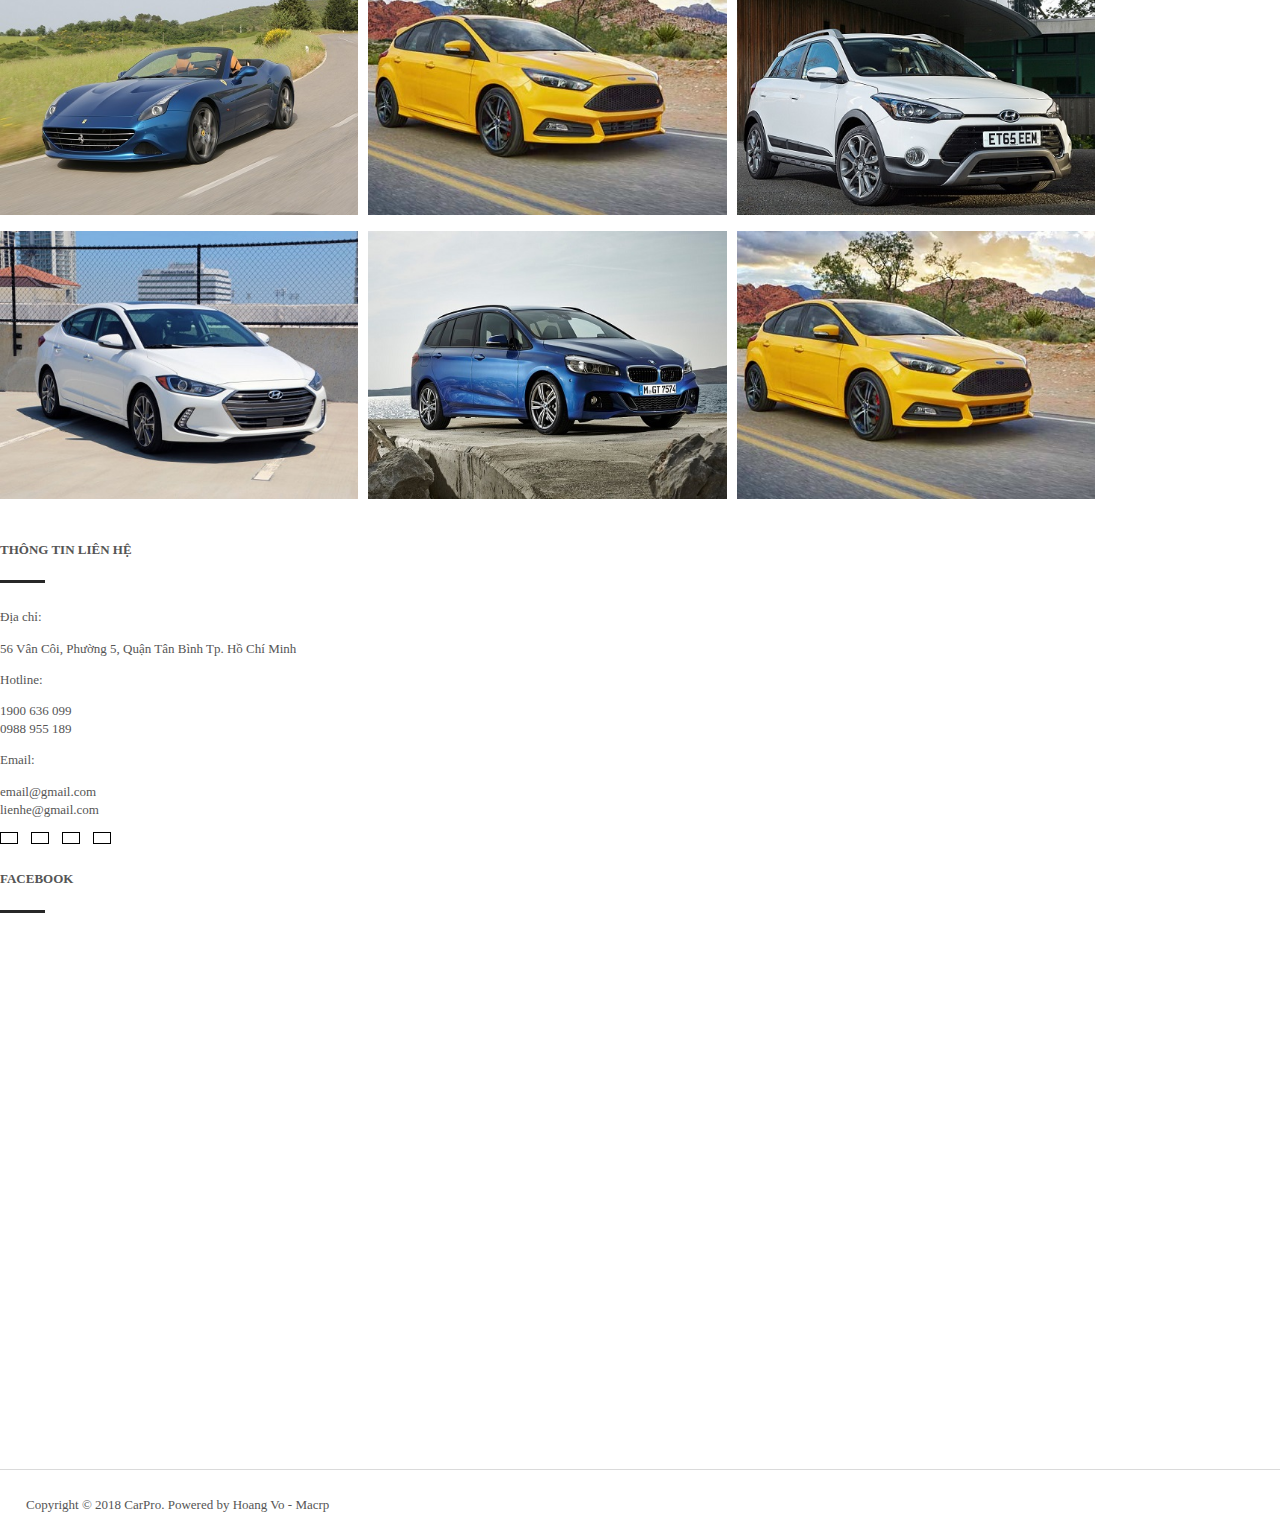
<file: news.html>
<!doctype html>
<html lang="en">
  <head>
    <!-- Required meta tags -->
          
    <title>Tin tức - Bài viết | Siêu xe</title>
    <meta charset="utf-8">
    <meta name="viewport" content="width=device-width, initial-scale=1, shrink-to-fit=no">
      <link rel="shortcut icon" href="themes/favicon.png" type="image/png" />
    <!-- Bootstrap CSS -->
    <link rel="stylesheet" href="https://stackpath.bootstrapcdn.com/bootstrap/4.1.1/css/bootstrap.min.css" integrity="sha384-WskhaSGFgHYWDcbwN70/dfYBj47jz9qbsMId/iRN3ewGhXQFZCSftd1LZCfmhktB" crossorigin="anonymous">
      <link rel="stylesheet" href="https://use.fontawesome.com/releases/v5.1.0/css/all.css" integrity="sha384-lKuwvrZot6UHsBSfcMvOkWwlCMgc0TaWr+30HWe3a4ltaBwTZhyTEggF5tJv8tbt" crossorigin="anonymous">
<!--      css by me-->
      <link media="all" type="text/css" href="themes/css/main.css" rel="stylesheet">
	   <link media="all" type="text/css" href="themes/css/reponsive.css" rel="stylesheet">
	   <link media="all" type="text/css" href="themes/css/detail-item.css" rel="stylesheet">
      <!--      wow animate-->
	  	<link rel="stylesheet" href="themes/css/animate.css">
        <script src="themes/js/wow.min.js"></script>
              <script>
              new WOW().init();
              </script>
      <style>
          .my-news h3,.my-news h2{
              font-size: 20px;
              position: relative
          }
          .my-news h2:after{
                content: '';
                height: 2px;
                position: absolute;
                width: 60%;
                background: #222222;
                bottom: 10px;
              right: 0;
          }
          .my-news ul li{
              display: inline-block;
              margin: 0 1em 1em 0
          }
      
      
      </style>
  
  </head>
  <body>
    <header>
			<div class="container">
				<div class="text-center">
					<span class="my-left-logo"></span>
					<a href="index.html"><img src="images/logo.png" alt="logo"></a>
					<span class="my-right-logo"></span>
				</div>
				<div class="text-center my-user my-martopbot1em my-not-desktop">
					
					<div class="row my-martopbot1em">
						<div class="col-2 offset-3"><i class="fas fa-user"></i></div>
						<div class="col-2"><i class="fas fa-shopping-basket"></i></div>
						<div class="col-2">00₫</div>					
					</div>
					<div>Hotline hỗ trợ: <span class="my-color-red">1900.636.099</span></div>
				
				</div>
			
			</div>
                <div class="my-not-desktop">
                            <div class="container">
                                <div class="row mb-3">

                                    <div class="my-menu col-3 offset-1 text-center" data-toggle="collapse" href="#collapseExample" role="button" aria-expanded="false" aria-controls="collapseExample">Menu <i class="fas fa-angle-down"></i></div>

                                    <div class="my-search col-8">
                                        <form>
                                            <input type="search" placeholder="Tìm kiếm" class="col-8" style="padding-left:30%">
                                            <button type="submit" class="col-2"><i class="fas fa-search"></i></button>							
                                        </form>							
                                    </div>							
                                </div>
                            </div>
							<div class="collapse col-12 col-sm-12 my-list-menu" id="collapseExample">
								
										<ul class="col-12 col-sm-12">
                                            <li><a href="index.html">Trang chủ</a></li>	
                                            <li><a href="view-all-items.html">Các dòng xe</a></li>
                                            <li><a href="news.html">Tin tức - Bài viết</a></li>
                                            <li><a href="intro.html">Giới thiệu</a></li>
                                            <li><a href="contact.html">Liên hệ</a></li>
										</ul>
								
							</div>
				</div>
            <div class="container my-only-dekstop">
                <div class="my-top-menu my-relative">
                    <ul>
                        <li><a href="index.html">Trang chủ</a></li>	
                        <li class="my-cusor"><a href="#">Các dòng xe</a>&nbsp;&nbsp;<i class="fas fa-angle-down"></i>
                            <ul class="my-submenu1 wow fadeInUp">
                                <li>
                                    <a href="view-all-items.html">Porsche 991 &nbsp;&nbsp;<i class="fas fa-angle-right"></i></a>
                                        <ul class="my-submenu2">
                                            <li><a href="#">Porsche Thailand</a></li>
                                            <li><a href="#">Porsche Malysia</a></li>
                                        </ul>          
                                </li>
                                <li><a href="#">Porsche Macan</a></li>
                                <li><a href="#">Porsche Lampor</a></li>                                
                                <li><a href="#">Porsche Panamerado</a></li>
                            
                            </ul>
                        
                        
                        </li>
                        <li><a href="news.html">Tin tức - Bài viết</a></li>
                        <li><a href="intro.html">Giới thiệu</a></li>
                        <li><a href="contact.html">Liên hệ</a></li>
                    
                    </ul>
                    <div class="my-box-top-right">
                        <div class="text-secondary">
                            
                            <div data-toggle="collapse" href="#collapseExample1" role="button" aria-expanded="false" aria-controls="collapseExample1" class="py-1">Tài khoản <span class="float-right pr-2"><i class="fas fa-chevron-down"></i></span></div>
                            <div class="collapse bg-white py-2 px-1 border-top border-dark" id="collapseExample1">
                                <div class="py-1"><a href="#">Đăng ký</a></div>
                                <div class="pt-1"><a href="#">Đăng nhập</a></div>
                            </div>
                        
                        </div>
                        <div class="text-secondary">
                            <div data-toggle="collapse" href="#collapseExample2" role="button" aria-expanded="false" aria-controls="collapseExample2" class="py-1">Đặt hàng:	0 Sản phẩm <span class="float-right pr-2"><i class="fas fa-chevron-down"></i></span></div>
                            <div class="collapse" id="collapseExample2">
                                <div class="col-6 p-2 mx-auto my-1 bg-white text-center border border-dark my-hoverbgdark-text-white my-cusor">
                                    <span>GIỎ HÀNG</span>
                                
                                </div>
                            </div>
                        
                        </div>
                        <div>
                            <form>
                                 <input type="search" placeholder="Tìm kiếm">
                                 <button type="submit" class="col-2"><i class="fas fa-search"></i></button>							
                            </form>	
                        </div>
                        <div class="text-secondary">Hotline hỗ trợ: <span style="color:red">1900.636.099</span></div>
                    
                    </div>
                </div>
            
            </div>
			
			
				

		</header>
        <main>
            <div class="container-fluid my-banner-top text-center">
                <h3>LIÊN HỆ</h3>
                <nav aria-label="breadcrumb">
                  <ol class="breadcrumb">
                    <li class="breadcrumb-item"><a href="index.html">Trang chủ</a></li>
                    <li class="breadcrumb-item"><a href="news.html">Tin Tức- Bài viết</a></li>
                  </ol>
                </nav>
            </div>
            <div class="container text-secondary my-news">
                <div class="row mb-5">
                    <div class="col-12 mt-3"><h2>DANH MỤC BÀI VIẾT</h2></div>
                    <div class=" my-3 col-12 col-lg-4">
                        <div class="border border-dark"><a href="detail-news.html"><img src="images/img_blogs_1.jpg" alt="hinh anh"></a>
                            <div class="text-center my-2">
                                <h3>TIN TỨC</h3>
                                <p>Trang giới thiệu giúp khách hàng hiểu rõ hơn về cửa hàng của bạn. Hãy cung cấp thông tin cụ thể về việc kinh doanh, về cửa hàng, thông tin liên hệ. Điều này sẽ giúp khách hàng...</p>
                            </div>
                        </div>
                    </div>
                    <div class=" my-3 col-12 col-lg-4">
                        <div class="border border-dark"><a href="detail-news.html"><img src="images/img_blogs_2.jpg" alt="hinh anh"></a>
                            <div class="text-center my-2">
                                <h3>TIN TỨC</h3>
                                <p>Trang giới thiệu giúp khách hàng hiểu rõ hơn về cửa hàng của bạn. Hãy cung cấp thông tin cụ thể về việc kinh doanh, về cửa hàng, thông tin liên hệ. Điều này sẽ giúp khách hàng...</p>
                            </div>
                        </div>
                    </div>
                    <div class="my-3 col-12 col-lg-4">
                        <div class="border border-dark"><a href="detail-news.html"><img src="images/img_blogs_3.jpg" alt="hinh anh"></a>
                            <div class="text-center my-2">
                                <h3>TIN TỨC</h3>
                                <p>Trang giới thiệu giúp khách hàng hiểu rõ hơn về cửa hàng của bạn. Hãy cung cấp thông tin cụ thể về việc kinh doanh, về cửa hàng, thông tin liên hệ. Điều này sẽ giúp khách hàng...</p>
                            </div>
                        </div>    
                    </div>
                </div>
                <div class="row">
                    <div class="col-12 col-lg-8 mb-5">
                        <div class="mb-3"><h2>TIN TỨC</h2></div>
                        <div class="row my-3">
                            <div class="col-12 col-lg-6">
                                <a href="detail-news.html"> <img src="images/blog4_large.jpg" alt="hinh anh"></a>
                            </div>
                            <div class="col-12 col-lg-6">
                                <h3>TOYOTA YARIS 2016 SEDAN - ĐỐI THỦ MAZDA2 GIÁ TỪ 17.000 USD</h3>
                                <p>Phiên bản sedan có thiết kế giống Scion và Mazda2, sử dụng động cơ xăng 1,5 lít, tùy chọn số sàn hoặc tự động.Yaris 2016 bản sedan trông khá giống như một bản sao của Scion iA 2016 với các...</p>
                            </div>
                        </div>
                        <div class="my-3">
                            <h3>TOYOTA CROWN 2016 – NÂNG CẤP ĐỂ XỨNG TẦM</h3>
                            <div class="row my-2">
                                <div class="col-4">
                                    <a href="detail-news.html"><img src="images/iris__30__large.jpg" alt="img"></a>
                                </div>
                                <div class="col-8">
                                    Mẫu sedan hạng sang có 3 phiên bản, lưới tản nhiệt mới, thêm động cơ 2 lít và trang bị nhiều tính năng cao cấp tập trung vào cảm giác lái.So với phiên bản cũ, Crown 2016 nâng cấp nhẹ...
                                </div>
                                
                            </div>
                        </div>
                        <div class="my-3">
                            <h3>SIÊU XE FERRARI CALIFORNIA T 2015 ĐẦU TIÊN VỀ VIỆT NAM</h3>
                            <div class="row my-2">
                                <div class="col-4">
                                    <a href="detail-news.html"><img src="images/img_blogs_2.jpg" alt="img"></a>
                                </div>
                                <div class="col-8">
                                    Mẫu sedan hạng sang có 3 phiên bản, lưới tản nhiệt mới, thêm động cơ 2 lít và trang bị nhiều tính năng cao cấp tập trung vào cảm giác lái.So với phiên bản cũ, Crown 2016 nâng cấp nhẹ...
                                </div>
                                
                            </div>
                        </div>
                        <div class="my-3">
                            <h3>HYUNDAI I20 ACTIVE – HATCHBACK ẨN BÓNG CROSSOVER</h3>
                            <div class="row my-2">
                                <div class="col-4">
                                    <a href="detail-news.html"><img src="images/blog1.jpg" alt="img"></a>
                                </div>
                                <div class="col-8">
                                    Mẫu sedan hạng sang có 3 phiên bản, lưới tản nhiệt mới, thêm động cơ 2 lít và trang bị nhiều tính năng cao cấp tập trung vào cảm giác lái.So với phiên bản cũ, Crown 2016 nâng cấp nhẹ...
                                </div>
                                
                            </div>
                        </div>
                        <div class="my-5">
                            <nav aria-label="Page navigation example">
                              <ul class="pagination justify-content-center">
                                <li class="page-item disabled">
                                  <a class="page-link" href="#" tabindex="-1">Previous</a>
                                </li>
                                <li class="page-item"><a class="page-link" href="#">1</a></li>
                                <li class="page-item"><a class="page-link" href="#">2</a></li>
                                <li class="page-item"><a class="page-link" href="#">3</a></li>
                                <li class="page-item">
                                  <a class="page-link" href="#">Next</a>
                                </li>
                              </ul>
                            </nav>
                        </div>
                    </div>
                    <div class="col-12 col-lg-4">
                        <div class="mb-3"><h2>BLOG VIDEO</h2></div>
                        <div><iframe width="100%" height="315" src="https://www.youtube.com/embed/fKRrIbbL-Cc" frameborder="0" allow="autoplay; encrypted-media" allowfullscreen></iframe></div>
                        <div class="row my-3">
                            <div class="col-4">
                                <a href="detail-news.html"><img src="images/image-video7.jpg" alt="hinh anh"></a>
                            </div>
                            <div class="col-8">Cayenne Turbo S mới, vua SUV hạng sang giá 8,8 tỷ đồng</div>
                        </div>
                        <div class="row my-3">
                            <div class="col-4">
                                <a href="detail-news.html"><img src="images/image-video6.jpg" alt="hinh anh"></a>
                            </div>
                            <div class="col-8">Cayenne Turbo S mới, vua SUV hạng sang giá 8,8 tỷ đồng</div>
                        </div>
                        <div>
                            <div><h2>TỪ KHÓA</h2></div>
                            <ul>
                                <li class="border border-dark p-3">Siêu Xe</li>
                                <li class="border border-dark p-3">Yaris</li>
                                <li class="border border-dark p-3">Ferrari California</li>
                                <li class="border border-dark p-3">Elantra</li>
                                <li class="border border-dark p-3">Toyota</li>
                                <li class="border border-dark p-3">Mazda2</li>
                            </ul>
                            
                        </div>
                    </div>
                    
                </div>
            
            </div>
           
    </main>
      <footer>
           
            <iframe  class="my-width100per" src="https://www.google.com/maps/embed?pb=!1m18!1m12!1m3!1d3919.707158311938!2d106.69868531435014!3d10.757037492334693!2m3!1f0!2f0!3f0!3m2!1i1024!2i768!4f13.1!3m3!1m2!1s0x31752f6d5b5b3f63%3A0xc3aa44576e890930!2sVan+Don+Pool!5e0!3m2!1sen!2s!4v1530458275713" height="300" frameborder="0" style="border:0;    margin: 0 0 2em 0;" allowfullscreen></iframe>
          <div class="container">
            <div class="row">
                <div class="col-sm-12 col-lg-3">
                    <div class="my-martopbot1em text-center"><img src="images/logo.png" alt="logo-car"></div>
                    <div>Thay mặt cho Công Ty TNHH Xe Hơi Thể Thao Uy Tín – Nhà nhập khẩu & Phân phối chính thức duy nhất thương hiệu xe hơi Porsche tại Việt Nam, tôi hân hạnh chào đón Quý Khách đến trang web chủ của chúng tôi bao gồm tất cả các hoạt động và các sự kiện của Porsche tại Việt Nam.</div>
                    <br>
                    <div class="my-get-news">
                        <h5>Đăng ký để nhận tin</h5>
                        <div>
                            <form action="" method="">
                                <input type="email" placeholder="Email của bạn">
                                <button type="submit"><i class="fas fa-envelope"></i></button>
                            
                            </form>
                        </div>
                        
                    </div>
                </div>
                <div class="col-sm-12 col-lg-3">
                <h5>HÌNH ẢNH</h5>
                    <div class="my-top-line"></div>
                    <div class="my-show-flex">
                        <div>
                            <img src="images/blog1.jpg" alt="img-demo">
                        </div>
                        <div>
                            <img src="images/blog8.jpg" alt="img-demo">
                        </div>
                        <div>
                            <img src="images/blog10.jpg" alt="img-demo">
                        </div>
                        <div>
                            <img src="images/blog2.jpg" alt="img-demo">
                        </div>
                        <div>
                            <img src="images/blog7.jpg" alt="img-demo">
                        </div>
                        <div>
                            <img src="images/blog1.jpg" alt="img-demo">
                        </div>
                        <div>
                            <img src="images/blog9.jpg" alt="img-demo">
                        </div>
                        <div>
                            <img src="images/blog10.jpg" alt="img-demo">
                        </div>
                        <div>
                            <img src="images/blog7.jpg" alt="img-demo">
                        </div>
                    </div>
                </div>
                <div class="col-sm-12 col-lg-3">
                <h5>THÔNG TIN LIÊN HỆ</h5>
                    <div class="my-top-line"></div>
                    <div><p>Địa chỉ:</p>
                        <p>56 Vân Côi, Phường 5, Quận Tân Bình Tp. Hồ Chí Minh</p>
                    </div>
                    <div><p>Hotline: </p>
                        <p>1900 636 099<br> 
                            0988 955 189</p>
                            
                    </div>
                    <div>
                        <p>Email:</p>
                        <p>email@gmail.com <br> 
                        lienhe@gmail.com</p>
                         
                    </div>
                    <div class="my-fa" style="display: flex;">
                        <div><i class="fa-2x fab fa-google-plus-g"></i></div>
                        <div><i class="fa-2x fab fa-facebook-square"></i></div>
                        <div><i class="fa-2x fab fa-twitter-square"></i></div>
                        <div><i class="fa-2x fab fa-pinterest-square"></i></div>
                    </div>
                </div>
                <div class="col-sm-12 col-lg-3">
                <h5>FACEBOOK</h5>
                    <div class="my-top-line"></div>
                    <div class="text-center">
                        <iframe src="https://www.facebook.com/plugins/page.php?href=https%3A%2F%2Fwww.facebook.com%2FcaySinhvien.vn%2F&tabs=timeline&width=340&height=500&small_header=false&adapt_container_width=true&hide_cover=false&show_facepile=true&appId" width="340" height="500" style="border:none;overflow:hidden" scrolling="no" frameborder="0" allowTransparency="true" allow="encrypted-media"></iframe>
                    </div>
                  
                </div>
            </div>
        
       </div>
	       <div class="text-center">Copyright © 2018 CarPro. Powered by Hoang Vo - Macrp</div>  
	  </footer>
    <!-- Optional JavaScript -->
    <!-- jQuery first, then Popper.js, then Bootstrap JS -->
    <script src="https://code.jquery.com/jquery-3.3.1.slim.min.js" integrity="sha384-q8i/X+965DzO0rT7abK41JStQIAqVgRVzpbzo5smXKp4YfRvH+8abtTE1Pi6jizo" crossorigin="anonymous"></script>
    <script src="https://cdnjs.cloudflare.com/ajax/libs/popper.js/1.14.3/umd/popper.min.js" integrity="sha384-ZMP7rVo3mIykV+2+9J3UJ46jBk0WLaUAdn689aCwoqbBJiSnjAK/l8WvCWPIPm49" crossorigin="anonymous"></script>
    <script src="https://stackpath.bootstrapcdn.com/bootstrap/4.1.1/js/bootstrap.min.js" integrity="sha384-smHYKdLADwkXOn1EmN1qk/HfnUcbVRZyYmZ4qpPea6sjB/pTJ0euyQp0Mk8ck+5T" crossorigin="anonymous"></script>
      <script>
	 
	jQuery(document).ready(function(){
		jQuery(".my-search>form>input").focusout(function(){
        jQuery(".my-search>form>input").css('padding-left','30%');
    });
			jQuery(".my-search>form>input").focusin(function(){
        jQuery(".my-search>form>input").css('padding-left','1em');
    });
		$(".my-blog-video img" ).click( function() {
	
		$(".transition").css('opacity','1');	
        $(".transition").toggleClass('flip');
		$("#12").toggleClass('flip');	
    });
    });
	  </script>
  
  </body>
</html>
</file>
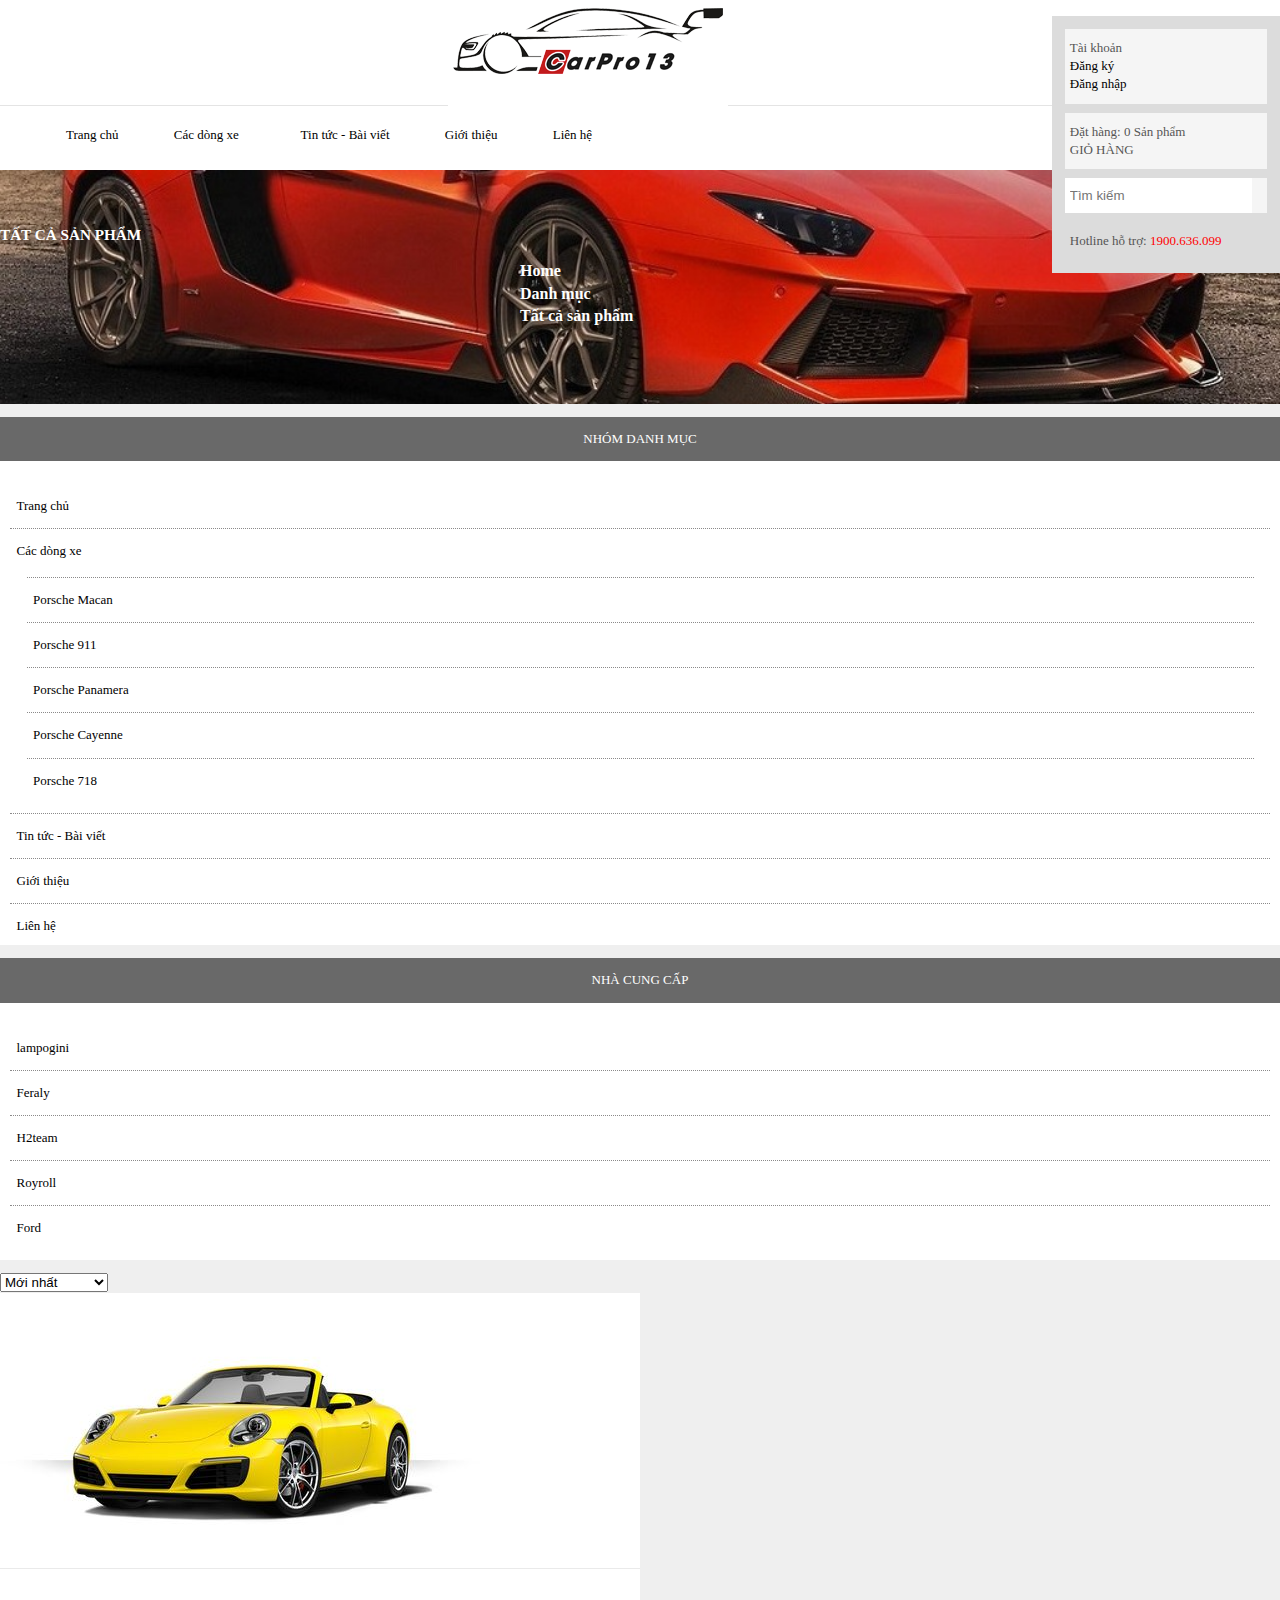
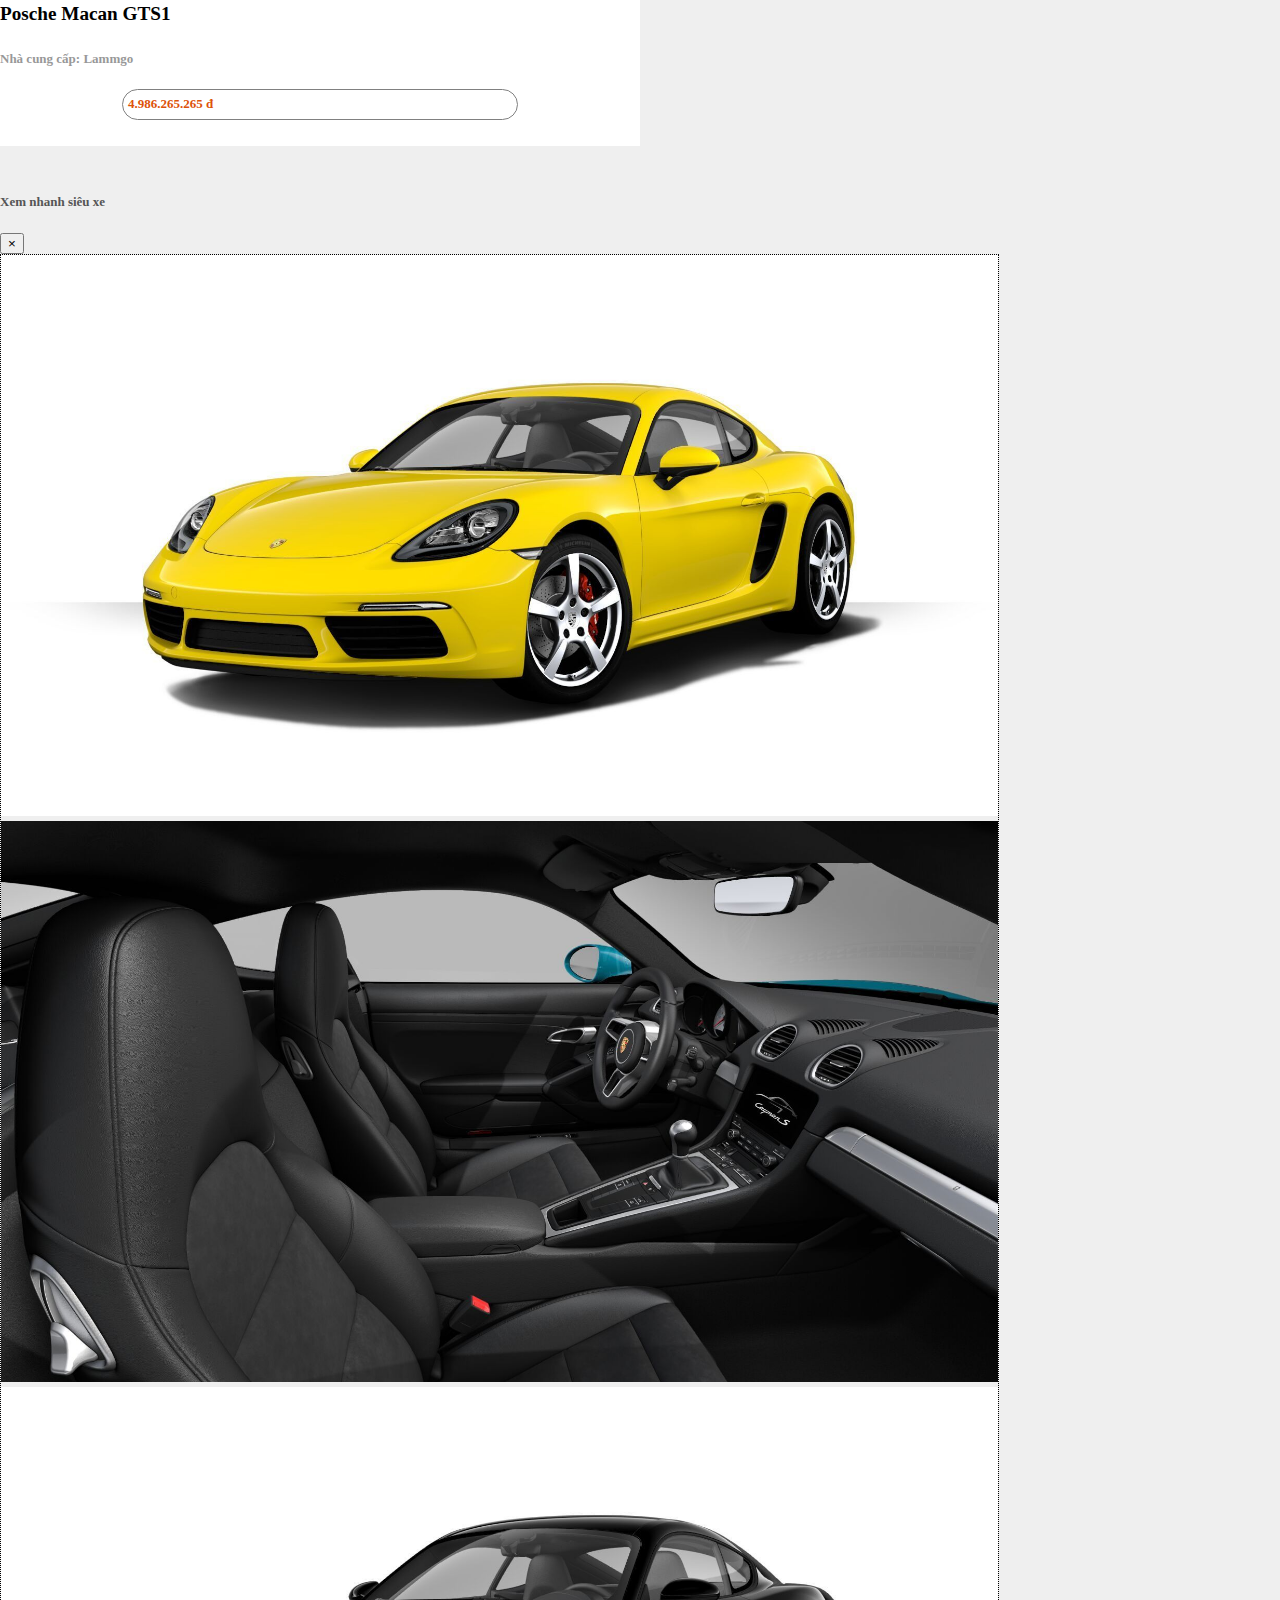
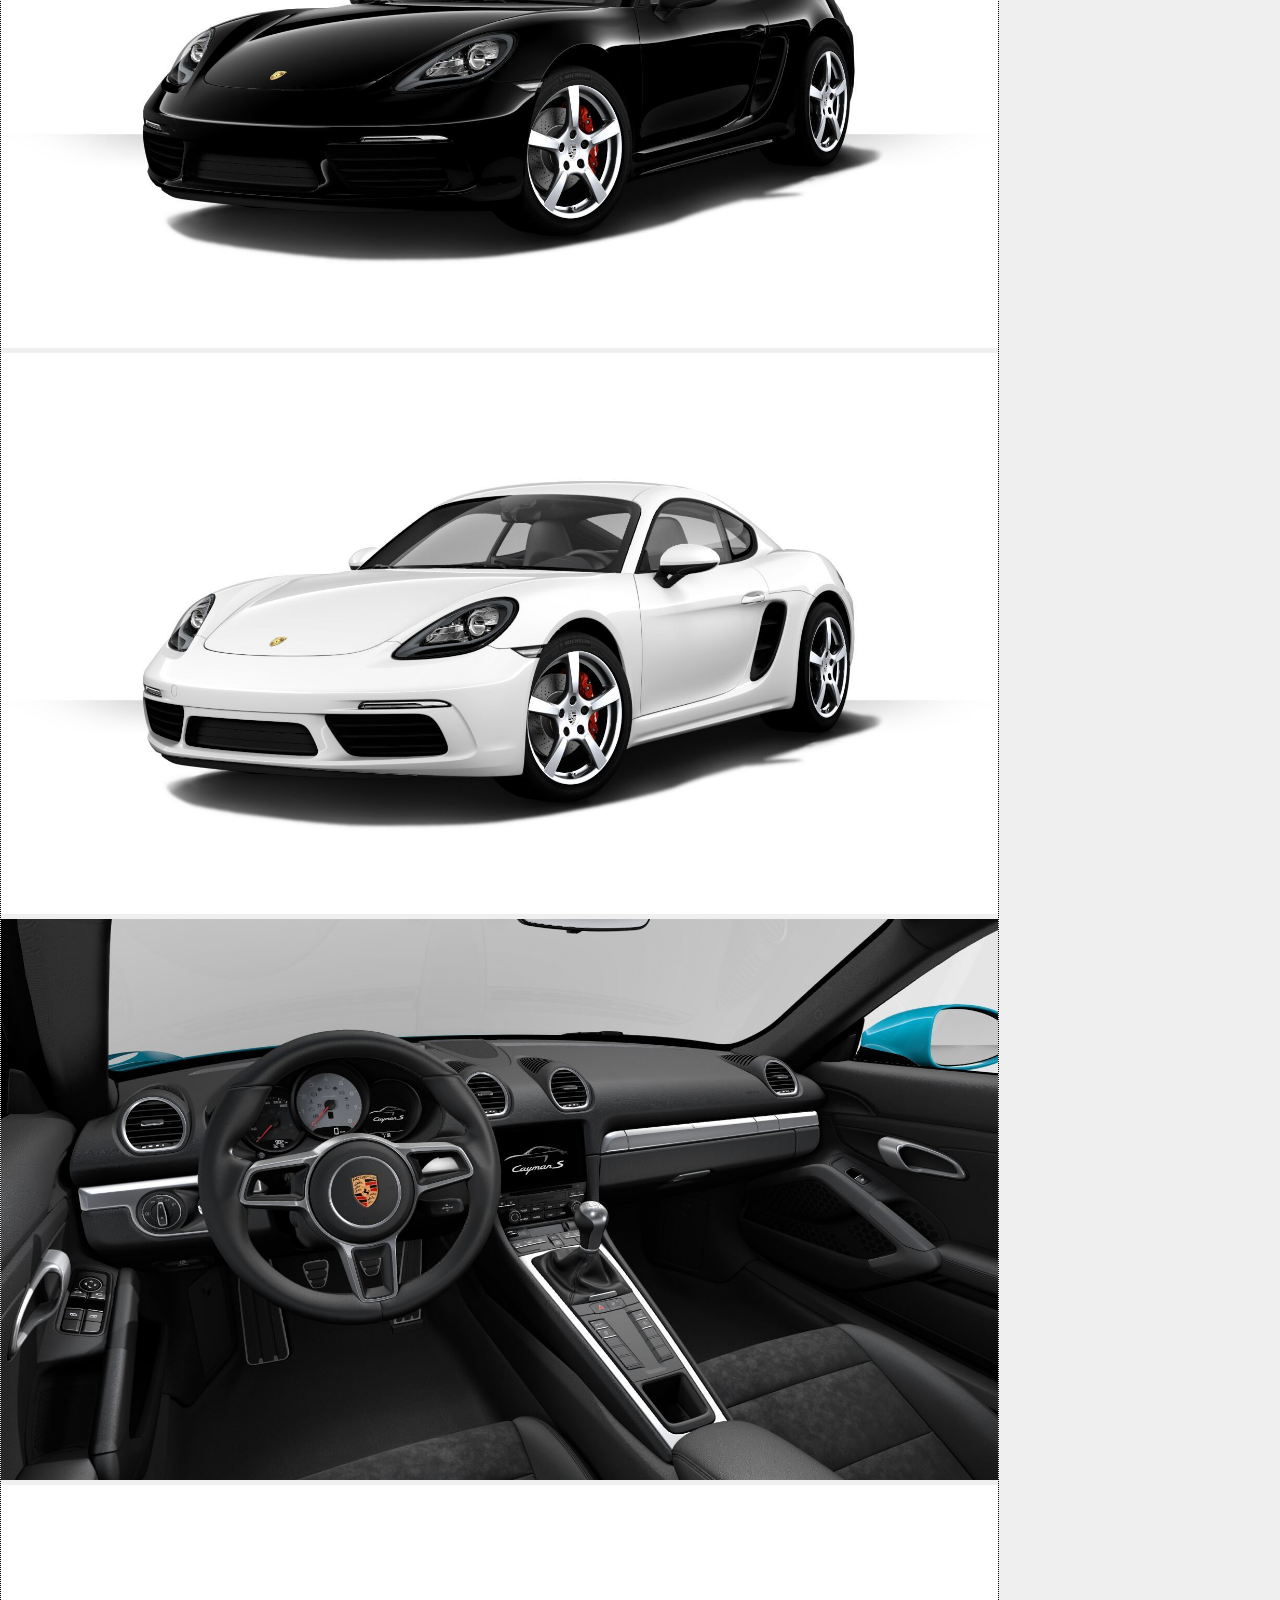
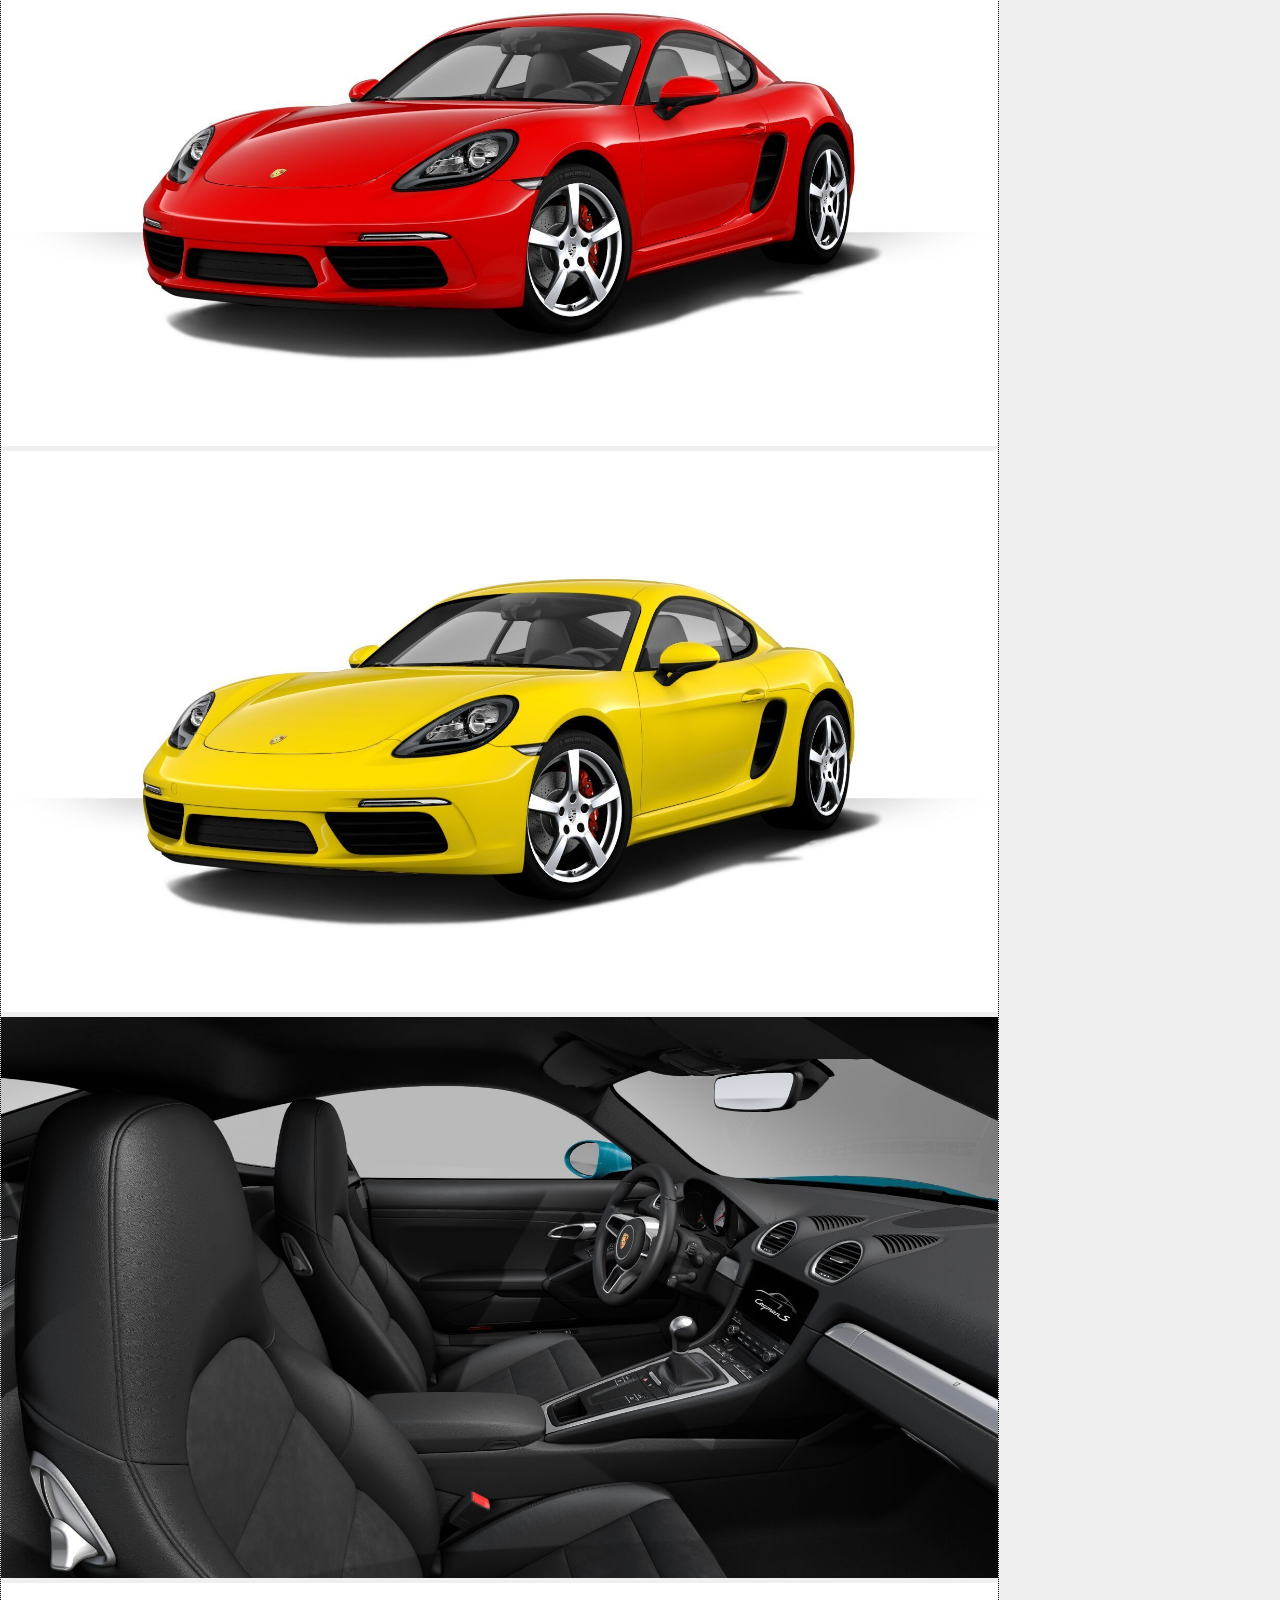
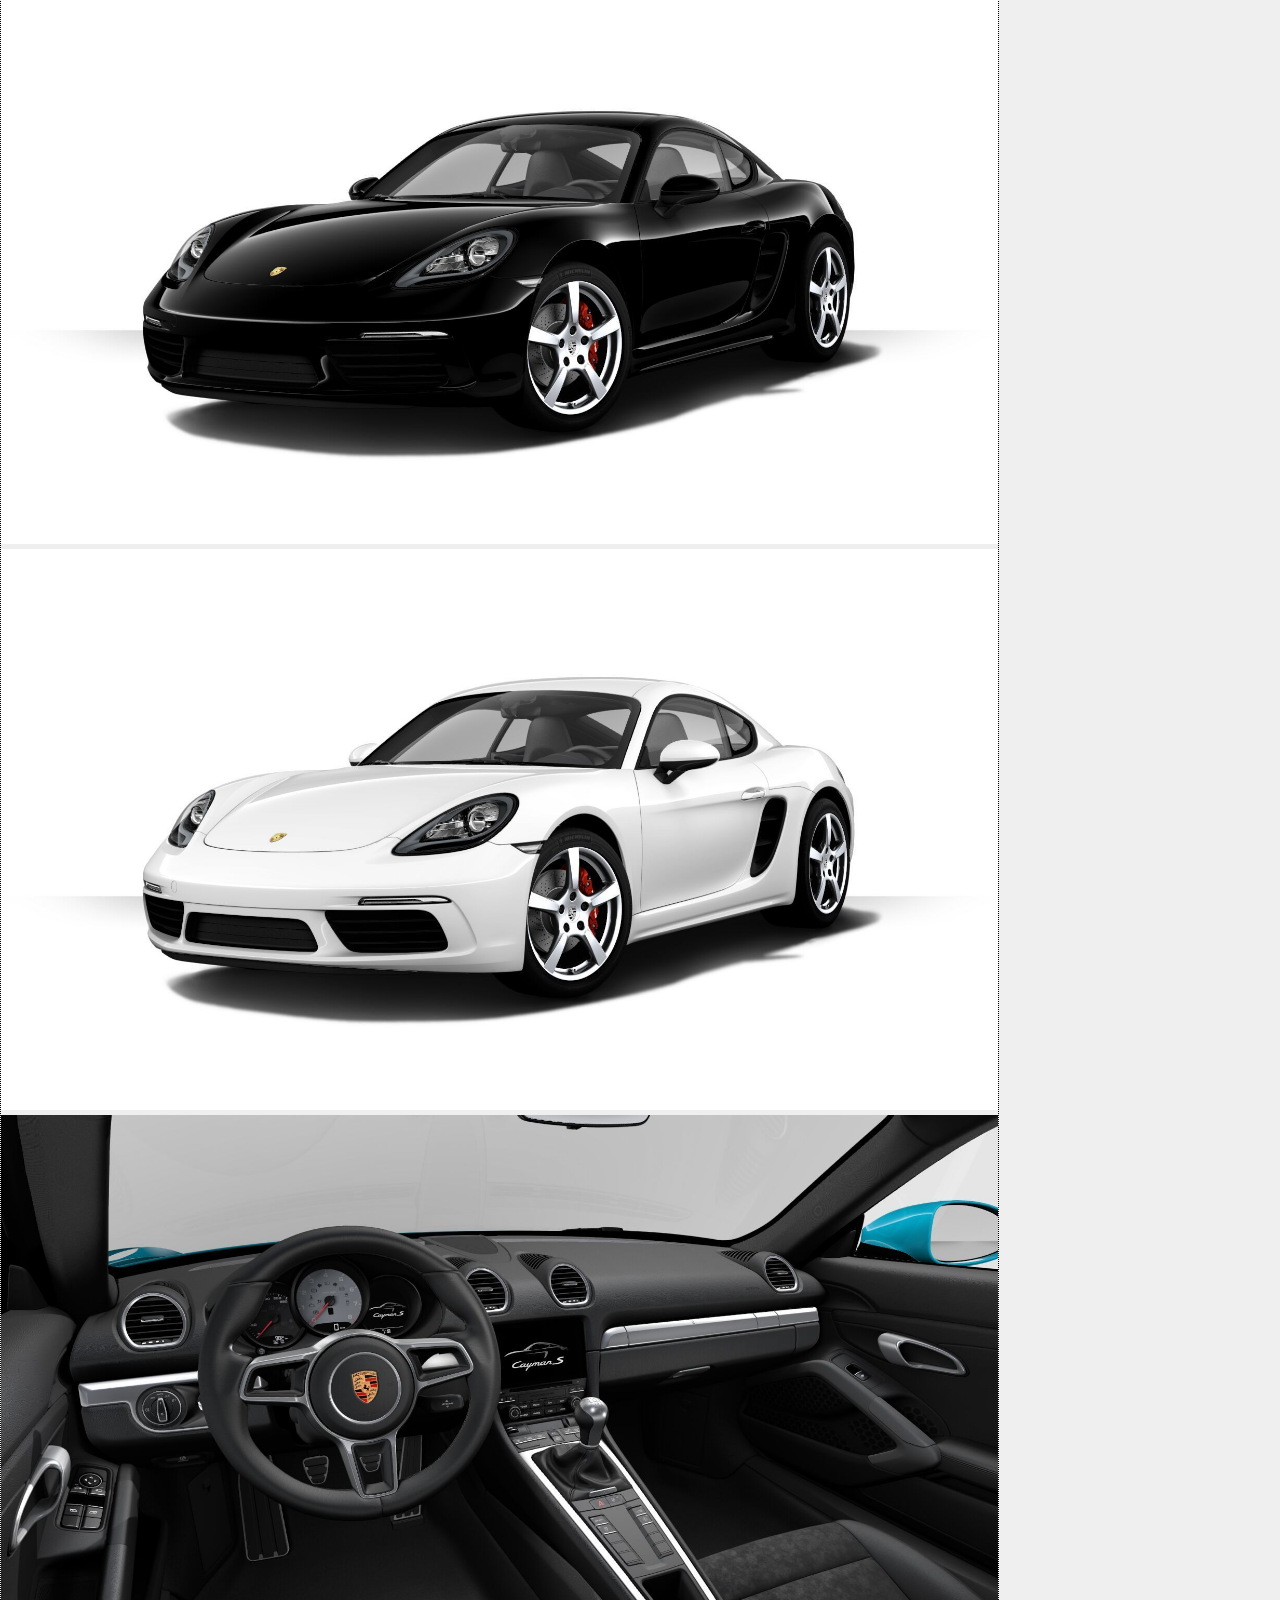
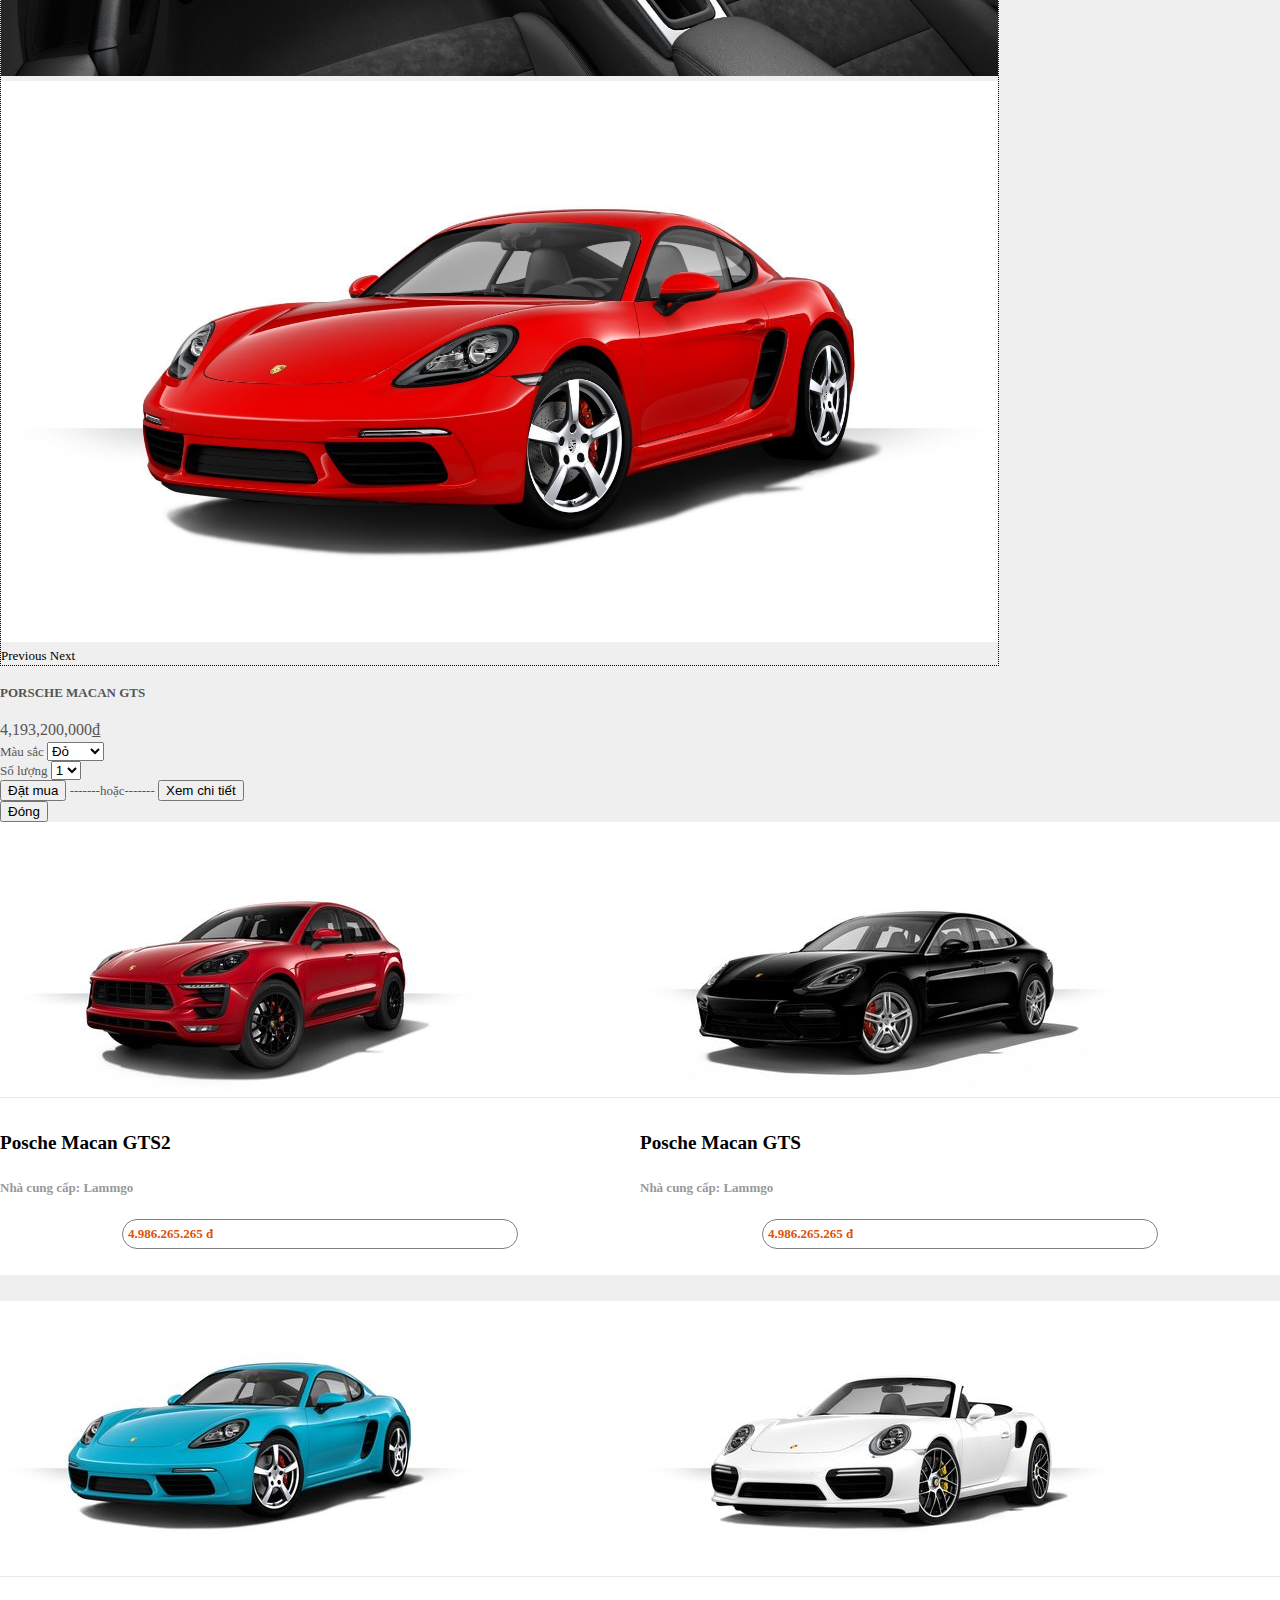
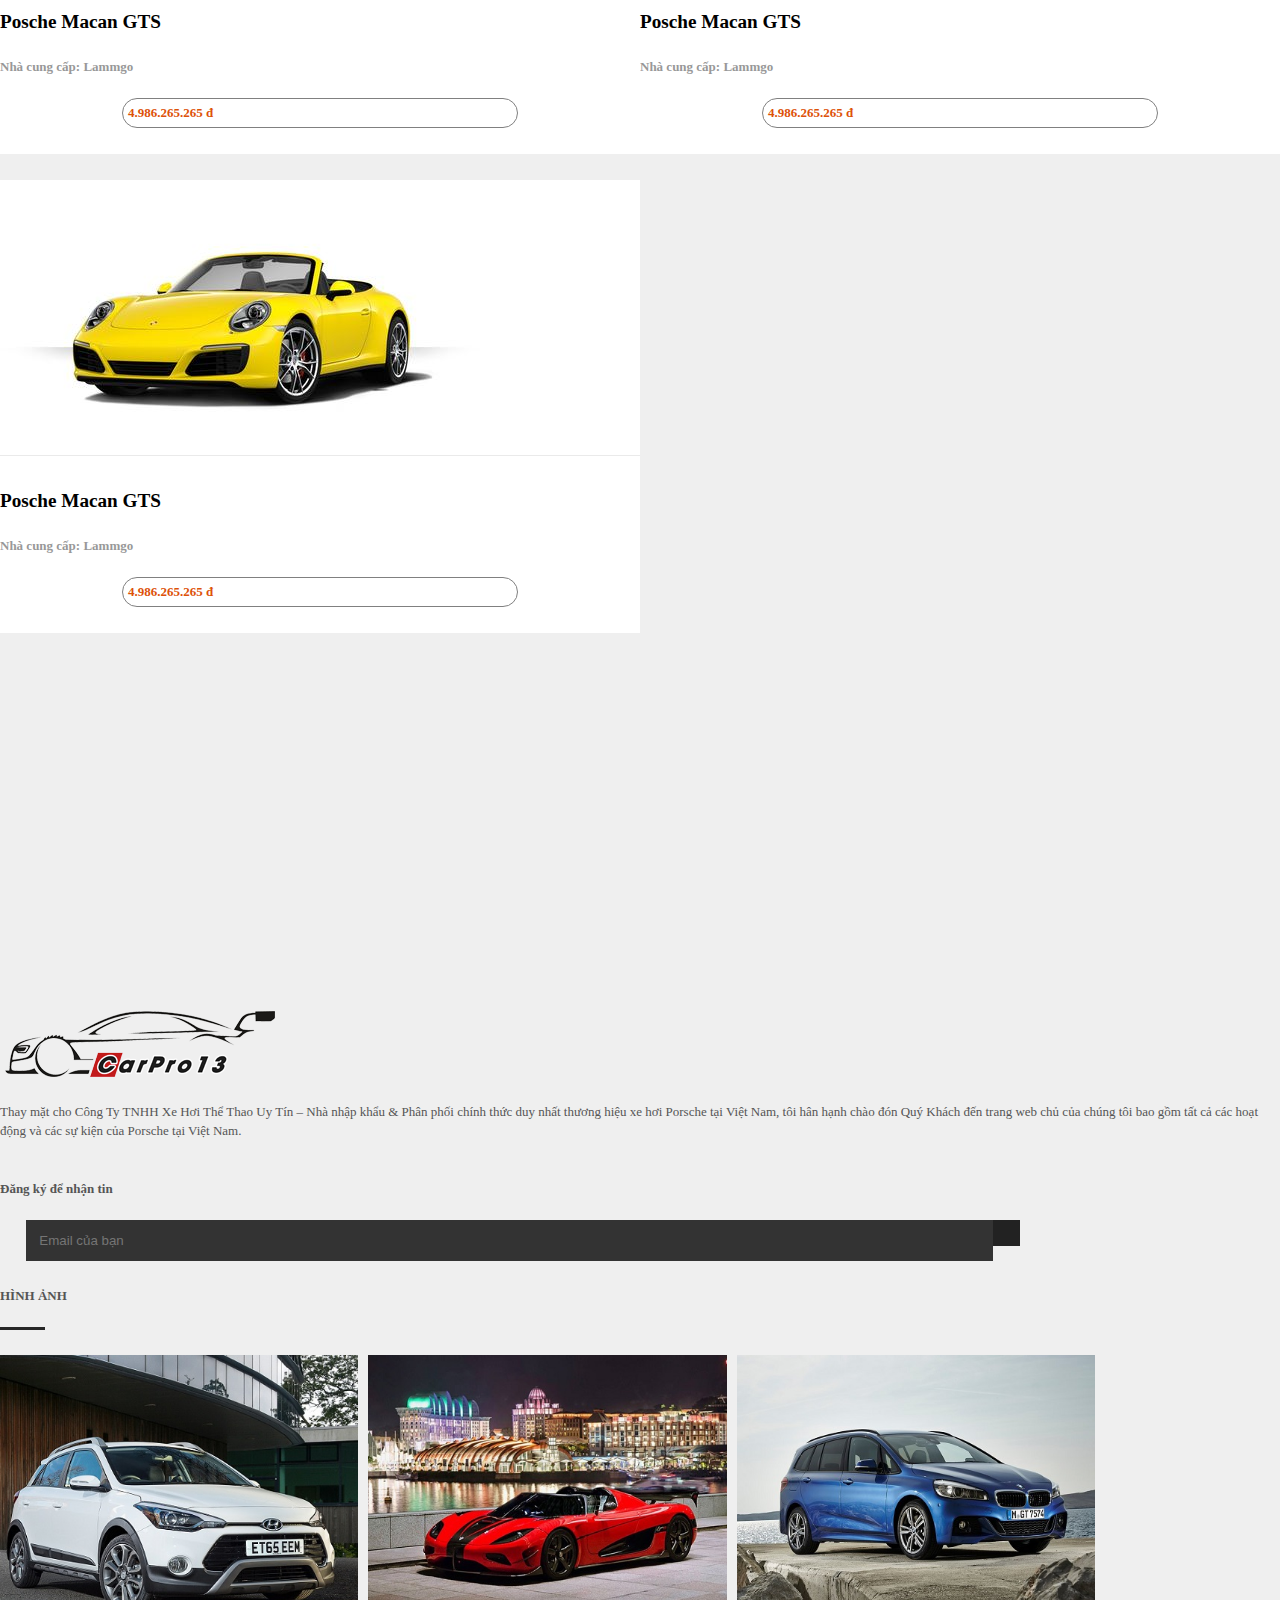
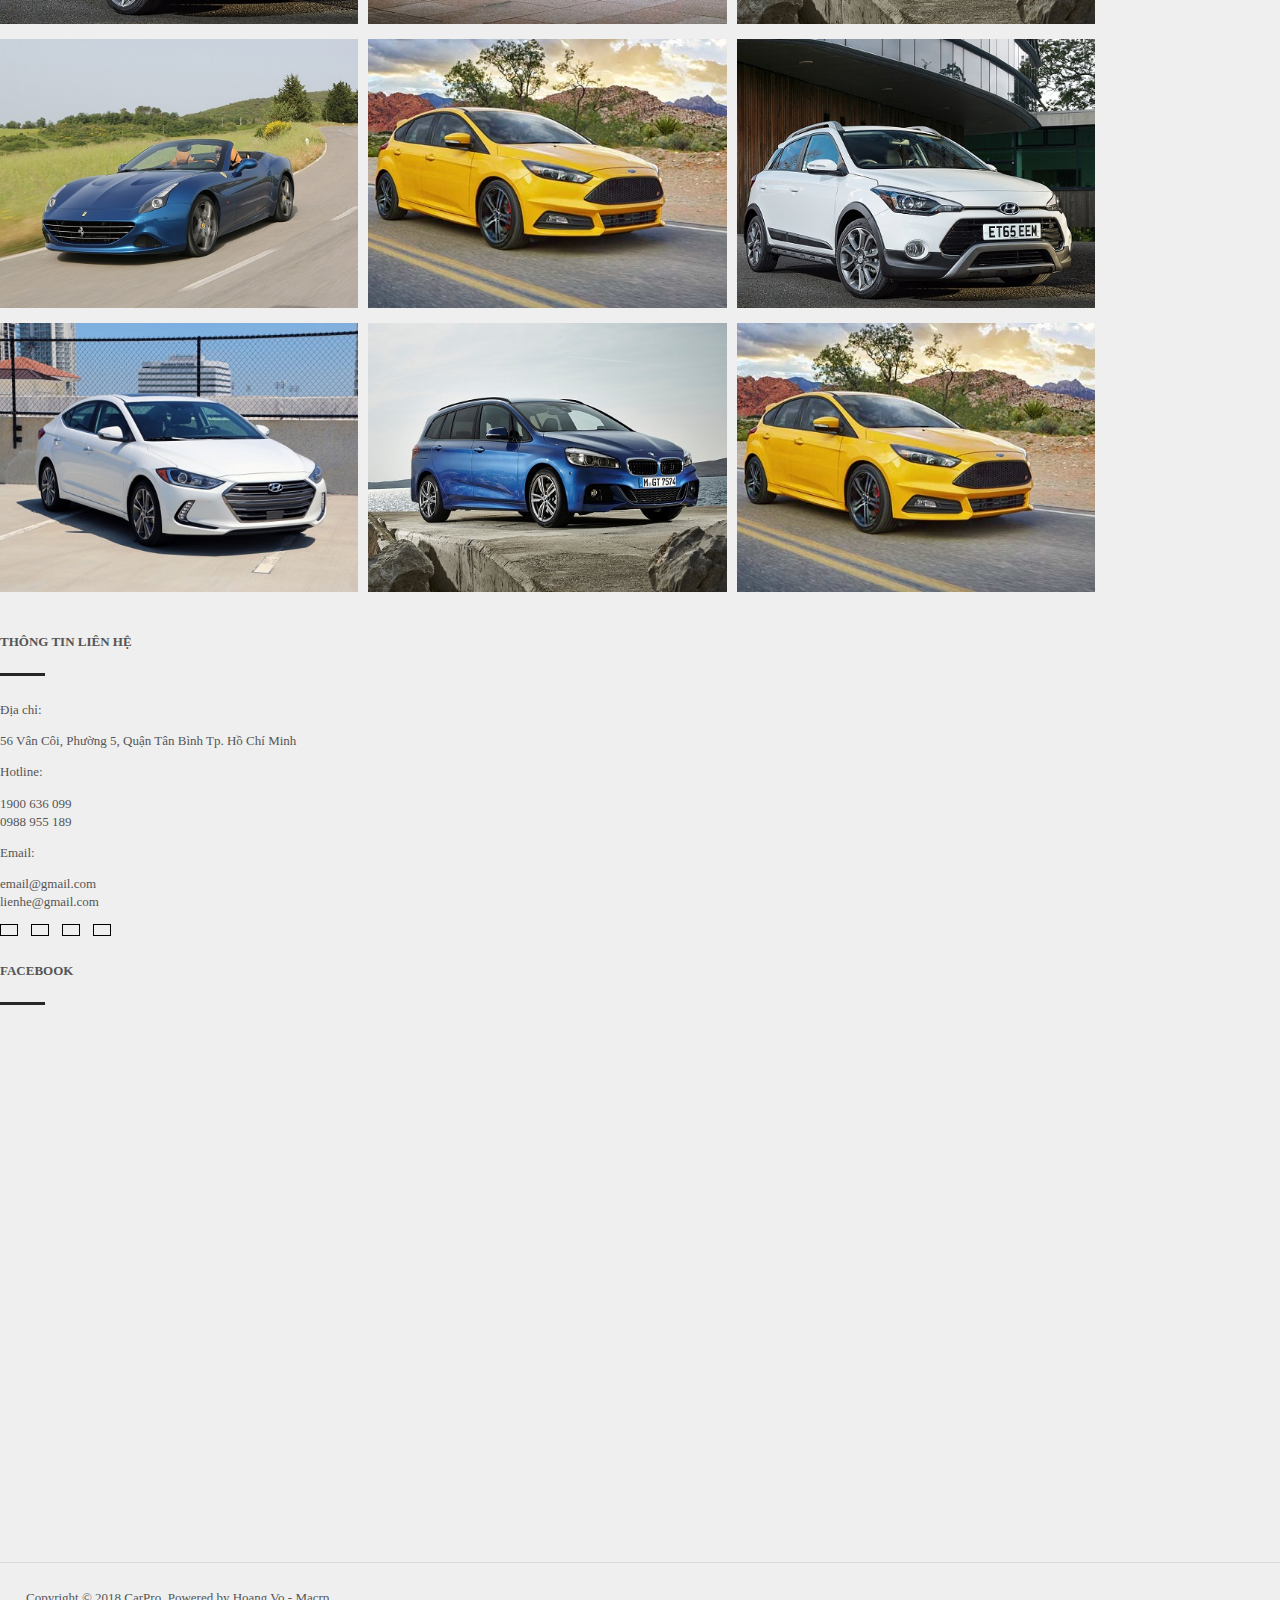
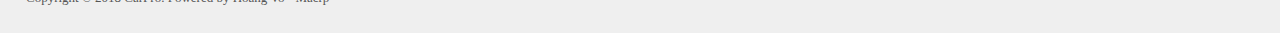
<file: view-all-items.html>
<!doctype html>
<html lang="en">
  <head>
    <!-- Required meta tags -->
    <title>Xem tất cả hãng xe | Siêu xe</title>
    <meta charset="utf-8">
    <meta name="viewport" content="width=device-width, initial-scale=1, shrink-to-fit=no">
      <link rel="shortcut icon" href="themes/favicon.png" type="image/png" />
    <!-- Bootstrap CSS -->
    <link rel="stylesheet" href="https://stackpath.bootstrapcdn.com/bootstrap/4.1.1/css/bootstrap.min.css" integrity="sha384-WskhaSGFgHYWDcbwN70/dfYBj47jz9qbsMId/iRN3ewGhXQFZCSftd1LZCfmhktB" crossorigin="anonymous">
      <link rel="stylesheet" href="https://use.fontawesome.com/releases/v5.1.0/css/all.css" integrity="sha384-lKuwvrZot6UHsBSfcMvOkWwlCMgc0TaWr+30HWe3a4ltaBwTZhyTEggF5tJv8tbt" crossorigin="anonymous">
<!--      code by me  -->
      <link media="all" type="text/css" href="themes/css/main.css" rel="stylesheet">
	   <link media="all" type="text/css" href="themes/css/reponsive.css" rel="stylesheet">
	   <link media="all" type="text/css" href="themes/css/view-all-items.css" rel="stylesheet">
      <!--      wow animate-->
	  	<link rel="stylesheet" href="themes/css/animate.css">
        <script src="themes/js/wow.min.js"></script>
              <script>
              new WOW().init();
              </script>
  </head>
  <body>
    <header>
			<div class="container">
				<div class="text-center">
					<span class="my-left-logo"></span>
					<a href="index.html"><img src="images/logo.png" alt="logo"></a>
					<span class="my-right-logo"></span>
				</div>
				<div class="text-center my-user my-martopbot1em my-not-desktop">
					
					<div class="row my-martopbot1em">
						<div class="col-2 offset-3"><i class="fas fa-user"></i></div>
						<div class="col-2"><i class="fas fa-shopping-basket"></i></div>
						<div class="col-2">00₫</div>					
					</div>
					<div>Hotline hỗ trợ: <span class="my-color-red">1900.636.099</span></div>
				
				</div>
			
			</div>
                <div class="my-not-desktop">
                            <div class="container">
                                <div class="row mb-3">

                                    <div class="my-menu col-3 offset-1 text-center" data-toggle="collapse" href="#collapseExample" role="button" aria-expanded="false" aria-controls="collapseExample">Menu <i class="fas fa-angle-down"></i></div>

                                    <div class="my-search col-8">
                                        <form>
                                            <input type="search" placeholder="Tìm kiếm" class="col-8" style="padding-left:30%">
                                            <button type="submit" class="col-2"><i class="fas fa-search"></i></button>							
                                        </form>							
                                    </div>							
                                </div>
                            </div>
							<div class="collapse col-12 col-sm-12 my-list-menu" id="collapseExample">
								
										<ul class="col-12 col-sm-12">
                                            <li><a href="index.html">Trang chủ</a></li>	
                                            <li><a href="view-all-items.html">Các dòng xe</a></li>
                                            <li><a href="news.html">Tin tức - Bài viết</a></li>
                                            <li><a href="intro.html">Giới thiệu</a></li>
                                            <li><a href="contact.html">Liên hệ</a></li>
										</ul>
								
							</div>
				</div>
            <div class="container my-only-dekstop">
                <div class="my-top-menu my-relative">
                    <ul>
                        <li><a href="index.html">Trang chủ</a></li>	
                        <li class="my-cusor"><a href="view-all-items.html">Các dòng xe</a>&nbsp;&nbsp;<i class="fas fa-angle-down"></i>
                            <ul class="my-submenu1 wow fadeInUp">
                                <li>
                                    <a href="view-all-items.html">Porsche 991 &nbsp;&nbsp;<i class="fas fa-angle-right"></i></a>
                                        <ul class="my-submenu2">
                                            <li><a href="#">Porsche Thailand</a></li>
                                            <li><a href="#">Porsche Malysia</a></li>
                                        </ul>          
                                </li>
                                <li><a href="#">Porsche Macan</a></li>
                                <li><a href="#">Porsche Lampor</a></li>                                
                                <li><a href="#">Porsche Panamerado</a></li>
                            
                            </ul>
                        
                        
                        </li>
                        <li><a href="news.html">Tin tức - Bài viết</a></li>
                        <li><a href="intro.html">Giới thiệu</a></li>
                        <li><a href="contact.html">Liên hệ</a></li>
                    
                    </ul>
                    <div class="my-box-top-right">
                        <div class="text-secondary">
                            
                            <div data-toggle="collapse" href="#collapseExample1" role="button" aria-expanded="false" aria-controls="collapseExample1" class="py-1">Tài khoản <span class="float-right pr-2"><i class="fas fa-chevron-down"></i></span></div>
                            <div class="collapse bg-white py-2 px-1 border-top border-dark" id="collapseExample1">
                                <div class="py-1"><a href="#">Đăng ký</a></div>
                                <div class="pt-1"><a href="#">Đăng nhập</a></div>
                            </div>
                        
                        </div>
                        <div class="text-secondary">
                            <div data-toggle="collapse" href="#collapseExample2" role="button" aria-expanded="false" aria-controls="collapseExample2" class="py-1">Đặt hàng:	0 Sản phẩm <span class="float-right pr-2"><i class="fas fa-chevron-down"></i></span></div>
                            <div class="collapse" id="collapseExample2">
                                <div class="col-6 p-2 mx-auto my-1 bg-white text-center border border-dark my-hoverbgdark-text-white my-cusor">
                                    <span>GIỎ HÀNG</span>
                                
                                </div>
                            </div>
                        
                        </div>
                        <div>
                            <form>
                                 <input type="search" placeholder="Tìm kiếm">
                                 <button type="submit" class="col-2"><i class="fas fa-search"></i></button>							
                            </form>	
                        </div>
                        <div class="text-secondary">Hotline hỗ trợ: <span style="color:red">1900.636.099</span></div>
                    
                    </div>
                </div>
            
            </div>
			
			
				

		</header>
        <main style="background-color: #efefef">
            <div class="container-fluid my-banner-top text-center">
                <h3>TẤT CẢ SẢN PHẨM</h3>
                <nav aria-label="breadcrumb">
                  <ol class="breadcrumb">
                    <li class="breadcrumb-item"><a href="#">Home</a></li>
                    <li class="breadcrumb-item"><a href="#">Danh mục</a></li>
                    <li class="breadcrumb-item active" aria-current="page">Tất cả sản phẩm</li>
                  </ol>
                </nav>
            </div>
            <div class="container my-martop1em">                    
                    <div class="row">
                            <div class="my-left-sidebar col-lg-3">
                                <div>
                                    <div>NHÓM DANH MỤC</div>
                                    <ul>
                                        <li><a href="index.html">Trang chủ</a></li>
                                        <li><a href="view-all-items.html">Các dòng xe</a>
                                            <ul>
                                                <li><a href="#">Porsche Macan</a></li>
                                                <li><a href="#">Porsche 911</a></li>
                                                <li><a href="#">Porsche Panamera</a></li>
                                                <li><a href="#">Porsche Cayenne</a></li>
                                                <li><a href="#">Porsche 718</a></li>
                                            </ul>
                                        </li>
                                        <li><a href="#">Tin tức - Bài viết</a></li>
                                        <li><a href="#">Giới thiệu</a></li>
                                        <li><a href="#">Liên hệ</a></li>
                                    </ul>
                                </div>
                                <div>
                                    <div>NHÀ CUNG CẤP</div>
                                    <ul>
                                        <li><a href="#">lampogini</a></li>
                                        <li><a href="#">Feraly</a>                                        
                                        <li><a href="#">H2team</a></li>
                                        <li><a href="#">Royroll</a></li>
                                        <li><a href="#">Ford</a></li>
                                    </ul>
                                </div>

                            </div>
                            <article class="col-lg-9">
                                <div class="col-lg-12" style="padding: 0">
                                    <div class="form-group col-6 col-md-4 col-lg-3 offset-4 offset-lg-9 sapxeptheo">
                                    <select class="form-control">
                                            <option>Mới nhất</option>
                                            <option>Cũ nhất</option>                              
                                          <option>Giá tăng dần</option>
                                          <option>Giá giảm dần</option>                              
                                          <option>Bán chạy nhất</option>
                                        </select>
                                  </div>
                                </div>
                     <div class="row">
                                <div class="my-item-page-viewall text-center col-lg-4">
                                    <div class="my-relative">
                                        <img src="images/iris__12__large.jpg" alt="tat ca san phamm">
                                        <div class="my-ll">
                                            <div title="Chọn mẫu này" onclick="alert('Đã Thêm Vào Giỏ Hàng')" class="my-cusor"><i class="fas fa-bars"></i> ĐẶT MUA</div>
                                            <div title="Xem nhanh"  class="my-cusor" data-toggle="modal" data-target="#xemNhanh"><i class="fas fa-eye"></i></div>
                                            <div title="Xem chi tiết"><a href="detail-item.html" class="text-white"><i class="fas fa-info-circle"></i></a></div>
                                        </div>
                                    </div>
                                    <div>
                                        <h3><a href="detail-item.html">Posche Macan GTS1</a></h3>
                                        <h5>Nhà cung cấp: Lammgo</h5>
                                        <div>4.986.265.265 đ</div>
                                    </div>
                                </div>
<!--                         modal xem nhanh-->
                         
                                        <!-- Modal -->
                                        <div class="modal fade" id="xemNhanh" tabindex="-1" role="dialog" aria-labelledby="xemNhanhTitle" aria-hidden="true">
                                          <div class="modal-dialog modal-dialog-centered" role="document">
                                            <div class="modal-content">
                                              <div class="modal-header">
                                                <h5 class="modal-title" id="xemNhanhTitle">Xem nhanh siêu xe</h5>
                                                <button type="button" class="close" data-dismiss="modal" aria-label="Close">
                                                  <span aria-hidden="true">&times;</span>
                                                </button>
                                              </div>
                                              <div class="modal-body">
                                                    <div class="container">
                                                        <div class="row">
                                                            <div class="col-lg-6">
                                                                <div id="carouselExampleIndicators" class="carousel slide mx-3" data-ride="carousel" style="border: 1px dotted #000">
                                                                  <div class="carousel-indicators my-detail-item-img">
                                                                    <div data-target="#carouselExampleIndicators" data-slide-to="0"><div><img src="images/detail/iris__43__master.jpg"></div></div>
                                                                    <div data-target="#carouselExampleIndicators" data-slide-to="1"><div><img src="images/detail/iris__11__master.jpg"></div></div>
                                                                    <div data-target="#carouselExampleIndicators" data-slide-to="2"><div><img src="images/detail/iris__41__master.jpg"></div></div>  
                                                                    <div data-target="#carouselExampleIndicators" data-slide-to="3"><div><img src="images/detail/iris__42__master.jpg"></div></div>  
                                                                    <div data-target="#carouselExampleIndicators" data-slide-to="4"><div><img src="images/detail/iris__10__master.jpg"></div></div>  
                                                                    <div data-target="#carouselExampleIndicators" data-slide-to="5"><div><img src="images/detail/iris__44__master.jpg"></div></div>  
                                                                  </div>
                                                                  <div class="carousel-inner">
                                                                    <div class="carousel-item active">
                                                                      <img class="d-block w-100" src="images/detail/iris__43__master.jpg" alt="First slide">
                                                                    </div>
                                                                    <div class="carousel-item">
                                                                      <img class="d-block w-100" src="images/detail/iris__11__master.jpg" alt="Second slide">
                                                                    </div>
                                                                    <div class="carousel-item">
                                                                      <img class="d-block w-100" src="images/detail/iris__41__master.jpg" alt="Third slide">
                                                                    </div>
                                                                      <div class="carousel-item">
                                                                      <img class="d-block w-100" src="images/detail/iris__42__master.jpg" alt="Third slide">
                                                                        </div>
                                                                      <div class="carousel-item">
                                                                      <img class="d-block w-100" src="images/detail/iris__10__master.jpg" alt="Third slide">
                                                                    </div>
                                                                      <div class="carousel-item">
                                                                      <img class="d-block w-100" src="images/detail/iris__44__master.jpg" alt="Third slide">
                                                                    </div>
                                                                  </div>
                                                                  <a class="carousel-control-prev" href="#carouselExampleIndicators" role="button" data-slide="prev">
                                                                    <span class="carousel-control-prev-icon" aria-hidden="true"></span>
                                                                    <span class="sr-only">Previous</span>
                                                                  </a>
                                                                  <a class="carousel-control-next" href="#carouselExampleIndicators" role="button" data-slide="next">
                                                                    <span class="carousel-control-next-icon" aria-hidden="true"></span>
                                                                    <span class="sr-only">Next</span>
                                                                  </a>


                                                                </div>
                                                            
                                                            </div>
                                                            <div class="col-lg-6">
                                                                <div class="border-dark border-bottom pb-3">
                                                                    <h4>PORSCHE MACAN GTS</h4>
                                                                    <span class="text-success font-weight-bold" style="font-size: 16px">4,193,200,000₫ </span>
                                                                    
                                                                </div>
                                                                <div class="row">
                                                                        <div class="col-lg-6 font-weight-bold pt-2">Màu sắc 
                                                                            <select class="col-6 custom-select ml-1">
                                                                              <option value="1">Đỏ</option>
                                                                              <option value="2">Vàng</option>
                                                                              <option value="3">Trắng</option>
                                                                              <option value="4">Đen</option>
                                                                            </select>
                                                                         </div>
                                                                        <div class="col-lg-6 font-weight-bold pt-2">Số lượng
                                                                            <select class="col-6 custom-select ml-1">
                                                                              <option value="1">1</option>
                                                                              <option value="2">2</option>
                                                                              <option value="3">3</option>
                                                                              <option value="4">4</option>
                                                                            </select>
                                                                         </div>
                                                                        <div class="col-lg-12 mt-5 ml-5">
                                                                            <button type="button" class="btn btn-outline-success" onclick="alert('Đã thêm vào giỏ hàng')">Đặt mua</button>
                                                                            -------hoặc-------
                                                                            <button type="button" class="btn btn-outline-secondary">
                                                                                <a href="detail-item.html">Xem chi tiết</a></button>
                                                                        </div>
                                                                </div>
                                                            
                                                            
                                                            
                                                            </div>
                                                        </div>
                                                  
                                                  
                                                  
                                                    </div>
                                                  
                                                  
                                                  
                                                  
                                                  
                                                  
                                              </div>
                                              <div class="modal-footer">
                                                <button type="button" class="btn btn-secondary" data-dismiss="modal">Đóng</button>
                                              </div>
                                            </div>
                                          </div>
                                        </div>
                         
<!--                         ket thuc modal-->
                         
                            <div class="my-item-page-viewall text-center col-lg-4">
                                <div class="my-relative">
                                    <img src="images/iris__24__large.jpg" alt="tat ca san phamm">
                                    <div class="my-ll">
                                            <div title="Chọn mẫu này" onclick="alert('Đã Thêm Vào Giỏ Hàng')" class="my-cusor"><i class="fas fa-bars"></i> ĐẶT MUA</div>
                                            <div title="Xem nhanh"  class="my-cusor" data-toggle="modal" data-target="#xemNhanh"><i class="fas fa-eye"></i></div>
                                            <div title="Xem chi tiết"><a href="detail-item.html" class="text-white"><i class="fas fa-info-circle"></i></a></div>
                                    </div>
                                </div>
                                <div>
                                    <h3><a href="detail-item.html">Posche Macan GTS2</a></h3>
                                    <h5>Nhà cung cấp: Lammgo</h5>
                                    <div>4.986.265.265 đ</div>
                                </div>
                            </div>
                            <div class="my-item-page-viewall text-center col-lg-4">
                                <div class="my-relative">
                                    <img src="images/iris__30__large.jpg" alt="tat ca san phamm">
                                   <div class="my-ll">
                                            <div title="Chọn mẫu này" onclick="alert('Đã Thêm Vào Giỏ Hàng')" class="my-cusor"><i class="fas fa-bars"></i> ĐẶT MUA</div>
                                            <div title="Xem nhanh"  class="my-cusor" data-toggle="modal" data-target="#xemNhanh"><i class="fas fa-eye"></i></div>
                                            <div title="Xem chi tiết"><a href="detail-item.html" class="text-white"><i class="fas fa-info-circle"></i></a></div>
                                    </div>
                                </div>
                                <div>
                                    <h3><a href="detail-item.html">Posche Macan GTS</a></h3>
                                    <h5>Nhà cung cấp: Lammgo</h5>
                                    <div>4.986.265.265 đ</div>
                                </div>
                            </div>
                            <div class="my-item-page-viewall text-center col-lg-4">
                                <div class="my-relative">
                                    <img src="images/iris__6__large.jpg" alt="tat ca san phamm">
                                    <div class="my-ll">
                                            <div title="Chọn mẫu này" onclick="alert('Đã Thêm Vào Giỏ Hàng')" class="my-cusor"><i class="fas fa-bars"></i> ĐẶT MUA</div>
                                            <div title="Xem nhanh"  class="my-cusor" data-toggle="modal" data-target="#xemNhanh"><i class="fas fa-eye"></i></div>
                                            <div title="Xem chi tiết"><a href="detail-item.html" class="text-white"><i class="fas fa-info-circle"></i></a></div>
                                    </div>
                                </div>
                                <div>
                                    <h3><a href="detail-item.html">Posche Macan GTS</a></h3>
                                    <h5>Nhà cung cấp: Lammgo</h5>
                                    <div>4.986.265.265 đ</div>
                                </div>
                            </div>
                            <div class="my-item-page-viewall text-center col-lg-4">
                                <div class="my-relative">
                                    <img src="images/iris__18__large.jpg" alt="tat ca san phamm">
                                    <div class="my-ll">
                                            <div title="Chọn mẫu này" onclick="alert('Đã Thêm Vào Giỏ Hàng')" class="my-cusor"><i class="fas fa-bars"></i> ĐẶT MUA</div>
                                            <div title="Xem nhanh"  class="my-cusor" data-toggle="modal" data-target="#xemNhanh"><i class="fas fa-eye"></i></div>
                                            <div title="Xem chi tiết"><a href="detail-item.html" class="text-white"><i class="fas fa-info-circle"></i></a></div>
                                    </div>
                                </div>
                                <div>
                                    <h3><a href="detail-item.html">Posche Macan GTS</a></h3>
                                    <h5>Nhà cung cấp: Lammgo</h5>
                                    <div>4.986.265.265 đ</div>
                                </div>
                            </div>
                            <div class="my-item-page-viewall text-center col-lg-4">
                                <div class="my-relative">
                                    <img src="images/iris__12__large.jpg" alt="tat ca san phamm">
                                    <div class="my-ll">
                                            <div title="Chọn mẫu này" onclick="alert('Đã Thêm Vào Giỏ Hàng')" class="my-cusor"><i class="fas fa-bars"></i> ĐẶT MUA</div>
                                            <div title="Xem nhanh"  class="my-cusor" data-toggle="modal" data-target="#xemNhanh"><i class="fas fa-eye"></i></div>
                                            <div title="Xem chi tiết"><a href="detail-item.html" class="text-white"><i class="fas fa-info-circle"></i></a></div>
                                    </div>
                                </div>
                                <div>
                                    <h3><a href="detail-item.html">Posche Macan GTS</a></h3>
                                    <h5>Nhà cung cấp: Lammgo</h5>
                                    <div>4.986.265.265 đ</div>
                                </div>
                            </div>
                         
                        </div> 
                            </article>
                            
            
                    </div>
                    
            </div>
            
            
            
        </main>
      <footer>
           
            <iframe  class="my-width100per" src="https://www.google.com/maps/embed?pb=!1m18!1m12!1m3!1d3919.707158311938!2d106.69868531435014!3d10.757037492334693!2m3!1f0!2f0!3f0!3m2!1i1024!2i768!4f13.1!3m3!1m2!1s0x31752f6d5b5b3f63%3A0xc3aa44576e890930!2sVan+Don+Pool!5e0!3m2!1sen!2s!4v1530458275713" height="300" frameborder="0" style="border:0;    margin: 0 0 2em 0;" allowfullscreen></iframe>
          <div class="container">
            <div class="row">
                <div class="col-sm-12 col-lg-3">
                    <div class="my-martopbot1em text-center"><img src="images/logo.png" alt="logo-car"></div>
                    <div>Thay mặt cho Công Ty TNHH Xe Hơi Thể Thao Uy Tín – Nhà nhập khẩu & Phân phối chính thức duy nhất thương hiệu xe hơi Porsche tại Việt Nam, tôi hân hạnh chào đón Quý Khách đến trang web chủ của chúng tôi bao gồm tất cả các hoạt động và các sự kiện của Porsche tại Việt Nam.</div>
                    <br>
                    <div class="my-get-news">
                        <h5>Đăng ký để nhận tin</h5>
                        <div>
                            <form action="" method="">
                                <input type="email" placeholder="Email của bạn">
                                <button type="submit"><i class="fas fa-envelope"></i></button>
                            
                            </form>
                        </div>
                        
                    </div>
                </div>
                <div class="col-sm-12 col-lg-3">
                <h5>HÌNH ẢNH</h5>
                    <div class="my-top-line"></div>
                    <div class="my-show-flex">
                        <div>
                            <img src="images/blog1.jpg" alt="img-demo">
                        </div>
                        <div>
                            <img src="images/blog8.jpg" alt="img-demo">
                        </div>
                        <div>
                            <img src="images/blog10.jpg" alt="img-demo">
                        </div>
                        <div>
                            <img src="images/blog2.jpg" alt="img-demo">
                        </div>
                        <div>
                            <img src="images/blog7.jpg" alt="img-demo">
                        </div>
                        <div>
                            <img src="images/blog1.jpg" alt="img-demo">
                        </div>
                        <div>
                            <img src="images/blog9.jpg" alt="img-demo">
                        </div>
                        <div>
                            <img src="images/blog10.jpg" alt="img-demo">
                        </div>
                        <div>
                            <img src="images/blog7.jpg" alt="img-demo">
                        </div>
                    </div>
                </div>
                <div class="col-sm-12 col-lg-3">
                <h5>THÔNG TIN LIÊN HỆ</h5>
                    <div class="my-top-line"></div>
                    <div><p>Địa chỉ:</p>
                        <p>56 Vân Côi, Phường 5, Quận Tân Bình Tp. Hồ Chí Minh</p>
                    </div>
                    <div><p>Hotline: </p>
                        <p>1900 636 099<br> 
                            0988 955 189</p>
                            
                    </div>
                    <div>
                        <p>Email:</p>
                        <p>email@gmail.com <br> 
                        lienhe@gmail.com</p>
                         
                    </div>
                    <div class="my-fa" style="display: flex;">
                        <div><i class="fa-2x fab fa-google-plus-g"></i></div>
                        <div><i class="fa-2x fab fa-facebook-square"></i></div>
                        <div><i class="fa-2x fab fa-twitter-square"></i></div>
                        <div><i class="fa-2x fab fa-pinterest-square"></i></div>
                    </div>
                </div>
                <div class="col-sm-12 col-lg-3">
                <h5>FACEBOOK</h5>
                    <div class="my-top-line"></div>
                    <div class="text-center">
                        <iframe src="https://www.facebook.com/plugins/page.php?href=https%3A%2F%2Fwww.facebook.com%2FcaySinhvien.vn%2F&tabs=timeline&width=340&height=500&small_header=false&adapt_container_width=true&hide_cover=false&show_facepile=true&appId" width="340" height="500" style="border:none;overflow:hidden" scrolling="no" frameborder="0" allowTransparency="true" allow="encrypted-media"></iframe>
                    </div>
                  
                </div>
            </div>
        
       </div>
	       <div class="text-center">Copyright © 2018 CarPro. Powered by Hoang Vo - Macrp</div>  
	  </footer>
    <!-- Optional JavaScript -->
    <!-- jQuery first, then Popper.js, then Bootstrap JS -->
    <script src="https://code.jquery.com/jquery-3.3.1.slim.min.js" integrity="sha384-q8i/X+965DzO0rT7abK41JStQIAqVgRVzpbzo5smXKp4YfRvH+8abtTE1Pi6jizo" crossorigin="anonymous"></script>
    <script src="https://cdnjs.cloudflare.com/ajax/libs/popper.js/1.14.3/umd/popper.min.js" integrity="sha384-ZMP7rVo3mIykV+2+9J3UJ46jBk0WLaUAdn689aCwoqbBJiSnjAK/l8WvCWPIPm49" crossorigin="anonymous"></script>
    <script src="https://stackpath.bootstrapcdn.com/bootstrap/4.1.1/js/bootstrap.min.js" integrity="sha384-smHYKdLADwkXOn1EmN1qk/HfnUcbVRZyYmZ4qpPea6sjB/pTJ0euyQp0Mk8ck+5T" crossorigin="anonymous"></script>
      <script>
	 
	jQuery(document).ready(function(){
		jQuery(".my-search>form>input").focusout(function(){
        jQuery(".my-search>form>input").css('padding-left','30%');
    });
			jQuery(".my-search>form>input").focusin(function(){
        jQuery(".my-search>form>input").css('padding-left','1em');
    });
		$(".my-blog-video img" ).click( function() {
	
		$(".transition").css('opacity','1');	
        $(".transition").toggleClass('flip');
		$("#12").toggleClass('flip');	
    });
    });
	  </script> 
  </body>
</html>
</file>
<file: themes/css/main.css>
body{
	margin: 0;
    padding: 0;
    font-size: 13px;
    color: #555555;
    line-height: 1.4;
}
h5{
    font-size: 13px;
    color: #555555;
}
a{
    color: #000;
    text-decoration: none!important
}
.my-not-desktop a{
    color: white
}
.btp{
	background: red
}
.my-relative{
    position: relative;
}
.my-absolute{
    position: absolute
}
.my-left5per{
    left: 4%
}
.btc{
	background: yellow
}
.my-color-red{
	color: #ef3232
}
.my-user>div:first-child div{
       border: 1px solid #dadada;
    margin-right: 10px;
    padding: 5px 0
          -moz-border-radius: 5px;
    -webkit-border-radius: 5px;
    --border-radius: 5px;
    border-radius: 5px;
}
.carousel-control-next-icon, .carousel-control-prev-icon{height: 35px;width: 35px}
.my-martopbot1em{
	margin: 1em auto;
}
.my-border{
    border-bottom: 1px solid #dadada;
    margin-bottom: 1em
}
.my-marbot1em{
	margin-bottom:1em;
}
.my-martop1em{
	margin-top:1em;
}
.my-search>form>input{
	transition: 0.4s all;
	border: none;
	padding: 5px;
    outline:none
}
.my-search>form>button{
	border: none;
	background: none
}
.my-menu{
	border: 1px solid #dbdbdb;
	padding: 5px
}
li{
	list-style: none
}
.my-list-menu{
	padding: 0
}
.my-list-menu> ul li{
	padding:10px 15px;
	border-bottom: 1px solid #323232;
	background-color: #444;
	color: #fff
}
.my-list-menu> ul{
	padding: 0;
	margin: 0
}
.my-news-populars .my-border{
    border: 1px solid #dadada;
    margin-bottom: 1em
}
.my-news-popular h3{
    font-size: 15px
}
.my-pad1em{
    padding: 1em
}
.my-padtb1em{
    padding: 1em 0
}
.my-cars {
	display: flex;
    min-height: 15em
}
.my-cars> div{
	flex-basis: 50%;
}
.my-cars h2{
    font-size: 16px
}
/*
.my-cars> div img{
	max-width: 80%
}
*/
.my-cusor{
    cursor: pointer
}
section{
	margin-bottom: 2em
}
#home .my-news> div>div{
	box-shadow: 0 2px 5px 3px #eff1f8;
	margin:0 15px 1.5em 15px;
    padding: 0 0 1em 0
}
.my-news> div{
    padding: 0
}
.my-news>div> div> div:nth-child(2){
    min-height: 11em;
}
.my-news-populars h2{
	font-size: 20px
}
.my-top-line{
    background: #272727;
    height: 3px;
    width: 45px;
    margin: 0;
    margin-bottom: 25px;
    text-align: left;
}
.my-top-line-title{
    background: #272727;
    height: 2px;
    width: 90px;
    margin: 0 auto  ;
    margin-bottom: 25px;
}
/*
.my-view-more.my-news> div> div:last-child{
	border: 1px solid #000;
	padding: 5px 10px;
	margin: 1em;
	text-align: center
}
*/
.my-news> div> div div div:last-child{
	font-size: 13px
}
.my-news> div> div h2{
	font-size: 15px;
    font-weight: 600;
    margin: 10px auto
}
.my-news> div> div div div:first-child{
	font-size:25px;font-weight:600
}
.my-blog-video img{
	max-width: 100%;
}
.my-width100per{
    width: 100%
}
.flip {
  transform: rotateY(-180deg);
}
.transition{
	-moz-transition: transform 0.9s;
  -webkit-transition: transform 0.9s;
  transition: transform 0.9s;
opacity: 0.0;
}
#12{
	-moz-transition: transform 0.9s;
  -webkit-transition: transform 0.9s;
  transition: transform 0.9s;
}
footer>div:last-child{
    padding: 2em;
    margin-top: 2em;
    border-top: 1px solid #dadada
}
.my-get-news input{
    background-color: #333333;
    border: none;
    padding: 1em;
    width: 75%;
  
}
.my-get-news div{
    margin-left: 2em
}
.my-get-news button{
    position: absolute;
    padding: 1em;
    background: #222222;
    border:none;
    color: #fff;
}
footer>div>div>div{
    margin-bottom: 2em
}
div div img{
    max-width: 100%
}
footer .my-show-flex{
    display: flex;flex-wrap: wrap
}
footer .my-show-flex>div{
    flex-basis: 30%;
    margin:0 10px 10px 0
}
footer .my-fa div{
    border: 1px solid #000;
    padding: 5px 8px;
    margin-right: 1em
}
</file>
<file: themes/css/reponsive.css>
/*// Small devices (landscape phones, 576px and up)*/
@media (min-width: 576px){ 
    .my-cars> div img{
        max-width: 100%
    }
    section[class="bai-viet-tieu-bieu"]{
        padding-top: 1em;
        box-shadow: 0 2px 5px 3px #eff1f8;
    }
}

/*// Medium devices (tablets, 768px and up)*/
@media (min-width: 768px) { ... }

@media (max-width: 992px) { 
    .my-only-dekstop{
        display: none
    }
}
/*// Large devices (desktops, 992px and up)*/
@media (min-width: 992px) {
    .modal-dialog{
        max-width: 999px;
    }
    .my-blog-video img:hover{
        opacity: 0.7;
        cursor: pointer
    }
    .my-not-desktop{
        display: none
    }
    .my-hoverbgdark-text-white:hover{
        background-color: #000!important;
        color: white!important
    }
    .my-news .my-hoverbgdark-text-white:hover a{
        color: white
    }
    .my-only-dekstop ul li{
        display: inline-block;
        padding:0 2em
    }
    .my-submenu1,.my-submenu2{
        display: none;
        padding: 0
    }
    .my-top-menu> ul{
        margin-bottom: 0
    }
    .my-only-dekstop .my-top-menu>ul>li:hover>a{
        color: red
    }
    .my-top-menu> ul> li:nth-child(2){
        position: relative;
        padding: 2em;
    }
    .my-submenu1{
        position: absolute;
        background-color: white;
        z-index: 2;
        top: 99%;
        width: 170%;
        left: 0;
        border-top:1px dotted #ddd
    }
    .my-submenu1> li:nth-child(1):before,.my-submenu1:before{
        content: "";
        position: absolute;
       transform: rotate(45deg);
        background: white;
        height: 15px;
        width: 15px;
        top: -7px;
        left: 20%;
        border: 1px solid;
        border-color: #ddd transparent transparent #ddd ;
        
    }
    .my-submenu2:before,.my-submenu2>li:first-child:before{
        content: "";
        height: 15px;
        width: 15px;
        position: absolute;
        border: 1px solid;
        border-color: #ddd transparent transparent #ddd ;
        transform: rotate(-45deg);
        top: 15px;
        left: -8px;
        background: white;
        
    }
    .my-submenu1> li:nth-child(1):hover:before,.my-submenu2>li:first-child:hover:before{
        background: #000;
        border-color: #000
    }
    .my-submenu1 li{
        padding: 1em!important
    }
    .my-submenu1 li:hover{
        background-color: black;
    }
    .my-submenu1 li:hover >a{
        color: white
    }
    .my-submenu1 li a{
        padding: 1em
    }
   
    .my-submenu2{
        position: absolute;
        background-color: white;
        z-index: 2;
        left: 100%;
        top: 0;
        width: 100%;
    }
    .my-top-menu ul li:nth-child(2):hover .my-submenu1{
        display: block
    }
    
    .my-submenu1 li:nth-child(1):hover .my-submenu2{
        display: block
    }
    
    ul.my-submenu1 li{
        display: block
    } 
    .my-cars{
        flex-wrap: initial
    }
    .my-cars div>div:hover{
      -webkit-transition: all 0.2s linear;
        transition: all 0.2s linear;
        -webkit-box-shadow: 0 15px 30px rgba(0,0,0,0.1);   
    -webkit-transform: translate3d(0, -2px, 0);
         box-shadow: 0 15px 30px rgba(0,0,0,0.1);
    transform: translate3d(0, -2px, 0);
        padding: 5px 0
    }
/*
    .my-news> div{
        margin: 0
    }
*/
    .my-news-popular>div>div{
        padding: 0
    }
    .my-news-popular>div{
        border: none;
        text-align: justify
    }
    .my-news-popular>div:hover{
        -webkit-transition: all 0.2s linear;
        transition: all 0.2s linear;
        -webkit-box-shadow: 0 15px 30px rgba(0,0,0,0.1);   
    -webkit-transform: translate3d(0, -2px, 0);
         box-shadow: 0 15px 30px rgba(0,0,0,0.1);
    transform: translate3d(0, -2px, 0);
    }
    footer .my-show-flex>div{
        flex-basis: 28%
    }
    .my-left-logo{
	padding-right: 35%;
    border-bottom: 1px solid #e4e4e4;
    position: relative;
    top: 20px;
}
.my-right-logo{
	padding-left: 35%;
    border-bottom: 1px solid #e4e4e4;
    position: relative;
    top: 20px;
}
    .my-box-top-right{
        background-color: gainsboro;
        position: absolute;
        top:-120%;
        right: 0;
        padding: 1em;
        z-index: 2;
        max-width: 230px;
        font-size: 13px
    }
    .my-box-top-right> div{
        margin-bottom: 0.7em;
        background-color: #f5f5f5;
        padding: 10px 5px;
    }
    .my-box-top-right> div:nth-child(3){
        padding: 0
    }
    .my-box-top-right> div:last-child{
        margin-bottom: 0;
        background-color: gainsboro
    }
    .my-box-top-right> div input{
        padding: 10px 5px;
        border: none;
        outline: none;
    }
    .my-box-top-right> div button{
        border: none;
        background: none
    }
    .my-blog-video article div> div{
        padding: 0 2px 0 0 
    }
    
}

/*// Extra large devices (large desktops, 1200px and up)*/
@media (min-width: 1200px) { 
	
}
</file>
<file: themes/css/detail-item.css>
nav[aria-label="breadcrumb"] li, nav[aria-label="breadcrumb"] a{
    color: white!important;
    font-size: 16px;
    font-weight: 600
}
.breadcrumb{
    background-color: initial
}
.my-banner-top{
    background-image: url('../../images/page-banner-bg.jpg');
    background-repeat: no-repeat;
    background-size:cover;
    background-color: gainsboro;
    height: 15em;
    color: white;
    padding-top: 3%
}
  .my-item-page-viewall>div:first-child>div {
    display: none!important;
}
.my-item-page-viewall h5{
    font: 13px;
    opacity: 0.6
}
.my-item-page-viewall>div:last-child {
    border-top: 1px solid #eaeaea;
    padding: 1em 0;
    background-color: white;
}
.my-item-page-viewall> div:last-child div {
    border: 1px solid gray;
    border-radius: 98px 98px 98px 98px;
    -moz-border-radius: 98px 98px 98px 98px;
    -webkit-border-radius: 98px 98px 98px 98px;
    width: 60%;
    padding: 5px;
    margin: 1em auto;
    color: #dd5209;
    font-weight: 600;
}
.carousel-control-next, .carousel-control-prev{
       opacity: 0.5;
        background: gray;
        width: 5em
    }
.my-detail-item-dat-mua{
    background-color: #000;
    opacity: 0.8
    
}

/*====================reponsive*======================= */
@media (min-width: 992px) { 
   nav[aria-label="breadcrumb"]{
    width: 25%;
    margin: 0 auto;
}
    .my-detail-item-img{
       width: 50%;
    margin: 0 auto;
    }
    .my-detail-item-img> div{
        margin-right: 10px;
        cursor: pointer;
        opacity: 0.2;
    }
    .carousel-indicators .active{
        opacity: 1;
        border: 1px solid #000
    }
    .carousel-control-next, .carousel-control-prev{
        top: 92.5%;
        height: 5%;
        background: red;
        width: 5em
    }
    .carousel-control-next{
        right: 10%
    }
    .carousel-control-prev{
        left: 10%
    }
    .my-detail-item-dat-mua{
        width: 25%;background-color: #000;position: absolute;top: 50%;
    right: 30px;opacity: 0.8
    }
    .my-circle-detail-item{
            width: 80px;
    height: 80px;
    -moz-border-radius: 25px;
    -webkit-border-radius: 25px;
    --border-radius: 25px;
    border-radius: 80px;
    padding-top: 1.4em;
    padding-left: 1.7em;
    border: 1px solid #000;
    }
    .my-hover-modaldetail-item:hover .my-circle-detail-item{
        color: white;
        background: black
    }
  
    .my-item-page-viewall>div:first-child>div {
    position: absolute;
    top: 0;
    background: #000;
    width: 100%;
    height: 100%;
    color: white;
    opacity: 0.8;
    padding-top: 25%;
    padding-left: 20%;
}
.my-item-page-viewall:hover .my-ll{
    display: flex!important;
    }
    .my-item-page-viewall>div:first-child>div div{
        border: 1px solid white;
        height: 2em;
        padding: 5px 10px;
        margin-right: 10px;
    }
    
}
</file>
<file: themes/css/view-all-items.css>
.my-banner-top{
    background-image: url('../../images/page-banner-bg.jpg');
    background-repeat: no-repeat;
    background-size:cover;
    background-color: gainsboro;
    height: 15em;
    color: white;
    padding-top: 3%
}
footer{
    background-color: #efefef;
}
nav[aria-label="breadcrumb"] li, nav[aria-label="breadcrumb"] a{
    color: white!important;
    font-size: 16px;
    font-weight: 600
}
.sapxeptheo::before {
        content: "Lọc Theo:";
        position: absolute;
        right: 100%;
    }
.breadcrumb{
    background-color: initial
}
.my-item-page-viewall{
/*        box-shadow: 0 2px 4px rgba(0,0,0,0.1);*/
    margin-bottom: 2em;
    float: left
    } 
.my-item-page-viewall .my-relative{
    background-color: white
}
.my-item-page-viewall h3{
        font-size: 1.2rem;
    font-weight: 600
}
.my-item-page-viewall h5{
    font: 13px;
    opacity: 0.6
}
.my-item-page-viewall> div:last-child div{
    border: 1px solid gray;
    border-radius: 98px 98px 98px 98px;
-moz-border-radius: 98px 98px 98px 98px;
-webkit-border-radius: 98px 98px 98px 98px;
    width: 60%;
    padding: 5px;
    margin: 1em auto;
    color: #dd5209;
    font-weight: 600;
}
.my-item-page-viewall>div:first-child>div{
    display: none!important
}
.my-left-sidebar>div:first-child,.my-left-sidebar>div:last-child{
    background-color: white
}
.my-left-sidebar>div:last-child li:last-child{
    border-bottom: none
}
.my-left-sidebar>div:first-child ul li:last-child{
    border-bottom: none;
    padding: 1em 0 0 0.5em;
}
.my-left-sidebar>div:first-child> ul li ul>li:first-child{
    border-top: 1px dotted #8b8a8a;
    margin-top: 0.5em
}
.my-left-sidebar> div> ul li{
    padding: 1em 0.5em;
    border-bottom: 1px dotted #8b8a8a
}
.my-left-sidebar ul li:hover> a{
    color: red
}

.my-left-sidebar>div div{
    background-color: dimgray;
    color: white;
    text-align: center;
    padding: 1em
}
.my-item-page-viewall>div:last-child{
    border-top:1px solid #eaeaea;
    padding: 1em 0;
    background-color: white;
}
.my-left-sidebar ul{
    padding: 10px
}
/* ===================media reponsive==============*/
@media (min-width: 768px) { 
    article>div:nth-child(2){
    display: flex;
        flex-wrap: wrap
}
    .my-item-page-viewall{
        flex-basis: 50%;
    }
}
@media (min-width: 992px) { 
   nav[aria-label="breadcrumb"]{
    width: 25%;
    margin: 0 auto;
}

 
.my-item-page-viewall>div:first-child>div{
        position: absolute;
        top: 0;
        background: #000;
        width: 100%;
        height: 100%;
   color: white;
    opacity: 0.8;
    padding-top: 25%;
    padding-left:15%;
    }
    .my-item-page-viewall:hover .my-ll{
    display: flex!important;
    }     
    .my-item-page-viewall>div:first-child>div div{
        border: 1px solid white;
        height: 2em;
        padding: 5px 10px;
        margin-right: 10px;
    }
        
    
}
</file>
